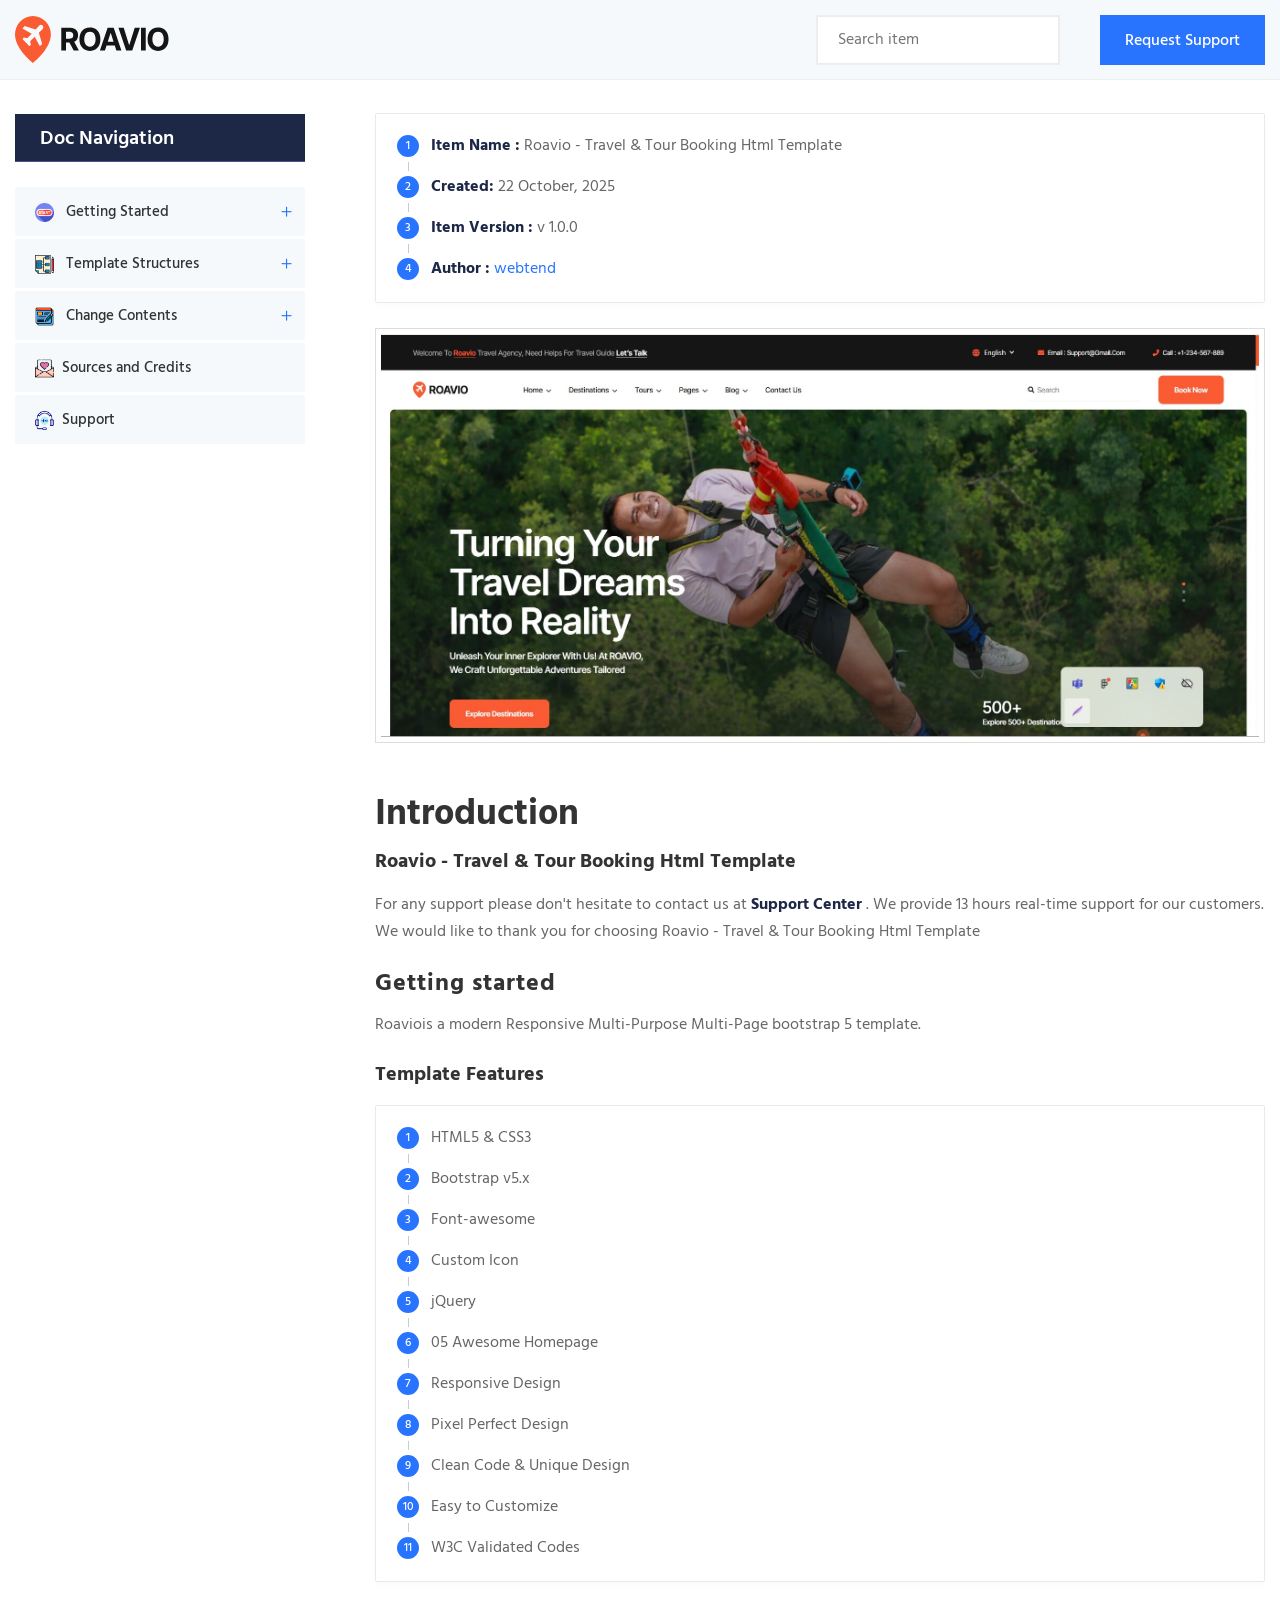
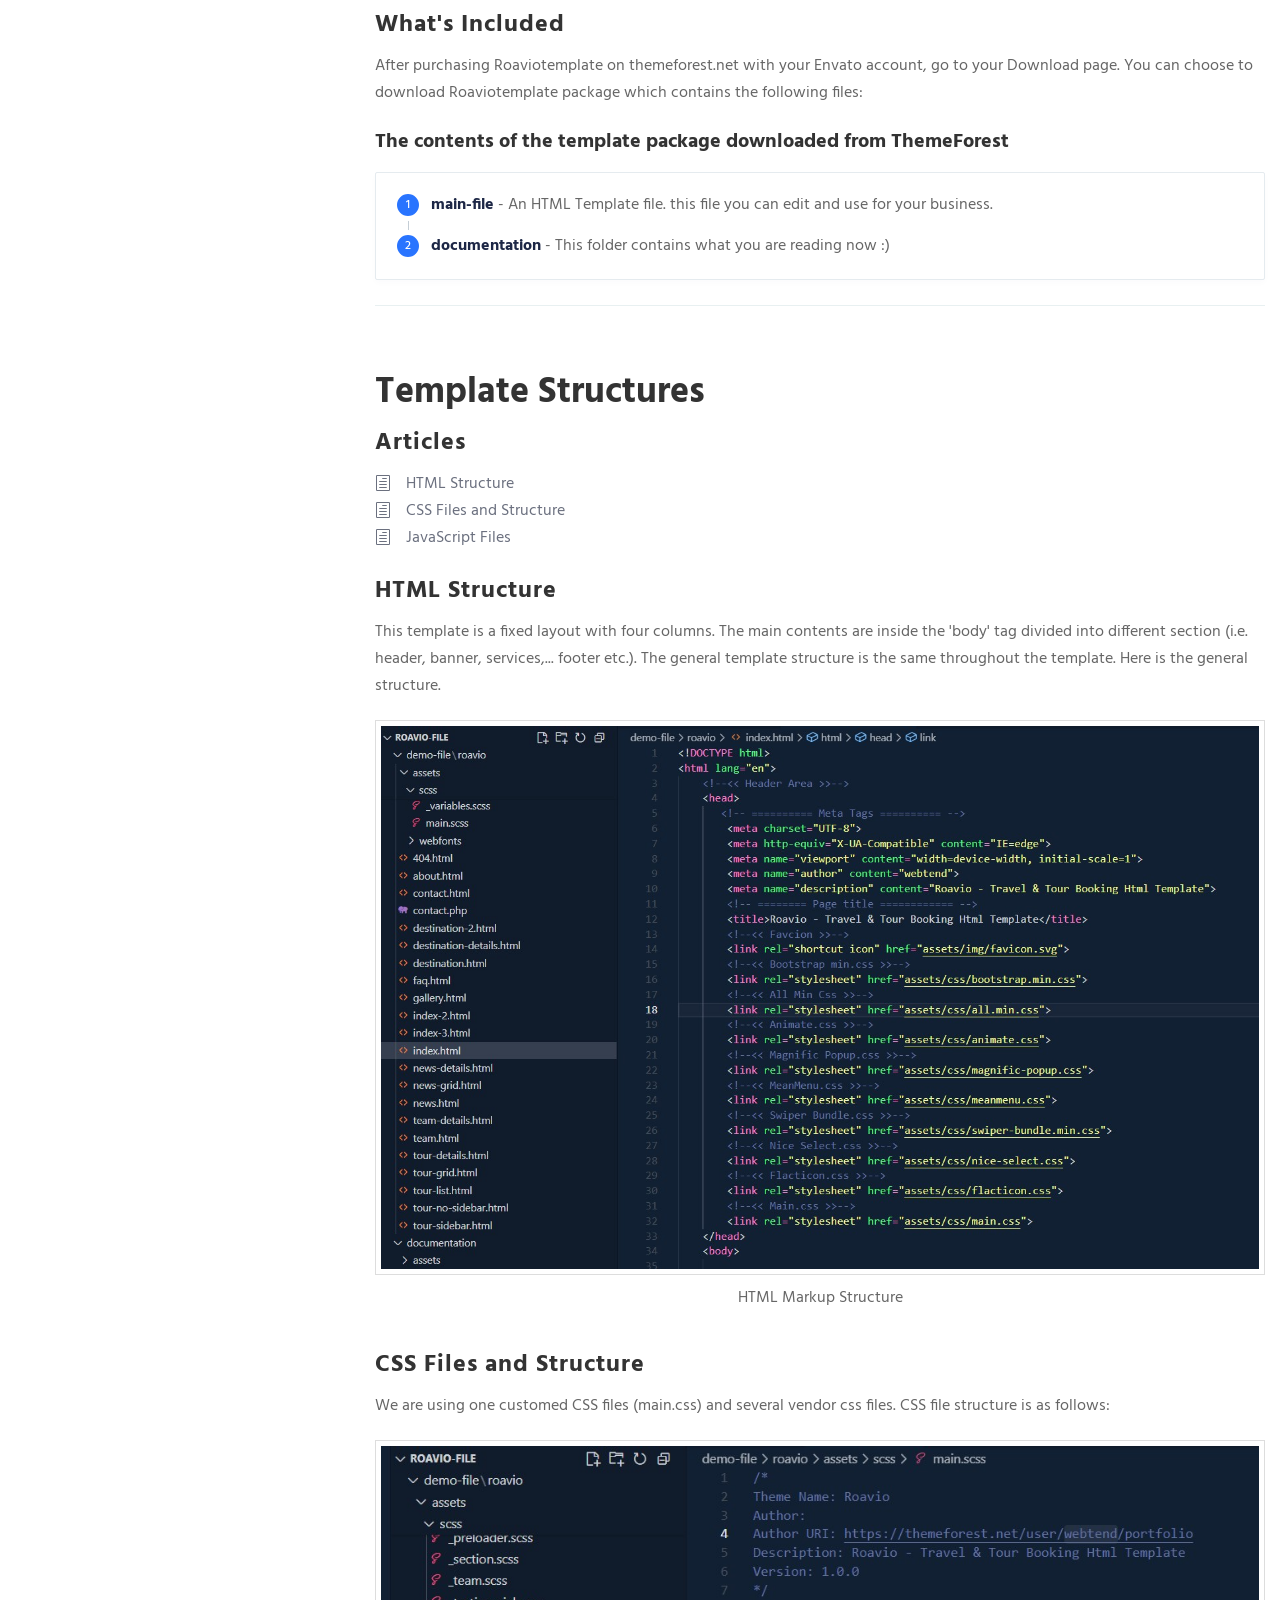
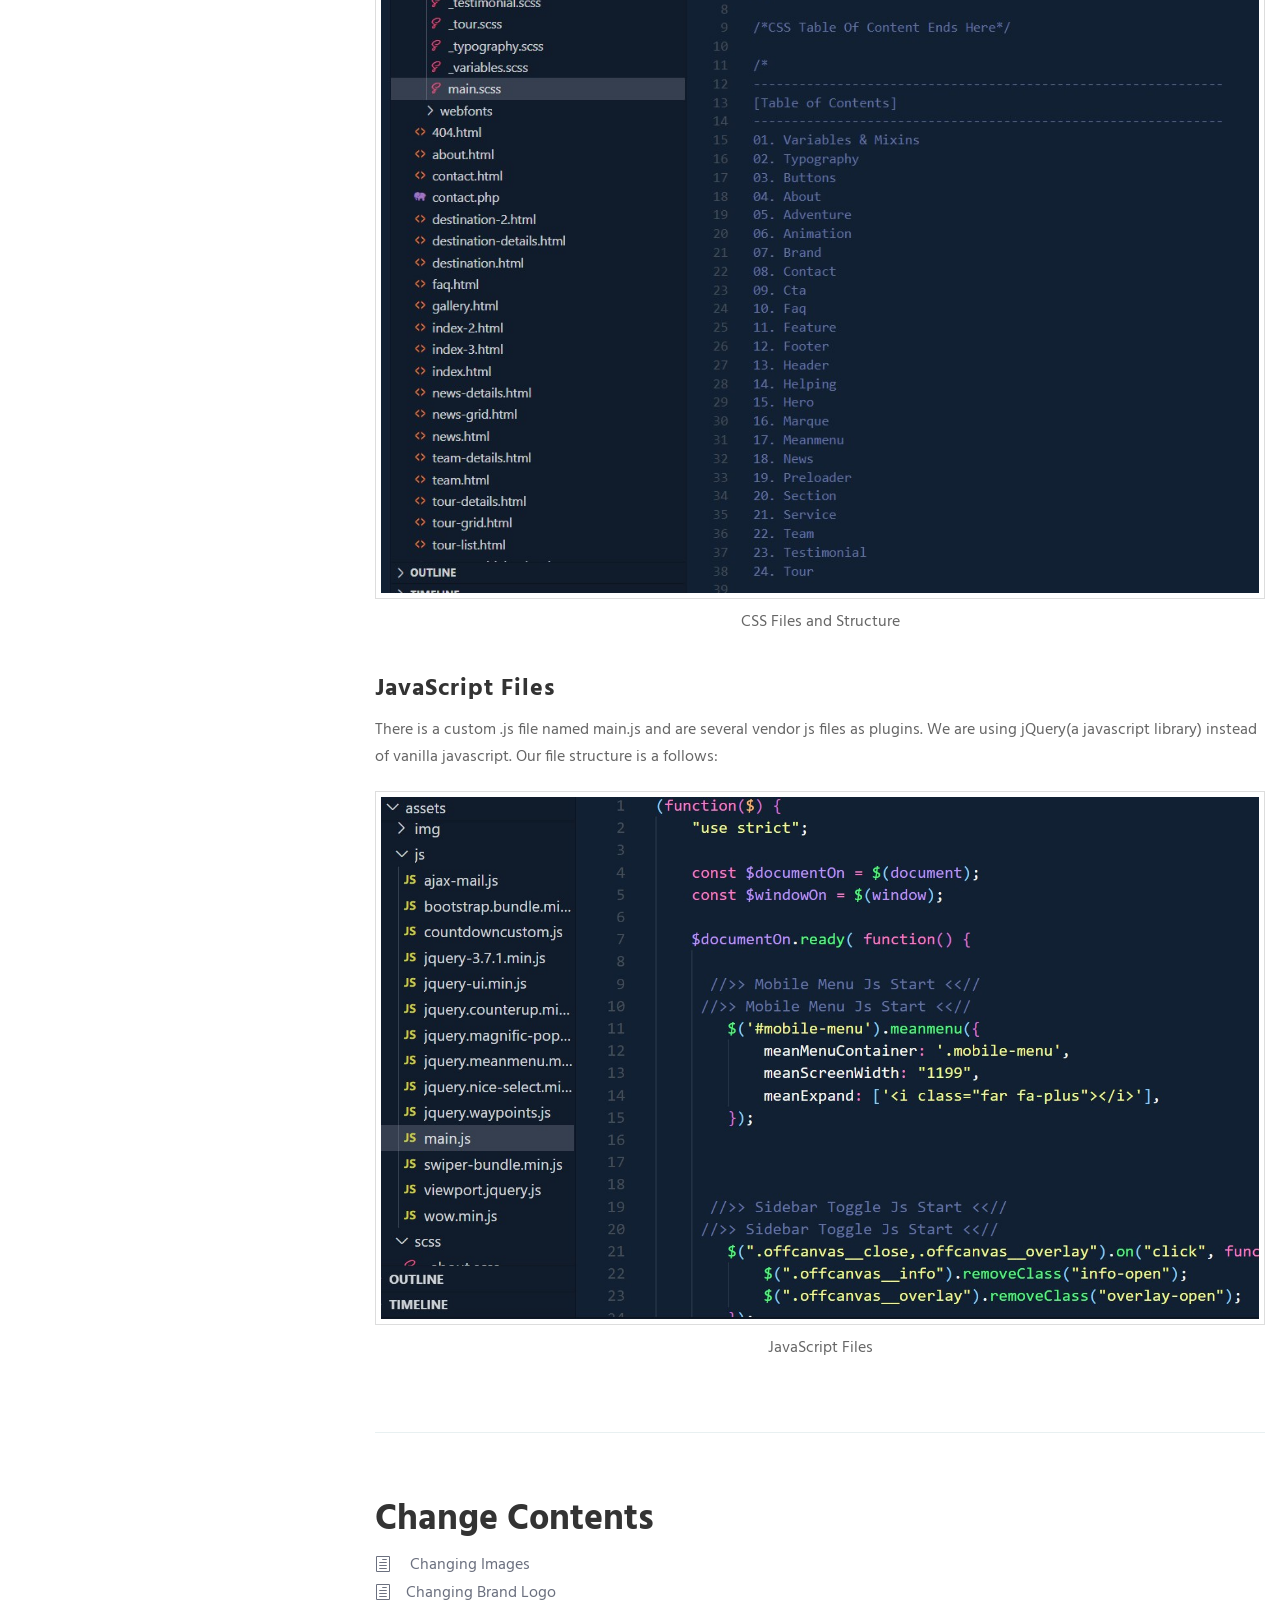
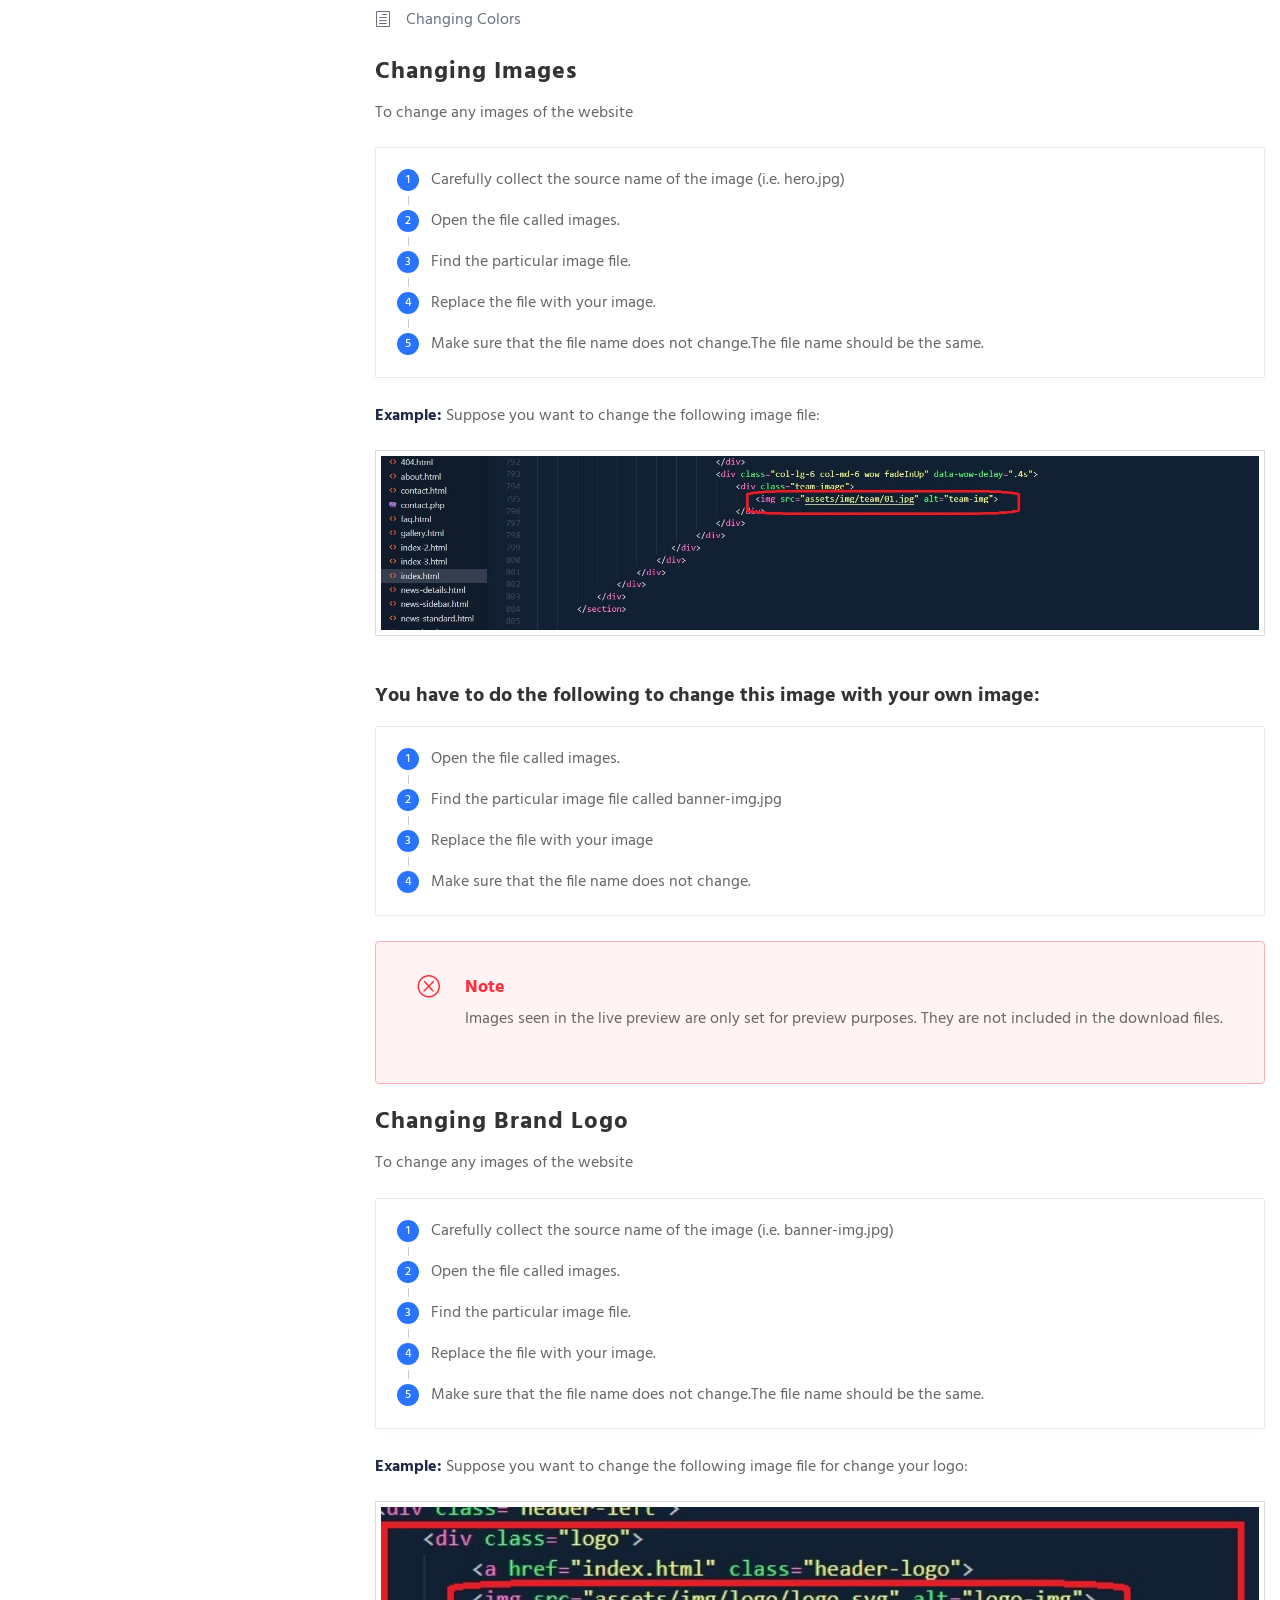
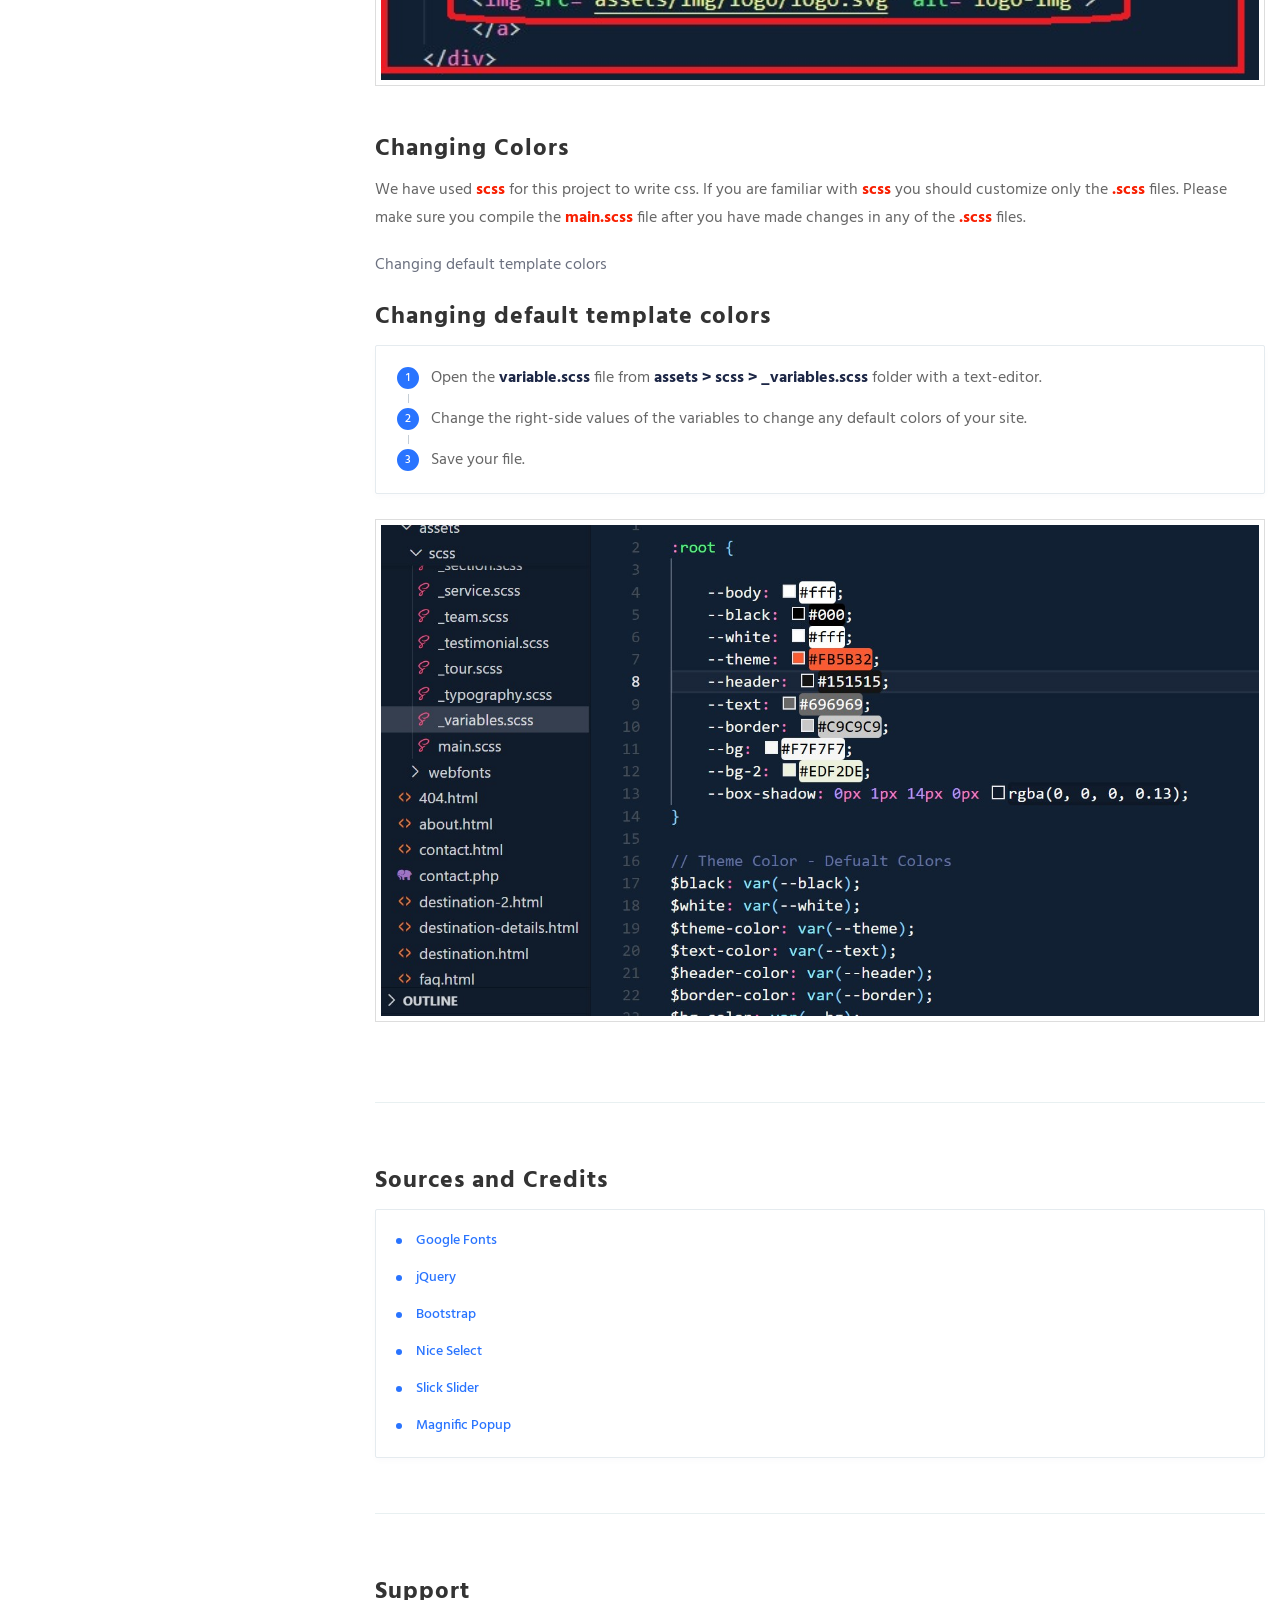
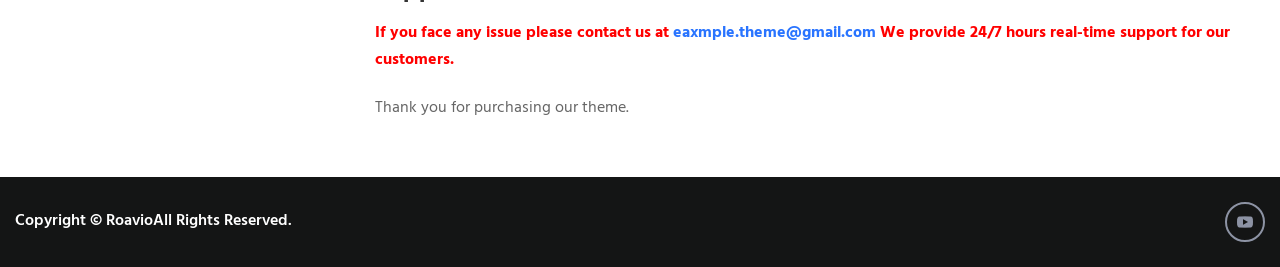
<file: roavio/Documentation/index.html>
<!DOCTYPE html>
<html class="no-js" lang="zxx">

<head>
    <!-- Basic metas
    ======================================== -->
    <meta charset="utf-8">
    <meta name="author" content="">
    <meta name="description" content="">
    <meta name="keywords" content="">
    <!-- Mobile specific metas
    ======================================== -->
    <meta http-equiv="X-UA-Compatible" content="IE=edge">
    <meta name="viewport" content="width=device-width, initial-scale=1, shrink-to-fit=no">
    <meta property="og:title" content="Documentation">
    <meta property="og:url" content="index.html">
    <!-- Page Title
    ======================================== -->
    <title>Roavio - Travel & Tour Booking Html Template</title>
    <!-- Favicon -->
    <link rel="shortcut icon" type="image/x-icon" href="assets/images/favicon.svg">
    <!-- fonts
	======================================== -->
    <link rel="stylesheet" type="text/css" href="assets/css/elegantFont.css">
    <!-- Bootstrap -->
    <link rel="stylesheet" type="text/css" href="assets/css/vendor/bootstrap.min.css">
    <!-- Custom css -->
    <link rel="stylesheet" type="text/css" href="assets/css/style.css">
    <link rel="stylesheet" type="text/css" href="assets/css/responsive.css">
</head>

<body>
    <!--[if lte IE 9]>
        <p class="browserupgrade">You are using an <strong>outdated</strong> browser. Please <a href="https://browsehappy.com/">upgrade your browser</a> to improve your experience and security.</p>
	<![endif]-->
    <!-- Header starts -->
    <a href="#top" class="back-to-top">
        <i class="fal fa-arrow-up"></i>
    </a>
    <header class="page-header sticky-top" id="top">
        <div class="container">
            <div class="row align-items-center">
                <div class="col-lg-3 col-md-4 col-sm-6 col-6">
                    <div class="logo">
                        <a href="#" class="nav-brand">
                            <img src="assets/images/logo.svg" alt="logo" width="155" height="36">
                        </a>
                    </div>
                </div>
                <div class="col-lg-9 col-md-8 col-sm-6 col-6">
                    <div class="right-part d-flex justify-content-end align-items-center">
                        <form action="#" class="search-form d-none d-lg-block">
                            <div class="input-group">
                                <input type="text" class="search-input" placeholder="Search item">
                            </div>
                        </form>
                        <div class="nav-list">
                            <a class="e-btn d-none d-md-inline-block" href="https://themeforest.net/user/webtend/portfolio"
                                target="_blank">Request support</a>
                            <a href="#" class="toggle-navbar">
                                <i class="icon_menu"></i>
                            </a>
                        </div>
                    </div>
                </div>
            </div>
        </div>
        <!-- End of .container -->
    </header>
    <div class="main-content-wrapper">
        <div class="container ">
            <div class="row doc-container">
                <div class="col-xl-3">
                    <aside class="sidebar-navigation sticky-top doc-sidebar">
                        <h3>Doc Navigation</h3>
                        <!-- <nav class="nav">						 -->
                        <ul class="tmain-doc-nav  nav-sidebar doc-nav">
                            <li class="nav-item">
                                <a class="nav-link" href="#getting_started">
                                    <img src="assets/images/icon/start-button.png"> Getting Started
                                </a>
                                <span class="icon">
                                    <i class="icon_plus"></i>
                                    <i class="icon_minus-06"></i>
                                </span>
                                <ul class="submenu dropdown_nav">
                                    <li class="nav-item">
                                        <a class="nav-link" href="#introduction">Introduction</a>
                                    </li>
                                    <li class="nav-item">
                                        <a class="nav-link" href="#what_included">What's Included</a>
                                    </li>
                                </ul>
                            </li>
                            <li class="nav-item">
                                <a class="nav-link" href="#template">
                                    <img src="assets/images/icon/hierarchical-structure.png"> Template Structures
                                </a>
                                <span class="icon">
                                    <i class="icon_plus"></i>
                                    <i class="icon_minus-06"></i>
                                </span>
                                <ul class="submenu dropdown_nav">
                                    <li class="nav-item">
                                        <a class="nav-link" href="#html">HTML Structure</a>
                                    </li>
                                    <li class="nav-item">
                                        <a class="nav-link" href="#css">CSS Files and Structure</a>
                                    </li>
                                    <li class="nav-item">
                                        <a class="nav-link" href="#javascript">Javascript Files</a>
                                    </li>
                                </ul>
                            </li>
                            <li class="nav-item">
                                <a class="nav-link" href="#change_content">
                                    <img src="assets/images/icon/writer.png"> Change Contents
                                </a>
                                <span class="icon">
                                    <i class="icon_plus"></i>
                                    <i class="icon_minus-06"></i>
                                </span>
                                <ul class="submenu dropdown_nav">
                                    <li class="sub-nav nav-item ">
                                        <a class="nav-link" href="#change_img">Changing Images</a>
                                    </li>
                                    <li class="nav-item">
                                        <a class="nav-link" href="#change_logo">Changing Brand Logo</a>
                                    </li>
                                    <li class="nav-item">
                                        <a class="nav-link" href="#change_color">Changing Colors</a>
                                    </li>
                                </ul>
                            </li>
                            <li class="nav-item">
                                <a class="nav-link" href="#source">
                                    <img src="assets/images/icon/love-letter.png">Sources and Credits
                                </a>
                            </li>
                            <li class="nav-item">
                                <a class="nav-link" href=" https://themeforest.net/user/webtend">
                                    <img src="assets/images/icon/headphone.png">Support
                                </a>
                            </li>
                        </ul>
                        <!-- </nav> -->
                    </aside>
                </div>
                <div class="col-xl-9 col-lg-12">
                    <div class="main-content">
                        <main class="main">
                            <div class="filterable-wrapper">
                                <article id="getting_started" class="section-main doc-section">
                                    <div class="steps-panel">
                                        <ol class="ordered-list">
                                            <li>
                                                <strong>Item Name :</strong>
                                                Roavio - Travel & Tour Booking Html Template
                                            </li>
                                            <li>
                                                <strong>Created:</strong>
                                                22 October, 2025
                                            </li>
                                            <li>
                                                <strong>Item Version :</strong> v 1.0.0
                                            </li>
                                            <li>
                                                <strong>Author :</strong>
                                                <a href="https://themeforest.net/user/webtend"
                                                    target="_blank">webtend</a>
                                            </li>
                                        </ol>
                                    </div>
                                    <figure>
                                        <img class="max-100" src="assets/images/07.jpg" alt="image">
                                    </figure>
                                    <section id="introduction">
                                        <h2>Introduction</h2>
                                        <h4 class="title">Roavio - Travel & Tour Booking Html Template</h4>
                                        <div class="top-support">For any support please don't hesitate to contact us at
                                            <a href="https://themeforest.net/user/webtend">
                                                <b>Support Center</b>
                                            </a>. We provide 13 hours real-time support for our customers.
                                        </div>
                                        <p>We would like to thank you for choosing Roavio - Travel & Tour Booking Html Template</p>
                                    </section>
                                    <!-- End of #getting_started -->
                                    <section id="requirements">
                                        <h3>Getting started</h3>
                                        <p>Roaviois a modern Responsive Multi-Purpose Multi-Page bootstrap 5 template.
                                        </p>
                                        <h4>Template Features</h4>
                                        <div class="steps-panel">
                                            <ul class="ordered-list">
                                                <li>HTML5 &amp; CSS3</li>
                                                <li>Bootstrap v5.x</li>
                                                <li>Font-awesome</li>
                                                <li>Custom Icon</li>
                                                <li>jQuery</li>
                                                <li>05 Awesome Homepage</li>
                                                <li>Responsive Design</li>
                                                <li>Pixel Perfect Design</li>
                                                <li>Clean Code &amp; Unique Design</li>
                                                <li>Easy to Customize</li>
                                                <li>W3C Validated Codes</li>
                                            </ul>
                                        </div>
                                    </section>
                                    <!-- End of #requirements -->
                                    <section id="what_included">
                                        <h3>What's Included</h3>
                                        <p>
                                            After purchasing Roaviotemplate on themeforest.net with your Envato
                                            account, go to your
                                            Download page. You can choose to download Roaviotemplate package which
                                            contains the following files:
                                        </p>
                                        <h4>The contents of the template package downloaded from ThemeForest</h4>
                                        <div class="steps-panel">
                                            <ul class="ordered-list">
                                                <li>
                                                    <strong>main-file</strong> - An HTML Template file. this file you
                                                    can edit and use for your business.
                                                </li>
                                                <li>
                                                    <strong>documentation</strong> - This folder contains what you are
                                                    reading now :)
                                                </li>
                                            </ul>
                                        </div>
                                    </section>
                                    <!-- End of #what_included -->
                                </article>
                                <article id="template" class="section-main doc-section">
                                    <section>
                                        <h2>Template Structures</h2>
                                        <h3>Articles</h3>
                                        <ul class="list-unstyled article_list tag_list">
                                            <li>
                                                <a href="#html">
                                                    <i class="icon_document_alt"></i>HTML Structure
                                                </a>
                                            </li>
                                            <li>
                                                <a href="#css">
                                                    <i class="icon_document_alt"></i>CSS Files and Structure
                                                </a>
                                            </li>
                                            <li>
                                                <a href="#javascript">
                                                    <i class="icon_document_alt"></i>JavaScript Files
                                                </a>
                                            </li>
                                        </ul>
                                    </section>
                                    <!-- End of #installation -->
                                    <section id="html">
                                        <h3>HTML Structure</h3>
                                        <p>This template is a fixed layout with four columns. The main contents are
                                            inside the 'body' tag divided into different section (i.e. header, banner,
                                            services,... footer etc.). The general template structure is the same
                                            throughout the template. Here is the general structure.</p>
                                        <figure>
                                            <img src="assets/images/02.jpg" alt="3.1.1" class="doc-image">
                                            <figcaption class="text-center">HTML Markup Structure</figcaption>
                                        </figure>
                                    </section>
                                    <!-- End of #installation -->
                                    <section id="css">
                                        <h3>CSS Files and Structure</h3>
                                        <p>We are using one customed CSS files (main.css) and several vendor css files.
                                            CSS file structure is as follows:</p>
                                        <figure>
                                            <img src="assets/images/01.jpg" alt="3.1.1" class="doc-image">
                                            <figcaption class="text-center">CSS Files and Structure</figcaption>
                                        </figure>
                                    </section>
                                    <!-- End of #using_theme_uploader -->
                                    <section id="javascript">
                                        <h3>JavaScript Files</h3>
                                        <p>There is a custom .js file named main.js and are several vendor js files as
                                            plugins. We are using jQuery(a javascript library) instead of vanilla
                                            javascript. Our file structure is a follows:</p>
                                        <figure>
                                            <img src="assets/images/03.jpg" alt="3.1.1" class="doc-image">
                                            <figcaption class="text-center">JavaScript Files</figcaption>
                                        </figure>
                                    </section>
                                    <!-- End of #using_ftp_uploader -->
                                </article>
                                <article id="change_content" class="section-main doc-section">
                                    <section>
                                        <h2>Change Contents</h2>
                                        <ul class="list-unstyled article_list tag_list">
                                            <li>
                                                <a href="#change_img">
                                                    <i class="icon_document_alt"></i>
                                                    Changing
                                                    Images
                                                </a>
                                            </li>
                                            <li>
                                                <a href="#bran_logo">
                                                    <i class="icon_document_alt"></i>Changing Brand Logo
                                                </a>
                                            </li>
                                            <li>
                                                <a href="#change_color">
                                                    <i class="icon_document_alt"></i>Changing Colors
                                                </a>
                                            </li>
                                        </ul>
                                    </section>
                                    <!-- End of #section-4 -->
                                    <section id="change_img">
                                        <h3>Changing Images</h3>
                                        <p>To change any images of the website</p>
                                        <div class="steps-panel">
                                            <ol class="ordered-list">
                                                <li>
                                                    Carefully collect the source name of the image (i.e. hero.jpg)
                                                </li>
                                                <li>Open the file called images.</li>
                                                <li>Find the particular image file.</li>
                                                <li>Replace the file with your image.</li>
                                                <li>
                                                    Make sure that the file name does not change.The file name should be
                                                    the same.
                                                </li>
                                            </ol>
                                        </div>
                                        <p>
                                            <strong>Example:</strong>
                                            Suppose you want to change the following image
                                            file:
                                        </p>
                                        <figure>
                                            <img src="assets/images/05.jpg" alt="4.1.1" class="doc-image">
                                        </figure>
                                        <h4>You have to do the following to change this image with your own image:</h4>
                                        <div class="steps-panel">
                                            <ol class="ordered-list">
                                                <li>Open the file called images.</li>
                                                <li>Find the particular image file called banner-img.jpg</li>
                                                <li>Replace the file with your image</li>
                                                <li>Make sure that the file name does not change.</li>
                                            </ol>
                                        </div>
                                        <div class="alert media message_alert alert-danger fade show" role="alert">
                                            <i class="icon_close_alt2"></i>
                                            <div class="media-body">
                                                <h5>Note</h5>
                                                <p>Images seen in the live preview are only set for preview purposes.
                                                    They are not included in the download files.</p>
                                            </div>
                                        </div>
                                    </section>
                                    <section id="bran_logo">
                                        <h3>Changing Brand Logo</h3>
                                        <p>To change any images of the website</p>
                                        <div class="steps-panel">
                                            <ol class="ordered-list">
                                                <li>
                                                    Carefully collect the source name of the image (i.e.
                                                    banner-img.jpg)
                                                </li>
                                                <li>Open the file called images.</li>
                                                <li>Find the particular image file.</li>
                                                <li>Replace the file with your image.</li>
                                                <li>
                                                    Make sure that the file name does not change.The file name
                                                    should be the same.
                                                </li>
                                            </ol>
                                        </div>
                                        <p>
                                            <strong>Example:</strong>
                                            Suppose you want to change the following
                                            image file for change your logo:
                                        </p>
                                        <figure>
                                            <img src="assets/images/04.jpg" alt="4.1.1" class="doc-image">
                                        </figure>
                                    </section>
                                    <!-- End of #section-4 -->
                                    <section id="change_color">
                                        <h3>Changing Colors</h3>
                                        <p>We have used
                                            <strong style="color: #f81f01;">scss</strong>
                                            for this project to write css. If
                                            you are familiar with
                                            <strong style="color: #f81f01;">scss</strong>
                                            you should customize
                                            only the
                                            <strong style="color: #f81f01;">.scss</strong>
                                            files. Please make sure you compile
                                            the
                                            <strong style="color: #f81f01;">main.scss</strong>
                                            file after you have made changes in
                                            any of the
                                            <strong style="color: #f81f01;">.scss</strong> files.
                                        </p>
                                        <ul class="list-unstyled article_list tag_list rn-list">
                                            <li>
                                                <a href="#changedefaultcolor">
                                                    Changing default template
                                                    colors
                                                </a>
                                            </li>
                                        </ul>
                                        <h3>Changing default template colors</h3>
                                        <div class="steps-panel">
                                            <ol class="ordered-list">
                                                <li>Open the
                                                    <strong>variable.scss</strong> file from
                                                    <strong>
                                                        assets &gt; scss &gt;
                                                         _variables.scss
                                                    </strong> folder with a text-editor.
                                                </li>
                                                <li>
                                                    Change the right-side values of the variables to change any default
                                                    colors of your
                                                    site.
                                                </li>
                                                <li>Save your file.</li>
                                            </ol>
                                        </div>
                                        <figure>
                                            <img src="assets/images/06.jpg" alt="4.1.1" class="doc-image">
                                        </figure>
                                    </section>
                                </article>
                                <article id="source" class="section-main doc-section">
                                    <section id="section-4-3">
                                        <h3>Sources and Credits</h3>
                                        <ul class=" single_list">
                                            <li>
                                                <a target="_blank" href="https://fonts.google.com/">Google Fonts</a>
                                            </li>
                                            <li>
                                                <a target="_blank" href="https://jquery.com/">jQuery</a>
                                            </li>
                                            <li>
                                                <a target="_blank" href="https://getbootstrap.com/">Bootstrap</a>
                                            </li>
                                            <li>
                                                <a target="_blank"
                                                    href="https://github.com/hernansartorio/jquery-nice-select">Nice
                                                    Select</a>
                                            </li>
                                            <li>
                                                <a target="_blank" href="https://github.com/kenwheeler/slick/">Slick
                                                    Slider</a>
                                            </li>
                                            <li>
                                                <a target="_blank"
                                                    href="https://github.com/dimsemenov/Magnific-Popup">Magnific
                                                    Popup</a>
                                            </li>
                                        </ul>
                                    </section>
                                </article>
                                <article id="change_content" class="section-main doc-section">
                                    <section id="support">
                                        <h3>Support</h3>
                                        <p style="color:red;font-weight:bold;">
                                            If you face any issue please contact us at
                                            <a href="mailto:eaxmple.theme@gmail.com">eaxmple.theme@gmail.com</a> We provide 24/7
                                            hours real-time support for our customers.
                                        </p>
                                        <p>Thank you for purchasing our theme.</p>
                                        <p class="mt50"></p>
                                    </section>
                                </article>
                                <!-- End of #getting_started1-4 -->
                            </div>
                            <!-- End of .filterable-wrapper -->
                        </main>
                    </div>
                </div>
            </div>
            <!-- End of .main-content -->
        </div>
        <!-- End of .container -->
    </div>
    <!-- End of .main-content -->
    <footer class="tp-footer">
        <div class="container">
            <div class="row align-items-center">
                <div class="col-md-8">
                    <div class="page-footer">
                        <p>Copyright © RoavioAll Rights Reserved.</p>
                    </div>
                </div>
                <div class="col-md-4">
                    <div class="social-footer text-md-right">
                        <a href="index.html">
                            <i class="social_youtube"></i>
                        </a>
                    </div>
                </div>
            </div>
        </div>
    </footer>
    <!-- End of .page-footer -->
    <!-- Javascripts
		======================================= -->
    <!-- jQuery -->
    <script src="assets/js/vendor/jquery.min.js"></script>
    <script src="assets/js/vendor/jquery-migrate.min.js"></script>
    <script src="assets/js/vendor/bootstrap.bundle.min.js"></script>
    <!-- jQuery Easing Plugin -->
    <script src="assets/js/vendor/easing-1.3.js"></script>
    <!-- Custom Script -->
    <script src="assets/js/onpage-menu.js"></script>
    <script src="assets/js/main.js"></script>
</body>

</html>
</file>
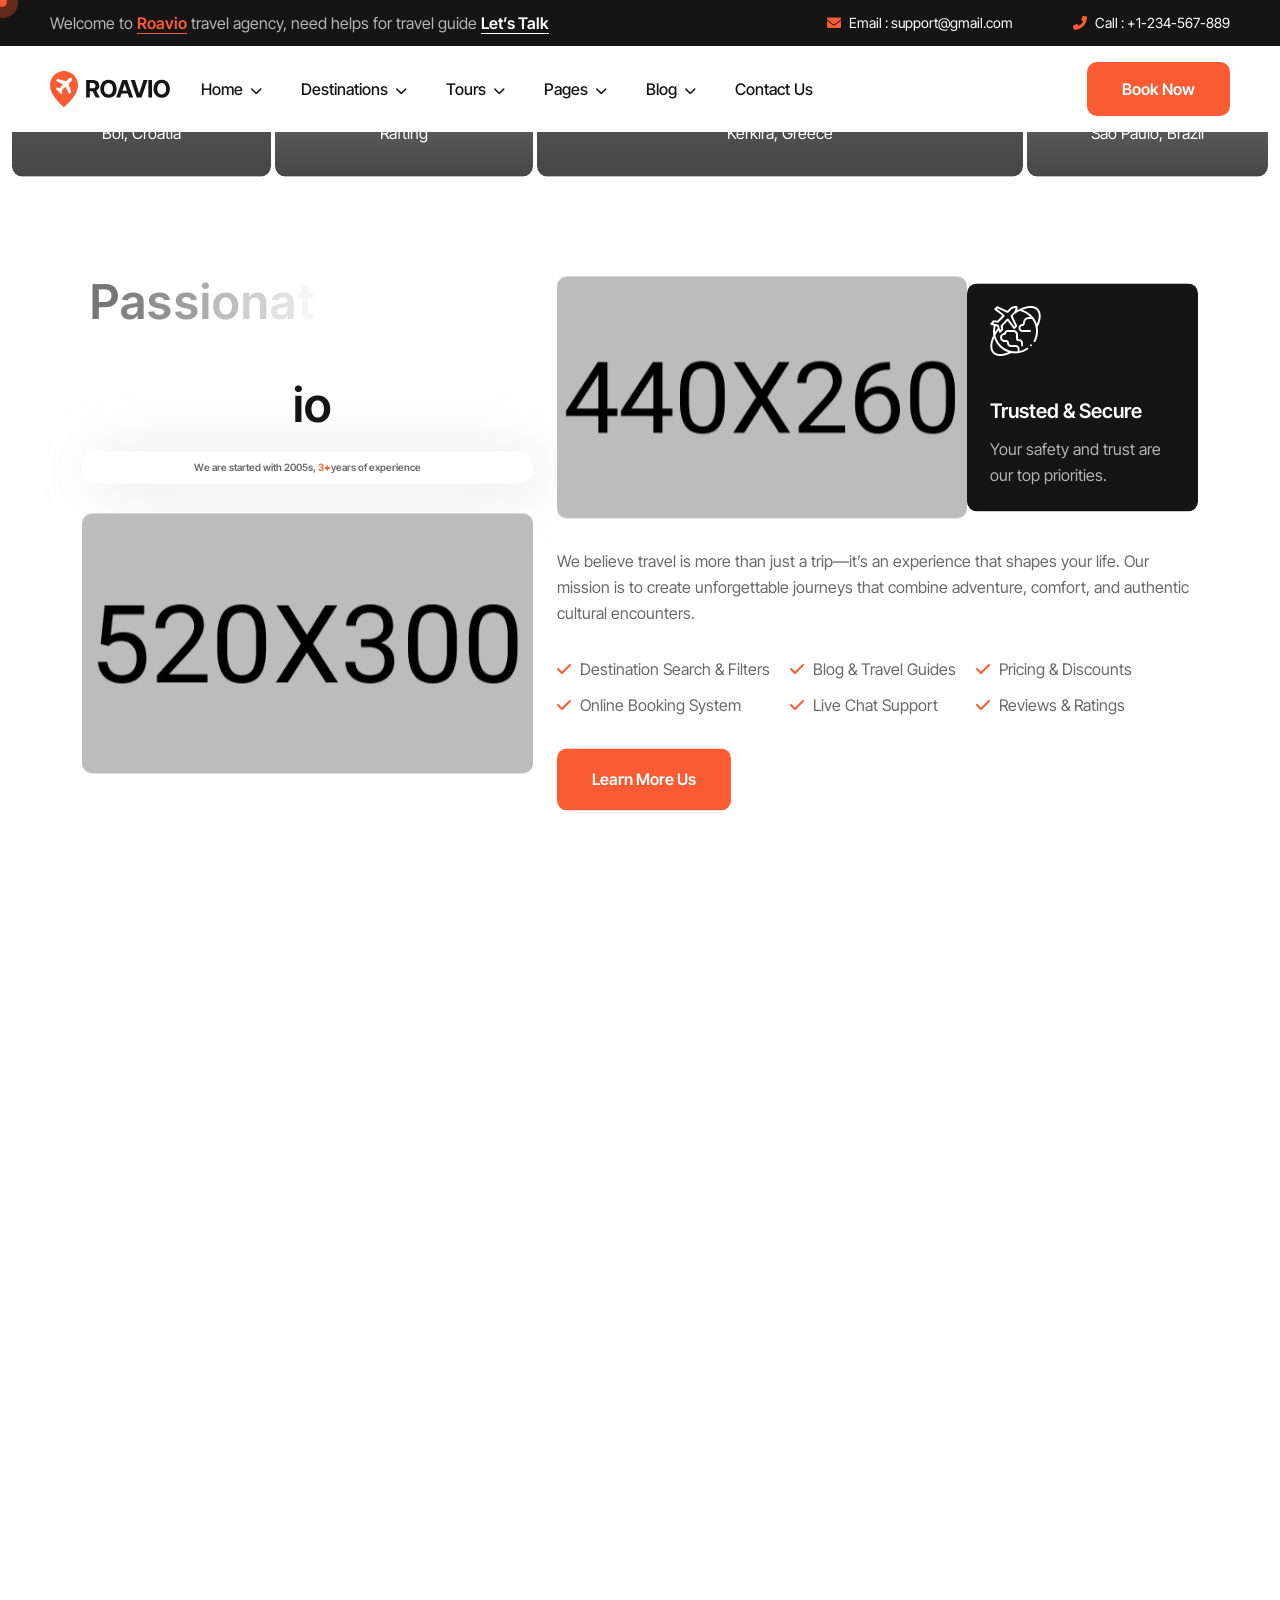
<file: roavio/HTML Template/index.html>
<!DOCTYPE html>
<html lang="en">
    <!--<< Header Area >>-->
    <head>
       <!-- ========== Meta Tags ========== -->
        <meta charset="UTF-8">
        <meta http-equiv="X-UA-Compatible" content="IE=edge">
        <meta name="viewport" content="width=device-width, initial-scale=1">
        <meta name="author" content="webtend">
        <meta name="description" content="Roavio - Travel & Tour Booking Html Template">
        <!-- ======== Page title ============ -->
        <title>Roavio - Travel & Tour Booking Html Template</title>
        <!--<< Favcion >>-->
        <link rel="shortcut icon" href="assets/img/favicon.svg">
        <!--<< Bootstrap min.css >>-->
        <link rel="stylesheet" href="assets/css/bootstrap.min.css">
        <!--<< All Min Css >>-->
        <link rel="stylesheet" href="assets/css/all.min.css">
        <!--<< Animate.css >>-->
        <link rel="stylesheet" href="assets/css/animate.css">
        <!--<< Magnific Popup.css >>-->
        <link rel="stylesheet" href="assets/css/magnific-popup.css">
        <!--<< MeanMenu.css >>-->
        <link rel="stylesheet" href="assets/css/meanmenu.css">
        <!--<< Swiper Bundle.css >>-->
        <link rel="stylesheet" href="assets/css/swiper-bundle.min.css">
        <!--<< Nice Select.css >>-->
        <link rel="stylesheet" href="assets/css/nice-select.css">
        <!--<< Flacticon.css >>-->
        <link rel="stylesheet" href="assets/css/flacticon.css">
        <!--<< Main.css >>-->
        <link rel="stylesheet" href="assets/css/main.css">
    </head>
    <body>

    
        <!-- Preloader Start -->
         <div id="preloader" class="preloader">
            <div class="animation-preloader">
                <div class="spinner">                
                </div>
                <div class="txt-loading">
                    <span data-text-preloader="R" class="letters-loading">
                        R
                    </span>
                     <span data-text-preloader="O" class="letters-loading">
                        O
                    </span>
                     <span data-text-preloader="A" class="letters-loading">
                        A
                    </span>
                    <span data-text-preloader="V" class="letters-loading">
                        V
                    </span>
                    <span data-text-preloader="I" class="letters-loading">
                        I
                    </span>
                    <span data-text-preloader="O" class="letters-loading">
                        O
                    </span>
                </div>
                <p class="text-center">Loading</p>
            </div>
            <div class="loader">
                <div class="row">
                    <div class="col-3 loader-section section-left">
                        <div class="bg"></div>
                    </div>
                    <div class="col-3 loader-section section-left">
                        <div class="bg"></div>
                    </div>
                    <div class="col-3 loader-section section-right">
                        <div class="bg"></div>
                    </div>
                    <div class="col-3 loader-section section-right">
                        <div class="bg"></div>
                    </div>
                </div>
            </div>
        </div>   

        
        <!-- MouseCursor Start -->
        <div class="mouseCursor cursor-outer"></div>
        <div class="mouseCursor cursor-inner"></div>

         <div class="fix-area">
            <div class="offcanvas__info">
                <div class="offcanvas__wrapper">
                    <div class="offcanvas__content">
                        <div class="offcanvas__top mb-5 d-flex justify-content-between align-items-center">
                            <div class="offcanvas__logo">
                                <a href="index.html">
                                    <img src="assets/img/logo/black-logo.svg" alt="logo-img">
                                </a>
                            </div>
                            <div class="offcanvas__close">
                                <button>
                                <i class="fas fa-times"></i>
                                </button>
                            </div>
                        </div>
                        <p class="text d-none d-xl-block">
                            Nullam dignissim, ante scelerisque the  is euismod fermentum odio sem semper the is erat, a feugiat leo urna eget eros. Duis Aenean a imperdiet risus.
                        </p>
                        <div class="mobile-menu fix mb-3"></div>
                        <div class="offcanvas__contact">
                            <h3>Get Appointment</h3>
                            <form action="#" id="contact-form" method="POST" class="contact-form-items">
                                <div class="row g-4">
                                    <div class="col-lg-12">
                                        <div class="form-clt">
                                            <input type="text" name="name" id="name33" placeholder="Name">
                                        </div>
                                    </div>
                                    <div class="col-lg-12">
                                        <div class="form-clt">
                                            <input type="text" name="name" id="email33" placeholder="Email Address">
                                        </div>
                                    </div>
                                    <div class="col-lg-12">
                                        <div class="form-clt">
                                            <textarea name="message" id="message2" placeholder="Enter message..."></textarea>
                                        </div>
                                    </div>
                                </div>
                            </form>
                            <div class="social-icon d-flex align-items-center">
                                <a href="#"><i class="fab fa-facebook-f"></i></a>
                                <a href="#"><i class="fab fa-twitter"></i></a>
                                <a href="#"><i class="fab fa-youtube"></i></a>
                                <a href="#"><i class="fab fa-linkedin-in"></i></a>
                            </div>
                        </div>
                    </div>
                </div>
            </div>
        </div>
        <div class="offcanvas__overlay"></div>

         <!-- Header-Top Section Start -->
        <div class="header-top-section">
            <div class="container-fluid">
                <div class="header-top-wrapper">
                    <p>Welcome to <span>Roavio</span> travel agency, need helps for travel guide <b>Let’s Talk</b></p>
                    <div class="header-right">
                        <div class="flag-wrap">
                            <i class="fa-solid fa-globe"></i>
                            <div class="nice-select" tabindex="0">
                                <span class="current">
                                    English
                                </span>
                                <ul class="list">
                                    <li data-value="1" class="option selected focus">
                                        English
                                    </li>
                                    <li data-value="1" class="option">
                                        Bangla
                                    </li>
                                    <li data-value="1" class="option">
                                        Hindi
                                    </li>
                                </ul>
                             </div>
                        </div>
                        <ul class="header-list">
                            <li>
                                <i class="fa-solid fa-envelope"></i>
                                <a href="mailto:support@gmail.com">Email : support@gmail.com</a>
                            </li>
                            <li>
                               <i class="fa-solid fa-phone-flip"></i>
                                <a href="tel:+1-234-567-889">Call : +1-234-567-889</a>
                            </li>
                        </ul>
                    </div>
                </div>
            </div>
        </div>
        
        <!-- Header Section Start -->
         <header id="header-sticky" class="header-1">
            <div class="container-fluid">
                <div class="mega-menu-wrapper">
                    <div class="header-main">
                        <div class="header-left">
                            <div class="logo">
                                <a href="index.html" class="header-logo">
                                    <img src="assets/img/logo/black-logo.svg" alt="logo-img">
                                </a>
                            </div>
                             <div class="mean__menu-wrapper">
                                <div class="main-menu">
                                    <nav id="mobile-menu">
                                        <ul>
                                            <li class="has-dropdown active menu-thumb">
                                                <a href="index.html">
                                                    Home 
                                                    <i class="fa-solid fa-chevron-down"></i>
                                                </a>
                                                <ul class="submenu has-homemenu">
                                                    <li>
                                                        <div class="homemenu-items">
                                                            <div class="homemenu">
                                                                <div class="homemenu-thumb">
                                                                    <img src="assets/img/header/home-1.jpg" alt="img">
                                                                    <div class="demo-button">
                                                                        <a href="index.html" class="theme-btn">
                                                                            Multi Page
                                                                        </a>
                                                                    </div>
                                                                </div>
                                                                <div class="homemenu-content text-center">
                                                                    <h4 class="homemenu-title">
                                                                        Home 01
                                                                    </h4>
                                                                </div>
                                                            </div>
                                                            <div class="homemenu">
                                                                <div class="homemenu-thumb mb-15">
                                                                    <img src="assets/img/header/home-2.jpg" alt="img">
                                                                    <div class="demo-button">
                                                                        <a href="index-2.html" class="theme-btn">
                                                                            Multi Page
                                                                        </a>
                                                                    </div>
                                                                </div>
                                                                <div class="homemenu-content text-center">
                                                                    <h4 class="homemenu-title">
                                                                        Home 02
                                                                    </h4>
                                                                </div>
                                                            </div>
                                                            <div class="homemenu">
                                                                <div class="homemenu-thumb mb-15">
                                                                    <img src="assets/img/header/home-3.jpg" alt="img">
                                                                    <div class="demo-button">
                                                                        <a href="index-3.html" class="theme-btn">
                                                                            Multi Page
                                                                        </a>
                                                                    </div>
                                                                </div>
                                                                <div class="homemenu-content text-center">
                                                                    <h4 class="homemenu-title">
                                                                        Home 03
                                                                    </h4>
                                                                </div>
                                                            </div>
                                                            <div class="homemenu">
                                                                <div class="homemenu-thumb mb-15">
                                                                    <img src="assets/img/header/home-4.jpg" alt="img">
                                                                    <div class="demo-button">
                                                                        <a href="index-4.html" class="theme-btn">
                                                                            Multi Page
                                                                        </a>
                                                                    </div>
                                                                </div>
                                                                <div class="homemenu-content text-center">
                                                                    <h4 class="homemenu-title">
                                                                        Home 04
                                                                    </h4>
                                                                </div>
                                                            </div>
                                                        </div>
                                                    </li>
                                                </ul>
                                            </li>
                                            <li class="has-dropdown active d-xl-none">
                                                <a href="index.html" class="border-none">
                                                Home
                                                </a>
                                                <ul class="submenu">
                                                    <li><a href="index.html">Home 01</a></li>
                                                    <li><a href="index-2.html">Home 02</a></li>
                                                    <li><a href="index-3.html">Home 03</a></li>
                                                    <li><a href="index-4.html">Home 04</a></li>
                                                </ul>
                                            </li>
                                            <li>
                                                <a href="destination-details.html">
                                                    Destinations
                                                    <i class="fa-solid fa-chevron-down"></i>
                                                </a>
                                                <ul class="submenu">
                                                    <li><a href="destination.html">Destinations 01</a></li>
                                                    <li><a href="destination-2.html">Destinations 02</a></li>
                                                    <li><a href="destination-details.html">Destination Details</a></li>
                                                </ul>
                                            </li>
                                            <li>
                                                <a href="tour-details.html">
                                                    Tours
                                                    <i class="fa-solid fa-chevron-down"></i>
                                                </a>
                                                <ul class="submenu">
                                                    <li><a href="tour-list.html">Tour List</a></li>
                                                    <li><a href="tour-grid.html">Tour Grid</a></li>
                                                    <li><a href="tour-sidebar.html">Tour sidebar</a></li>
                                                    <li><a href="tour-no-sidebar.html">Tour No sidebar</a></li>
                                                    <li><a href="tour-details.html">Tour Details</a></li>
                                                </ul>
                                            </li>
                                            <li class="has-dropdown">
                                                <a href="news-details.html">
                                                    Pages
                                                    <i class="fa-solid fa-chevron-down"></i>
                                                </a>
                                                <ul class="submenu">
                                                    <li>
                                                        <a href="about.html">About Us</a>
                                                    </li>
                                                    <li><a href="team.html">Team</a></li>
                                                    <li><a href="team-details.html">Team Details</a></li>
                                                    <li><a href="faq.html">Our Faq</a></li>
                                                    <li><a href="gallery.html">Our Gallery</a></li>
                                                    <li><a href="404.html">404 Page</a></li>
                                                </ul>
                                            </li>
                                            <li>
                                                <a href="news-details.html">
                                                    Blog
                                                    <i class="fa-solid fa-chevron-down"></i>
                                                </a>
                                                <ul class="submenu">
                                                    <li><a href="news.html">Blog Standard</a></li>
                                                    <li><a href="news-grid.html">Blog Grid</a></li>
                                                    <li><a href="news-details.html">Blog Details</a></li>
                                                </ul>
                                            </li>
                                            <li>
                                                <a href="contact.html">Contact Us</a>
                                            </li>
                                        </ul>
                                    </nav>
                                </div>
                            </div>
                        </div>
                        <div class="header-right d-flex justify-content-end align-items-center">
                           <div class="search-widget">
                                <form action="#">
                                     <button type="submit"><i class="fa-solid fa-magnifying-glass"></i></button>
                                    <input type="text" placeholder="Search">
                                </form>
                            </div>
                            <div class="header-button">
                                <a href="contact.html" class="theme-btn">Book Now</a>
                            </div>
                            <div class="header__hamburger d-xl-none my-auto">
                                <div class="sidebar__toggle">
                                    <i class="fas fa-bars"></i>
                                </div>
                            </div>
                        </div>
                    </div>
                </div>
            </div>
        </header> 

         <div id="smooth-wrapper">
            <div id="smooth-content">
                <!-- Hero Section Start -->
                <section class="hero-section-1 fix">
                    <div class="swiper-dot-3">
                        <div class="dot"></div>
                    </div>
                    <div class="swiper hero-slider">
                        <div class="swiper-wrapper">
                            <div class="swiper-slide">
                                <div class="hero-1">
                                    <div class="hero-bg bg-cover" style="background-image: url(assets/img/home-1/hero/hero-bg.jpg);">
                                </div> 
                                    <div class="container-fluid">
                                        <div class="row g-4 justify-content-between align-items-end">
                                            <div class="col-xl-4 col-lg-6">
                                                <div class="hero-content">
                                                    <h1 data-animation="fadeInUp" data-delay="1.3s">
                                                        Turning your
                                                        travel dreams
                                                        into reality
                                                    </h1>
                                                    <p data-animation="fadeInUp" data-delay="1.3s">
                                                        Unleash your inner explorer with us! At ROAVIO, we craft unforgettable adventures tailored
                                                    </p>
                                                    <a href="destination-details.html" class="theme-btn" data-animation="fadeInUp" data-delay="1.3s">Explore Destinations</a>
                                                </div>
                                            </div>
                                            <div class="col-xl-6 col-lg-6">
                                                <div class="counter-item" data-animation="fadeInUp" data-delay="1.3s">
                                                    <div class="content">
                                                        <h2><span class="count">500</span>+</h2>
                                                        <p>Explore 500+ Destinations</p>
                                                    </div>
                                                    <div class="content">
                                                        <h2><span class="count">10</span>+</h2>
                                                        <p>Years of experience</p>
                                                    </div>
                                                </div>
                                            </div>
                                        </div>
                                    </div>
                                </div>
                            </div>
                            <div class="swiper-slide">
                                <div class="hero-1">
                                    <div class="hero-bg bg-cover" style="background-image: url(assets/img/home-1/hero/hero-bg-2.jpg);">
                                </div> 
                                    <div class="container-fluid">
                                        <div class="row g-4 justify-content-between align-items-end">
                                            <div class="col-xl-4 col-lg-6">
                                                <div class="hero-content">
                                                    <h1 data-animation="fadeInUp" data-delay="1.3s">
                                                        Turning your
                                                        travel dreams
                                                        into reality
                                                    </h1>
                                                    <p data-animation="fadeInUp" data-delay="1.3s">
                                                        Unleash your inner explorer with us! At ROAVIO, we craft unforgettable adventures tailored
                                                    </p>
                                                    <a href="destination-details.html" class="theme-btn" data-animation="fadeInUp" data-delay="1.3s">Explore Destinations</a>
                                                </div>
                                            </div>
                                            <div class="col-xl-6 col-lg-6">
                                                <div class="counter-item" data-animation="fadeInUp" data-delay="1.3s">
                                                    <div class="content">
                                                        <h2><span class="count">500</span>+</h2>
                                                        <p>Explore 500+ Destinations</p>
                                                    </div>
                                                    <div class="content">
                                                        <h2><span class="count">10</span>+</h2>
                                                        <p>Years of experience</p>
                                                    </div>
                                                </div>
                                            </div>
                                        </div>
                                    </div>
                                </div>
                            </div>
                        <div class="swiper-slide">
                                <div class="hero-1">
                                    <div class="hero-bg bg-cover" style="background-image: url(assets/img/home-1/hero/hero-bg-3.jpg);">
                                </div> 
                                    <div class="container-fluid">
                                        <div class="row g-4 justify-content-between align-items-end">
                                            <div class="col-xl-4 col-lg-6">
                                                <div class="hero-content">
                                                    <h1 data-animation="fadeInUp" data-delay="1.3s">
                                                        Turning your
                                                        travel dreams
                                                        into reality
                                                    </h1>
                                                    <p data-animation="fadeInUp" data-delay="1.3s">
                                                        Unleash your inner explorer with us! At ROAVIO, we craft unforgettable adventures tailored
                                                    </p>
                                                    <a href="destination-details.html" class="theme-btn" data-animation="fadeInUp" data-delay="1.3s">Explore Destinations</a>
                                                </div>
                                            </div>
                                            <div class="col-xl-6 col-lg-6">
                                                <div class="counter-item" data-animation="fadeInUp" data-delay="1.3s">
                                                    <div class="content">
                                                        <h2><span class="count">500</span>+</h2>
                                                        <p>Explore 500+ Destinations</p>
                                                    </div>
                                                    <div class="content">
                                                        <h2><span class="count">10</span>+</h2>
                                                        <p>Years of experience</p>
                                                    </div>
                                                </div>
                                            </div>
                                        </div>
                                    </div>
                                </div>
                            </div>
                        </div>
                    </div>
                </section>

                <!-- Contact-From Section Start -->
                <div class="contact-from-section header-bg wow fadeInUp" data-wow-delay=".3s">
                    <div class="right-shape d-none d-xxl-block">
                        <img src="assets/img/home-1/tree.png" alt="img">
                    </div>
                    <div class="container-fluid">
                    <div class="contact-from-wrapper">
                        <div class="contact-content">
                                <h2><span class="count">10</span>m+</h2>
                                <h6>Trusted clients / happy clients</h6>
                                <div class="grop-image">
                                    <img src="assets/img/home-1/group.png" alt="img">
                                </div>
                            </div>
                            <div class="contact-right">
                                <h3>Find adventure that suits your needs</h3>
                                <p>We provide more than <span class="count">800</span><b>+</b> travel destination</p>
                                <div class="box-item">
                                    <div class="form-clt">
                                            <div class="form">
                                            <select class="single-select w-100">
                                                <option>Where to go</option>
                                                <option>Travel destinations</option>
                                                <option>Local places</option>
                                                <option>Adventure</option>
                                            </select>
                                        </div>
                                    </div>
                                    <div class="form-clt">
                                            <div class="form">
                                            <select class="single-select w-100">
                                                <option>Where to go</option>
                                                <option>Travel destinations</option>
                                                <option>Local places</option>
                                                <option>Adventure</option>
                                            </select>
                                        </div>
                                    </div>
                                    <div class="form-clt">
                                            <div class="form">
                                            <select class="single-select w-100">
                                                <option>Travel type</option>
                                                <option>Travel destinations</option>
                                                <option>Local places</option>
                                                <option>Adventure</option>
                                            </select>
                                        </div>
                                    </div>
                                    <div class="form-clt">
                                        <button class="theme-btn" type="submit">
                                            Find Tours
                                        </button>
                                    </div>
                                </div>
                            </div>
                    </div>
                    </div>
                </div>
                
                <!-- Tour Section Start -->
                <section class="tour-section section-padding pt-0 fix">
                    <div class="container custom-container">
                        <div class="row g-1">
                        <div class="col-xl-5">
                                <div class="row g-1">
                                    <div class="col-xl-6 col-lg-6 wow fadeInUp" data-wow-delay=".3s">
                                        <div class="tour-card-item">
                                            <div class="tour-image">
                                                <img src="assets/img/home-1/tour/tour-1.jpg" alt="img">
                                                <span>50+ tours</span>
                                                <div class="tour-content">
                                                    <h3>
                                                        <a href="tour-details.html">Bird's Eye Of Island</a>
                                                    </h3>
                                                    <p>Bol, Croatia</p>
                                                </div>
                                            </div>
                                        </div>
                                    </div>
                                    <div class="col-xl-6 col-lg-6">
                                        <div class="tour-card-item wow fadeInRight" data-wow-delay=".3s">
                                            <div class="tour-image style-3">
                                                <img src="assets/img/home-1/tour/tour-2.jpg" alt="img">
                                                <span>50+ tours</span>
                                                <div class="tour-content">
                                                    <h3>
                                                        <a href="tour-details.html">Climbing Waterfalls</a>
                                                    </h3>
                                                    <p>Bol, Croatia</p>
                                                </div>
                                            </div>
                                        </div>
                                        <div class="tour-card-item mt-1 wow fadeInRight" data-wow-delay=".5s">
                                            <div class="tour-image style-3">
                                                <img src="assets/img/home-1/tour/tour-3.jpg" alt="img">
                                                <span>50+ tours</span>
                                                <div class="tour-content">
                                                    <h3>
                                                        <a href="tour-details.html">Whitewater Rafting</a>
                                                    </h3>
                                                    <p>Whitewater Rafting</p>
                                                </div>
                                            </div>
                                        </div>
                                    </div>
                                </div>
                            </div>
                            <div class="col-xl-7">
                            <div class="row g-1">
                                <div class="col-xl-8 col-lg-6 wow fadeInUp" data-wow-delay=".3s">
                                    <div class="tour-card-item">
                                        <div class="tour-image style-2">
                                            <img src="assets/img/home-1/tour/tour-4.jpg" alt="img">
                                            <span>50+ tours</span>
                                            <div class="tour-content">
                                                <h3>
                                                    <a href="tour-details.html">Birds Eye View of Kerkyra</a>
                                                </h3>
                                                <p>Kerkira, Greece</p>
                                            </div>
                                        </div>
                                    </div>
                                </div>
                                <div class="col-xl-4 col-lg-6">
                                    <div class="tour-card-item wow fadeInRight" data-wow-delay=".3s">
                                        <div class="tour-image style-3">
                                            <img src="assets/img/home-1/tour/tour-5.jpg" alt="img">
                                            <span>50+ tours</span>
                                            <div class="tour-content style-4">
                                                <h3>
                                                    <a href="tour-details.html">Red Multi-storey Building</a>
                                                </h3>
                                                <p>Bangkok, Thailand</p>
                                            </div>
                                        </div>
                                    </div>
                                    <div class="tour-card-item mt-1 wow fadeInRight" data-wow-delay=".5s">
                                        <div class="tour-image style-3">
                                            <img src="assets/img/home-1/tour/tour-6.jpg" alt="img">
                                            <span>50+ tours</span>
                                            <div class="tour-content style-5">
                                                <h3>
                                                    <a href="tour-details.html">Sitting on the edge</a>
                                                </h3>
                                                <p>São Paulo, Brazil</p>
                                            </div>
                                        </div>
                                    </div>
                                </div>
                            </div>
                            </div>
                        </div>
                    </div>
                </section>

                <!-- About Section Start -->
                <section class="about-section section-right fix">
                <div class="container">
                    <div class="about-wrapper">
                        <div class="row g-4">
                            <div class="col-xl-5 col-lg-4">
                                <div class="about-left-item">
                                    <div class="section-title mb-0">
                                        <h2 class="text-anim">
                                            Passionate about <br> your adventures <br> with Roavio
                                        </h2>
                                    </div>
                                    <h6 class="wow fadeInUp" data-wow-delay=".5s">We are started with 2005s, <span class="count">20</span><b>+</b>years of experience</h6>
                                    <div class="about-image wow img-custom-anim-left">
                                        <img src="assets/img/home-1/about/01.jpg" alt="img">
                                    </div>
                                </div>
                            </div>
                            <div class="col-xl-7 col-lg-8">
                                <div class="about-right-item">
                                    <div class="about-image-item">
                                        <div class="about-image-2 wow img-custom-anim-left">
                                            <img src="assets/img/home-1/about/02.jpg" alt="img">
                                        </div>
                                        <div class="about-box wow img-custom-anim-right">
                                            <div class="icon">
                                                <i class="flaticon-travel"></i>
                                            </div>
                                            <h5>Trusted & Secure</h5>
                                            <p>
                                                Your safety and trust are our top priorities.
                                            </p>
                                        </div>
                                    </div>
                                    <div class="content">
                                        <p class="wow fadeInUp" data-wow-delay=".3s">
                                            We believe travel is more than just a trip—it’s an experience that shapes your life. Our mission is to create unforgettable journeys that combine adventure, comfort, and authentic cultural encounters.
                                        </p>
                                        <div class="list-item wow fadeInUp" data-wow-delay=".5s">
                                            <ul class="list">
                                                <li>
                                                    <i class="fa-solid fa-check"></i>
                                                    Destination Search & Filters
                                                </li>
                                                <li>
                                                    <i class="fa-solid fa-check"></i>
                                                    Online Booking System
                                                </li>
                                            </ul>
                                            <ul class="list">
                                                <li>
                                                    <i class="fa-solid fa-check"></i>
                                                    Blog & Travel Guides
                                                </li>
                                                <li>
                                                    <i class="fa-solid fa-check"></i>
                                                    Live Chat Support
                                                </li>
                                            </ul>
                                            <ul class="list">
                                                <li>
                                                    <i class="fa-solid fa-check"></i>
                                                    Pricing & Discounts
                                                </li>
                                                <li>
                                                    <i class="fa-solid fa-check"></i>
                                                    Reviews & Ratings
                                                </li>
                                            </ul>
                                        </div>
                                        <a href="about.html" class="theme-btn wow fadeInUp" data-wow-delay=".3s">Learn More Us</a>
                                    </div>
                                </div>
                            </div>
                        </div>
                    </div>
                </div>
                </section>

                <!-- Tour-place Section Start -->
                <section class="tour-place-section section-padding fix">
                    <div class="container custom-container-2">
                        <div class="section-title text-center">
                            <h2 class="text-anim">Uncover Unique Tours Places</h2>
                            <p class="wow fadeInUp" data-wow-delay=".5s">One site <span class="count">30,500</span><b>+</b> most popular experience you’ll remember</p>
                        </div>
                        <div class="row">
                            <div class="col-xl-3 col-lg-6 col-md-6 wow fadeInUp" data-wow-delay=".2s">
                                <div class="tour-place-item">
                                    <div class="tour-place-image">
                                        <img src="assets/img/home-1/tour/tour-8.jpg" alt="img">
                                        <span>10% Off</span>
                                        <div class="icon">
                                            <i class="fa-regular fa-heart"></i>
                                        </div>
                                    </div>
                                    <div class="tour-place-content">
                                        <div class="rating-item">
                                            <div class="star">
                                                <span>Rating</span>
                                                <i class="fa-solid fa-star"></i>
                                                <i class="fa-solid fa-star"></i>
                                                <i class="fa-solid fa-star"></i>
                                                <i class="fa-solid fa-star"></i>
                                                <i class="fa-sharp fa-solid fa-star-half-stroke"></i>
                                            </div>
                                            <h5><span>Tours Price</span>$49.00</h5>
                                        </div>
                                        <h3>
                                            <a href="tour-details.html">
                                                Relinking Beach in Nusa panada island, Bali, Indonesia
                                            </a>
                                        </h3>
                                        <ul class="tour-list">
                                            <li>
                                                <i class="fa-regular fa-location-dot"></i>
                                                Bali, Indonesia
                                            </li>
                                            <li>
                                                <i class="fa-regular fa-clock"></i>
                                            1 - 3 days
                                            </li>
                                            <li>
                                                <i class="fa-regular fa-users"></i>
                                            3 persons
                                            </li>
                                        </ul>
                                    </div>
                                </div>
                            </div>
                            <div class="col-xl-3 col-lg-6 col-md-6 wow fadeInUp" data-wow-delay=".4s">
                                <div class="tour-place-item">
                                    <div class="tour-place-image">
                                        <img src="assets/img/home-1/tour/tour-9.jpg" alt="img">
                                        <div class="icon">
                                            <i class="fa-regular fa-heart"></i>
                                        </div>
                                    </div>
                                    <div class="tour-place-content">
                                        <div class="rating-item">
                                            <div class="star">
                                                <span>Rating</span>
                                                <i class="fa-solid fa-star"></i>
                                                <i class="fa-solid fa-star"></i>
                                                <i class="fa-solid fa-star"></i>
                                                <i class="fa-solid fa-star"></i>
                                                <i class="fa-sharp fa-solid fa-star-half-stroke"></i>
                                            </div>
                                            <h5><span>Tours Price</span>$49.00</h5>
                                        </div>
                                        <h3>
                                            <a href="tour-details.html">
                                                Scenic Kayaking Setup Along <br> Duero River, Soria
                                            </a>
                                        </h3>
                                        <ul class="tour-list">
                                            <li>
                                                <i class="fa-regular fa-location-dot"></i>
                                                Soria, Castilla
                                            </li>
                                            <li>
                                                <i class="fa-regular fa-clock"></i>
                                            1 - 3 days
                                            </li>
                                            <li>
                                                <i class="fa-regular fa-users"></i>
                                            3 persons
                                            </li>
                                        </ul>
                                    </div>
                                </div>
                            </div>
                            <div class="col-xl-3 col-lg-6 col-md-6 wow fadeInUp" data-wow-delay=".6s">
                                <div class="tour-place-item">
                                    <div class="tour-place-image">
                                        <img src="assets/img/home-1/tour/tour-10.jpg" alt="img">
                                        <span>13% Off</span>
                                        <div class="icon">
                                            <i class="fa-regular fa-heart"></i>
                                        </div>
                                    </div>
                                    <div class="tour-place-content">
                                        <div class="rating-item">
                                            <div class="star">
                                                <span>Rating</span>
                                                <i class="fa-solid fa-star"></i>
                                                <i class="fa-solid fa-star"></i>
                                                <i class="fa-solid fa-star"></i>
                                                <i class="fa-solid fa-star"></i>
                                                <i class="fa-sharp fa-solid fa-star-half-stroke"></i>
                                            </div>
                                            <h5><span>Tours Price</span>$49.00</h5>
                                        </div>
                                        <h3>
                                            <a href="tour-details.html">
                                                Camel safaris along desert dunes near roads and small villages
                                            </a>
                                        </h3>
                                        <ul class="tour-list">
                                            <li>
                                                <i class="fa-regular fa-location-dot"></i>
                                                Giza, Egypt
                                            </li>
                                            <li>
                                                <i class="fa-regular fa-clock"></i>
                                            1 - 3 days
                                            </li>
                                            <li>
                                                <i class="fa-regular fa-users"></i>
                                            3 persons
                                            </li>
                                        </ul>
                                    </div>
                                </div>
                            </div>
                            <div class="col-xl-3 col-lg-6 col-md-6 wow fadeInUp" data-wow-delay=".8s">
                                <div class="tour-place-item">
                                    <div class="tour-place-image">
                                        <img src="assets/img/home-1/tour/tour-11.jpg" alt="img">
                                        <div class="icon">
                                            <i class="fa-regular fa-heart"></i>
                                        </div>
                                    </div>
                                    <div class="tour-place-content">
                                        <div class="rating-item">
                                            <div class="star">
                                                <span>Rating</span>
                                                <i class="fa-solid fa-star"></i>
                                                <i class="fa-solid fa-star"></i>
                                                <i class="fa-solid fa-star"></i>
                                                <i class="fa-solid fa-star"></i>
                                                <i class="fa-sharp fa-solid fa-star-half-stroke"></i>
                                            </div>
                                            <h5><span>Tours Price</span>$49.00</h5>
                                        </div>
                                        <h3>
                                            <a href="tour-details.html">
                                                Tourists Visits the Aqueduct in Segovia Spain
                                            </a>
                                        </h3>
                                        <ul class="tour-list">
                                            <li>
                                                <i class="fa-regular fa-location-dot"></i>
                                                Segovia, CL, Spain
                                            </li>
                                            <li>
                                                <i class="fa-regular fa-clock"></i>
                                            1 - 3 days
                                            </li>
                                            <li>
                                                <i class="fa-regular fa-users"></i>
                                            3 persons
                                            </li>
                                        </ul>
                                    </div>
                                </div>
                            </div>
                            <div class="col-xl-3 col-lg-6 col-md-6 wow fadeInUp" data-wow-delay=".2s">
                                <div class="tour-place-item">
                                    <div class="tour-place-image">
                                        <img src="assets/img/home-1/tour/tour-12.jpg" alt="img">
                                        <div class="icon">
                                            <i class="fa-regular fa-heart"></i>
                                        </div>
                                    </div>
                                    <div class="tour-place-content">
                                        <div class="rating-item">
                                            <div class="star">
                                                <span>Rating</span>
                                                <i class="fa-solid fa-star"></i>
                                                <i class="fa-solid fa-star"></i>
                                                <i class="fa-solid fa-star"></i>
                                                <i class="fa-solid fa-star"></i>
                                                <i class="fa-sharp fa-solid fa-star-half-stroke"></i>
                                            </div>
                                            <h5><span>Tours Price</span>$49.00</h5>
                                        </div>
                                        <h3>
                                            <a href="tour-details.html">
                                                Train on Nine Arches Bridge in <br> Sri Lanka
                                            </a>
                                        </h3>
                                        <ul class="tour-list">
                                            <li>
                                                <i class="fa-regular fa-location-dot"></i>
                                                Ella, Sri Lanka
                                            </li>
                                            <li>
                                                <i class="fa-regular fa-clock"></i>
                                            1 - 3 days
                                            </li>
                                            <li>
                                                <i class="fa-regular fa-users"></i>
                                            3 persons
                                            </li>
                                        </ul>
                                    </div>
                                </div>
                            </div>
                            <div class="col-xl-3 col-lg-6 col-md-6 wow fadeInUp" data-wow-delay=".4s">
                                <div class="tour-place-item">
                                    <div class="tour-place-image">
                                        <img src="assets/img/home-1/tour/tour-13.jpg" alt="img">
                                        <span>8% Off</span>
                                        <div class="icon">
                                            <i class="fa-regular fa-heart"></i>
                                        </div>
                                    </div>
                                    <div class="tour-place-content">
                                        <div class="rating-item">
                                            <div class="star">
                                                <span>Rating</span>
                                                <i class="fa-solid fa-star"></i>
                                                <i class="fa-solid fa-star"></i>
                                                <i class="fa-solid fa-star"></i>
                                                <i class="fa-solid fa-star"></i>
                                                <i class="fa-sharp fa-solid fa-star-half-stroke"></i>
                                            </div>
                                            <h5><span>Tours Price</span>$49.00</h5>
                                        </div>
                                        <h3>
                                            <a href="tour-details.html">
                                            White buildings with blue <br> accents near the Atlantic shore.
                                            </a>
                                        </h3>
                                        <ul class="tour-list">
                                            <li>
                                                <i class="fa-regular fa-location-dot"></i>
                                            Galle, Sri Lanka
                                            </li>
                                            <li>
                                                <i class="fa-regular fa-clock"></i>
                                            1 - 3 days
                                            </li>
                                            <li>
                                                <i class="fa-regular fa-users"></i>
                                            3 persons
                                            </li>
                                        </ul>
                                    </div>
                                </div>
                            </div>
                            <div class="col-xl-3 col-lg-6 col-md-6 wow fadeInUp" data-wow-delay=".6s">
                                <div class="tour-place-item">
                                    <div class="tour-place-image">
                                        <img src="assets/img/home-1/tour/tour-14.jpg" alt="img">
                                        <div class="icon">
                                            <i class="fa-regular fa-heart"></i>
                                        </div>
                                    </div>
                                    <div class="tour-place-content">
                                        <div class="rating-item">
                                            <div class="star">
                                                <span>Rating</span>
                                                <i class="fa-solid fa-star"></i>
                                                <i class="fa-solid fa-star"></i>
                                                <i class="fa-solid fa-star"></i>
                                                <i class="fa-solid fa-star"></i>
                                                <i class="fa-sharp fa-solid fa-star-half-stroke"></i>
                                            </div>
                                            <h5><span>Tours Price</span>$49.00</h5>
                                        </div>
                                        <h3>
                                            <a href="tour-details.html">
                                            Man Sitting on Rocks next to <br> Creek in Mountains
                                            </a>
                                        </h3>
                                        <ul class="tour-list">
                                            <li>
                                                <i class="fa-regular fa-location-dot"></i>
                                            Nepal
                                            </li>
                                            <li>
                                                <i class="fa-regular fa-clock"></i>
                                            1 - 3 days
                                            </li>
                                            <li>
                                                <i class="fa-regular fa-users"></i>
                                            3 persons
                                            </li>
                                        </ul>
                                    </div>
                                </div>
                            </div>
                            <div class="col-xl-3 col-lg-6 col-md-6 wow fadeInUp" data-wow-delay=".8s">
                                <div class="tour-place-item">
                                    <div class="tour-place-image">
                                        <img src="assets/img/home-1/tour/tour-15.jpg" alt="img">
                                        <span>23% Off</span>
                                        <div class="icon">
                                            <i class="fa-regular fa-heart"></i>
                                        </div>
                                    </div>
                                    <div class="tour-place-content">
                                        <div class="rating-item">
                                            <div class="star">
                                                <span>Rating</span>
                                                <i class="fa-solid fa-star"></i>
                                                <i class="fa-solid fa-star"></i>
                                                <i class="fa-solid fa-star"></i>
                                                <i class="fa-solid fa-star"></i>
                                                <i class="fa-sharp fa-solid fa-star-half-stroke"></i>
                                            </div>
                                            <h5><span>Tours Price</span>$49.00</h5>
                                        </div>
                                        <h3>
                                            <a href="tour-details.html">
                                            Aerial Photography of Cinque <br> Terre in Italy
                                            </a>
                                        </h3>
                                        <ul class="tour-list">
                                            <li>
                                                <i class="fa-regular fa-location-dot"></i>
                                            Liguria, Italy
                                            </li>
                                            <li>
                                                <i class="fa-regular fa-clock"></i>
                                            1 - 3 days
                                            </li>
                                            <li>
                                                <i class="fa-regular fa-users"></i>
                                            3 persons
                                            </li>
                                        </ul>
                                    </div>
                                </div>
                            </div>
                        </div>
                    </div>
                </section>

                <!-- Benefit-Tour Section Start -->
                <section class="benefit-tour-section section-padding fix header-bg">
                    <div class="container">
                        <div class="section-title text-center">
                            <h2 class="text-white text-anim">How to Benefit Our Tours</h2>
                            <p class="text-white wow fadeInUp" data-wow-delay=".5s">Make the most of your travel experience with our carefully <br>
                            curated tours designed to offer convenience
                        </p>
                        </div>
                        <div class="row">
                            <div class="col-xl-3 col-lg-4 col-md-6 wow fadeInLeft" data-wow-delay=".3s">
                                <div class="benefit-tour-item">
                                    <div class="icon">
                                        <i class="flaticon-traveling"></i>
                                    </div>
                                    <div class="content">
                                        <h5>
                                            <a href="tour-details.html">Expert Travel Guide</a>
                                        </h5>
                                        <p>
                                            Travel professionals who help destinations, accommodations,
                                            and activities tailored.
                                        </p>
                                    </div>
                                </div>
                            </div>
                            <div class="col-xl-6 col-lg-4 col-md-6 wow img-custom-anim-top">
                                <div class="benefit-tour-image">
                                    <img src="assets/img/home-1/tour/tour-7.jpg" alt="img">
                                </div>
                            </div>
                            <div class="col-xl-3 col-lg-4 col-md-6 wow fadeInRight" data-wow-delay=".5s">
                                <div class="benefit-tour-item">
                                    <div class="icon">
                                        <i class="flaticon-roadmap"></i>
                                    </div>
                                    <div class="content">
                                        <h5>
                                            <a href="tour-details.html">Custom Tour Plan</a>
                                        </h5>
                                        <p>
                                            Enjoy trips designed around your preferences, whether you want a relaxing beach holiday
                                        </p>
                                    </div>
                                </div>
                            </div>
                            <div class="col-xl-3 col-lg-4 col-md-6 wow fadeInUp" data-wow-delay=".2s">
                                <div class="benefit-tour-item">
                                    <div class="icon">
                                        <i class="flaticon-mouse"></i>
                                    </div>
                                    <div class="content">
                                        <h5>
                                            <a href="tour-details.html">Hassle-Free Booking</a>
                                        </h5>
                                        <p>
                                            Save time and effort with a single platform to book flights, hotels, activities, transportation
                                        </p>
                                    </div>
                                </div>
                            </div>
                            <div class="col-xl-3 col-lg-4 col-md-6 wow fadeInUp" data-wow-delay=".4s">
                                <div class="benefit-tour-item">
                                    <div class="icon">
                                        <i class="flaticon-promotion"></i>
                                    </div>
                                    <div class="content">
                                        <h5>
                                            <a href="tour-details.html">Deals & Discounts</a>
                                        </h5>
                                        <p>
                                            Save time and effort with a single platform to book flights, hotels, activities, transportation
                                        </p>
                                    </div>
                                </div>
                            </div>
                            <div class="col-xl-3 col-lg-4 col-md-6 wow fadeInUp" data-wow-delay=".6s">
                                <div class="benefit-tour-item">
                                    <div class="icon">
                                    <i class="flaticon-tourist"></i>
                                    </div>
                                    <div class="content">
                                        <h5>
                                            <a href="tour-details.html">Local Guides Authentic</a>
                                        </h5>
                                        <p>
                                            Immerse yourself local culture with trusted guides who provide
                                            insider tips and hidden
                                        </p>
                                    </div>
                                </div>
                            </div>
                            <div class="col-xl-3 col-lg-4 col-md-6 wow fadeInUp" data-wow-delay=".8s">
                                <div class="benefit-tour-item">
                                    <div class="icon">
                                        <i class="flaticon-insurance"></i>
                                    </div>
                                    <div class="content">
                                        <h5>
                                            <a href="tour-details.html">Travel Insurance</a>
                                        </h5>
                                        <p>
                                            Stay protected with insurance options and on-ground support for a worry-free experience.
                                        </p>
                                    </div>
                                </div>
                            </div>
                        </div>
                    </div>
                </section>

                <!-- Adventure Section Start -->
                <section class="adventure-section section-padding fix">
                    <div class="container">
                        <div class="adventure-wrapper">
                            <div class="row g-4">
                                <div class="col-xl-8">
                                    <div class="row g-4">
                                        <div class="col-xl-6 col-lg-6">
                                            <div class="section-title mb-0">
                                                <h2 class="text-anim">Special Offers Sort
                                                    Time Adventures
                                                </h2>
                                            </div>
                                            <p class="text wow fadeInUp" data-wow-delay=".5s">
                                                Don’t miss out our exclusive special deals, designed make your dream vacation more affordable than ever.
                                            </p>
                                            <div class="adventure-image wow img-custom-anim-left">
                                                <img src="assets/img/home-1/adventure/01.jpg" alt="img">
                                            </div>
                                        </div>
                                        <div class="col-xl-6 col-lg-6">
                                            <div class="adventure-image wow img-custom-anim-top">
                                                <img src="assets/img/home-1/adventure/02.jpg" alt="img">
                                            </div>
                                            <div class="adventure-box wow img-custom-anim-bottom">
                                                <h3>
                                                    <a href="tour-details.html">
                                                        18+ years of experience
                                                        in travel services
                                                    </a>
                                                </h3>
                                                <div class="info-item">
                                                    <img src="assets/img/home-1/adventure/client.png" alt="img">
                                                    <div class="content">
                                                        <h5>Mickel z Ponkoz</h5>
                                                        <span>Travel guide</span>
                                                    </div>
                                                </div>
                                                <div class="shape">
                                                    <img src="assets/img/home-1/adventure/shape.png" alt="img">
                                                </div>
                                            </div>
                                        </div>
                                    </div>
                                </div>
                                <div class="col-xl-4">
                                    <div class="adventure-thumb wow img-custom-anim-right">
                                        <img src="assets/img/home-1/adventure/03.jpg" alt="img">
                                        <div class="adventure-content">
                                            <h6>23% Discount</h6>
                                            <h3>
                                                <a href="tour-details.html">Hotel & Resort</a>
                                            </h3>
                                            <div class="booking-item">
                                                <div class="content">
                                                    <h4>$1500</h4>
                                                    <span>per night 4 star rating</span>
                                                </div>
                                                <a href="tour-details.html" class="theme-btn">Book Now</a>
                                            </div>
                                        </div>
                                    </div>
                                </div>
                            </div>
                        </div>
                    </div>
                </section>

                <!-- Feature Section Start -->
                <section class="feature-section section-padding fix pt-0">
                    <div class="container">
                        <div class="section-title text-center">
                            <h2 class="text-anim">All-in-one Travel Assistance</h2>
                            <p class="wow fadeInUp" data-wow-delay=".5s">Crafting journeys, creating memories plan smarter, travel better</p>
                        </div>
                        <div class="row">
                            <div class="col-xl-3 col-lg-4 col-md-6 wow fadeInUp" data-wow-delay=".2s">
                                <div class="feature-item">
                                    <div class="feature-icon-item">
                                        <div class="icon">
                                            <i class="flaticon-traveling-1"></i>
                                        </div>
                                        <h4>
                                            Flight Booking & Reservation
                                        </h4>
                                    </div>
                                    <p>
                                        Take the stress to travel with our seamless flight booking and reservation services.
                                    </p>
                                </div>
                            </div>
                            <div class="col-xl-3 col-lg-4 col-md-6 wow fadeInUp" data-wow-delay=".4s">
                                <div class="feature-item">
                                    <div class="feature-icon-item">
                                        <div class="icon">
                                            <i class="flaticon-hot-air-balloon"></i>
                                        </div>
                                        <h4>
                                            Hotel & Resort Accommodation
                                        </h4>
                                    </div>
                                    <p>
                                    Enjoy a perfect stay with our carefully selected hotels and resorts.
                                    </p>
                                </div>
                            </div>
                            <div class="col-xl-3 col-lg-4 col-md-6 wow fadeInUp" data-wow-delay=".6s">
                                <div class="feature-item">
                                    <div class="feature-icon-item">
                                        <div class="icon style-2">
                                            <i class="flaticon-passport"></i>
                                        </div>
                                        <h4>
                                            Visa & Travel <br> Assistance
                                        </h4>
                                    </div>
                                    <p>
                                        Travel confidently with our comprehensive Visa & Travel Assistance services.
                                    </p>
                                </div>
                            </div>
                            <div class="col-xl-3 col-lg-4 col-md-6 wow fadeInUp" data-wow-delay=".8s">
                                <div class="feature-item">
                                    <div class="feature-icon-item">
                                        <div class="icon style-2">
                                            <i class="flaticon-tent"></i>
                                        </div>
                                        <h4>
                                            Customized & <br> Private Tours
                                        </h4>
                                    </div>
                                    <p>
                                        We design itineraries that match your interests, schedule, and budget.
                                    </p>
                                </div>
                            </div>
                        </div>
                    </div>
                </section>

                <!-- Counter Section Start -->
                <section class="counter-section section-padding fix bg-cover" style="background-image: url(assets/img/home-1/bg.png);">
                    <div class="container">
                        <div class="counter-wrapper">
                            <div class="section-title text-center mb-0">
                                <h2 class="text-white text-anim">Unlimited Travel Experience</h2>
                                <p class="text-white wow fadeInUp" data-wow-delay=".5s">Crafting journeys, creating memories plan smarter, travel better</p>
                            </div>
                            <div class="row">
                                <div class="counter-main-item">
                                    <div class="counter-item wow fadeInUp" data-wow-delay=".3s">
                                        <div class="icon">
                                            <i class="flaticon-costumer"></i>
                                        </div>
                                        <div class="content">
                                            <h3><span class="count">30</span>k+</h3>
                                            <p>Total worldwide satisfied clients</p>
                                        </div>
                                    </div>
                                    <div class="counter-item wow fadeInUp" data-wow-delay=".5s">
                                        <div class="icon">
                                            <i class="flaticon-suitcase"></i>
                                        </div>
                                        <div class="content">
                                            <h3><span class="count">500</span>+</h3>
                                            <p>World tours available in toun</p>
                                        </div>
                                    </div>
                                    <div class="counter-item wow fadeInUp" data-wow-delay=".7s">
                                        <div class="icon">
                                            <i class="flaticon-excursion"></i>
                                        </div>
                                        <div class="content">
                                            <h3><span class="count">20</span>+</h3>
                                            <p>Professional local tour guides</p>
                                        </div>
                                    </div>
                                </div>
                            </div>
                        </div>
                    </div>
                </section>

            <!-- Activities Section Start -->
            <section class="activities-section section-padding fix">
                <div class="container custom-container">
                    <div class="activities-wrapper row g-4 g-xl-2 row-cols-xl-5 row-cols-lg-4 row-cols-md-2 row-cols-1">
                        <div class="col activities-card-item wow fadeInUp">
                            <div class="activities-image">
                                <img src="assets/img/home-1/activiti/01.jpg" alt="img">
                            </div>
                            <div class="activities-content">
                                <h4>
                                    <a href="destination-details.html">Snorkeling & Scuba Diving</a>
                                </h4>
                            </div>
                        </div>
                        <div class="col activities-card-item wow fadeInUp" data-wow-delay=".2s">
                            <div class="activities-image">
                                <img src="assets/img/home-1/activiti/02.jpg" alt="img">
                            </div>
                            <div class="activities-content">
                                <h4>
                                    <a href="destination-details.html">Desert Safari & Camel Rides</a>
                                </h4>
                            </div>
                        </div>
                        <div class="col activities-card-item wow fadeInUp" data-wow-delay=".4s">
                            <div class="activities-image">
                                <img src="assets/img/home-1/activiti/03.jpg" alt="img">
                            </div>
                            <div class="activities-content">
                                <h4>
                                    <a href="destination-details.html">Hiking & Nature Trails</a>
                                </h4>
                            </div>
                        </div>
                        <div class="col activities-card-item wow fadeInUp" data-wow-delay=".6s">
                            <div class="activities-image">
                                <img src="assets/img/home-1/activiti/04.jpg" alt="img">
                            </div>
                            <div class="activities-content">
                                <h4>
                                    <a href="destination-details.html">Cultural Heritage Tours</a>
                                </h4>
                            </div>
                        </div>
                        <div class="col activities-card-item wow fadeInUp" data-wow-delay=".8s">
                            <div class="activities-image">
                                <img src="assets/img/home-1/activiti/05.jpg" alt="img">
                            </div>
                            <div class="activities-content">
                                <h4>
                                    <a href="destination-details.html">Wildlife Safaris</a>
                                </h4>
                            </div>
                        </div>
                    </div>
                </div>
            </section>

            <!-- Testimonial Section Start -->
            <section class="testimonial-section section-padding fix bg-cover" style="background-image: url(assets/img/home-1/testimonial/bg.jpg);">
                <div class="container">
                    <div class="section-title text-center">
                        <h2 class="text-white text-anim">100k+ Customer Say Us</h2>
                        <p class="text-white wow fadeInUp" data-wow-delay=".5s">Join over 100,000 satisfied travelers who have experienced</p>
                    </div>
                    <div class="testimonial-wrapper">
                        <div class="row g-4">
                            <div class="col-lg-6">
                                <div class="testimonial-content">
                                    <div class="swiper testimonial-slider">
                                        <div class="swiper-wrapper">
                                            <div class="swiper-slide">
                                                <div class="content">
                                                    <div class="icon">
                                                        <i class="flaticon-left-quote"></i>
                                                    </div>
                                                    <p>
                                                        "Booking with this agency was
                                                        the best decision for our Bali trip!
                                                        from flights to accommodations!"
                                                    </p>
                                                    <div class="client-image">
                                                        <img src="assets/img/home-1/testimonial/client.png" alt="img">
                                                    </div>
                                                    <h4>Michael Thompson</h4>
                                                    <span>World traveler</span>
                                                </div>
                                            </div>
                                            <div class="swiper-slide">
                                                <div class="content">
                                                    <div class="icon">
                                                    <i class="flaticon-left-quote"></i>
                                                    </div>
                                                    <p>
                                                        "Booking with this agency was
                                                        the best decision for our Bali trip!
                                                        from flights to accommodations!"
                                                    </p>
                                                    <div class="client-image">
                                                        <img src="assets/img/home-1/testimonial/client.png" alt="img">
                                                    </div>
                                                    <h4>Michael Thompson</h4>
                                                    <span>World traveler</span>
                                                </div>
                                            </div>
                                            <div class="swiper-slide">
                                                <div class="content">
                                                    <div class="icon">
                                                        <i class="flaticon-left-quote"></i>
                                                    </div>
                                                    <p>
                                                        "Booking with this agency was
                                                        the best decision for our Bali trip!
                                                        from flights to accommodations!"
                                                    </p>
                                                    <div class="client-image">
                                                        <img src="assets/img/home-1/testimonial/client.png" alt="img">
                                                    </div>
                                                    <h4>Michael Thompson</h4>
                                                    <span>World traveler</span>
                                                </div>
                                            </div>
                                            <div class="swiper-slide">
                                                <div class="content">
                                                    <div class="icon">
                                                        <i class="flaticon-left-quote"></i>
                                                    </div>
                                                    <p>
                                                        "Booking with this agency was
                                                        the best decision for our Bali trip!
                                                        from flights to accommodations!"
                                                    </p>
                                                    <div class="client-image">
                                                        <img src="assets/img/home-1/testimonial/client.png" alt="img">
                                                    </div>
                                                    <h4>Michael Thompson</h4>
                                                    <span>World traveler</span>
                                                </div>
                                            </div>
                                        </div>
                                    </div>
                                    <div class="swiper-dot">
                                        <div class="dot2"></div>
                                    </div>
                                </div>
                            </div>
                            <div class="col-lg-6">
                            <div class="testimonial-right-item">
                                <div class="row g-2">
                                    <div class="col-xl-7 col-md-6 wow img-custom-anim-left">
                                        <div class="testimonial-image">
                                            <img src="assets/img/home-1/testimonial/01.jpg" alt="img">
                                        </div>
                                    </div>
                                    <div class="col-xl-5 col-md-6 wow img-custom-anim-right">
                                        <div class="testimonial-image">
                                            <img src="assets/img/home-1/testimonial/02.jpg" alt="img">
                                        </div>
                                    </div>
                                    <div class="col-xl-5 col-md-6 wow img-custom-anim-left">
                                        <div class="testimonial-image">
                                            <img src="assets/img/home-1/testimonial/03.jpg" alt="img">
                                        </div>
                                    </div>
                                    <div class="col-xl-7 col-md-6 wow img-custom-anim-right">
                                        <div class="testimonial-image">
                                            <img src="assets/img/home-1/testimonial/04.jpg" alt="img">
                                            <a href="https://www.youtube.com/watch?v=Cn4G2lZ_g2I" class="video-btn video-popup">
                                                <i class="fa-duotone fa-play"></i>
                                            </a>
                                        </div>
                                    </div>
                                </div>
                            </div>
                            </div>
                        </div>
                    </div>
                </div>
            </section>

            <!-- News Section Start -->
            <section class="news-section section-padding fix">
                    <div class="container custom-container-2">
                        <div class="section-title text-center">
                            <h2 class="text-anim">
                            Read Our Latest News & Blog
                            </h2>
                            <p class="wow fadeInUp" data-wow-delay=".5s">Crafting journeys, creating memories plan smarter, travel better</p>
                        </div>
                        <div class="row">
                            <div class="col-xl-3 col-lg-4 col-md-6 wow fadeInUp" data-wow-delay=".2s">
                                <div class="news-card-items">
                                    <div class="news-image">
                                        <img src="assets/img/home-1/news/news-1.jpg" alt="img">
                                        <span>18 August</span>
                                    </div>
                                    <div class="news-content">
                                        <span>Tours & travel</span>
                                        <h3>
                                            <a href="news-details.html">
                                                Highlight trending destinations and why they’re worth exploring.
                                            </a>
                                        </h3>
                                        <a href="news-details.html" class="link-btn">Read More <i class="fa-solid fa-chevron-right"></i></a>
                                    </div>
                                </div>
                            </div>
                            <div class="col-xl-3 col-lg-4 col-md-6 wow fadeInUp" data-wow-delay=".4s">
                                <div class="news-card-items">
                                    <div class="news-image">
                                        <img src="assets/img/home-1/news/news-2.jpg" alt="img">
                                        <span>20 August</span>
                                    </div>
                                    <div class="news-content">
                                        <span>Tours & travel</span>
                                        <h3>
                                            <a href="news-details.html">
                                            Tips on itinerary planning, booking, and travel hacks.
                                            </a>
                                        </h3>
                                        <a href="news-details.html" class="link-btn">Read More <i class="fa-solid fa-chevron-right"></i></a>
                                    </div>
                                </div>
                            </div>
                            <div class="col-xl-3 col-lg-4 col-md-6 wow fadeInUp" data-wow-delay=".6s">
                                <div class="news-card-items">
                                    <div class="news-image">
                                        <img src="assets/img/home-1/news/news-3.jpg" alt="img">
                                        <span>23 August</span>
                                    </div>
                                    <div class="news-content">
                                        <span>Tours & travel</span>
                                        <h3>
                                            <a href="news-details.html">
                                            Focus on destinations suitable for families with kids.
                                            </a>
                                        </h3>
                                        <a href="news-details.html" class="link-btn">Read More <i class="fa-solid fa-chevron-right"></i></a>
                                    </div>
                                </div>
                            </div>
                            <div class="col-xl-3 col-lg-4 col-md-6 wow fadeInUp" data-wow-delay=".8s">
                                <div class="news-card-items">
                                    <div class="news-image">
                                        <img src="assets/img/home-1/news/news-4.jpg" alt="img">
                                        <span>24 August</span>
                                    </div>
                                    <div class="news-content">
                                        <span>Tours & travel</span>
                                        <h3>
                                            <a href="news-details.html">
                                            Guide to enjoying luxury stays and experiences without overspending.
                                            </a>
                                        </h3>
                                        <a href="news-details.html" class="link-btn">Read More <i class="fa-solid fa-chevron-right"></i></a>
                                    </div>
                                </div>
                            </div>
                        </div>
                    </div>
            </section>

            <!-- Brand Section Start -->
            <section class="brand-section section-padding fix">
                <div class="container custom-container-2">
                    <div class="brand-wrapper">
                        <h6>Relied upon by top-performing teams worldwide</h6>
                        <div class="swiper brand-slider">
                            <div class="swiper-wrapper">
                                <div class="swiper-slide">
                                    <div class="brand-image text-center">
                                        <img src="assets/img/home-1/brand/01.png" alt="img">
                                    </div>
                                </div>
                                <div class="swiper-slide">
                                    <div class="brand-image text-center">
                                        <img src="assets/img/home-1/brand/02.png" alt="img">
                                    </div>
                                </div>
                                <div class="swiper-slide">
                                    <div class="brand-image text-center">
                                        <img src="assets/img/home-1/brand/03.png" alt="img">
                                    </div>
                                </div>
                                <div class="swiper-slide">
                                    <div class="brand-image text-center">
                                        <img src="assets/img/home-1/brand/04.png" alt="img">
                                    </div>
                                </div>
                                <div class="swiper-slide">
                                    <div class="brand-image text-center">
                                        <img src="assets/img/home-1/brand/05.png" alt="img">
                                    </div>
                                </div>
                                <div class="swiper-slide">
                                    <div class="brand-image text-center">
                                        <img src="assets/img/home-1/brand/06.png" alt="img">
                                    </div>
                                </div>
                                <div class="swiper-slide">
                                    <div class="brand-image text-center">
                                        <img src="assets/img/home-1/brand/07.png" alt="img">
                                    </div>
                                </div>
                            </div>
                        </div>
                    </div>
                </div>
            </section>

            <!-- Contact Section Start -->
            <section class="contact-section section-padding pb-0">
                    <div class="container">
                        <div class="contact-wrapper">
                            <div class="row g-4 align-items-end">
                                <div class="col-lg-6">
                                    <div class="contact-image">
                                        <img data-speed=".8" src="assets/img/home-1/Image.jpg" alt="img">
                                    </div>
                                </div>
                                <div class="col-lg-6">
                                    <div class="contact-content">
                                        <div class="logo-image">
                                            <a href="index.html"><img src="assets/img/logo/white-logo.svg" alt="img"></a>
                                        </div>
                                        <div class="section-title mb-0">
                                            <h2 class="sec-title text-white text-anim">
                                                Adventure is Calling – Are You Ready?
                                            </h2>
                                        </div>
                                        <p class="text wow fadeInUp" data-wow-delay=".3s">
                                        Get ready to embark on unforgettable journeys with us. whether you’re seeking thrilling adventures, relaxing escapes
                                        </p>
                                        <a href="tour-details.html" class="theme-btn">Explore Our Tours</a>
                                    </div>
                                </div>
                            </div>
                        </div>
                    </div>
            </section>

            <!-- Footer Section Start -->
            <footer class="footer-section fix header-bg">
                <div class="container">
                    <div class="footer-widget-wrapper">
                        <div class="row">
                            <div class="col-xl-2 col-md-4 col-lg-3 wow fadeInUp">
                                <div class="single-footer-widget">
                                    <div class="wid-title">
                                        <h4>Services</h4>
                                    </div>
                                    <ul class="list-area">
                                        <li>
                                            <a href="tour-details.html">
                                            <i class="fa-solid fa-chevron-right"></i>
                                                Best Tour Guide
                                            </a>
                                        </li>
                                        <li>
                                            <a href="tour-details.html">
                                                <i class="fa-solid fa-chevron-right"></i>
                                                Tour Booking
                                            </a>
                                        </li>
                                        <li>
                                            <a href="contact.html">
                                                <i class="fa-solid fa-chevron-right"></i>
                                                Hotel Booking
                                            </a>
                                        </li>
                                        <li>
                                            <a href="contact.html">
                                            <i class="fa-solid fa-chevron-right"></i>
                                                Ticket Booking
                                            </a>
                                        </li>
                                    </ul>
                                </div>
                            </div>
                            <div class="col-xl-2 col-md-4 col-lg-3 wow fadeInUp" data-wow-delay=".2s">
                                <div class="single-footer-widget">
                                    <div class="wid-title">
                                        <h4>Company</h4>
                                    </div>
                                    <ul class="list-area">
                                        <li>
                                            <a href="about.html">
                                            <i class="fa-solid fa-chevron-right"></i>
                                                About Us
                                            </a>
                                        </li>
                                        <li>
                                            <a href="contact.html">
                                                <i class="fa-solid fa-chevron-right"></i>
                                                Community
                                            </a>
                                        </li>
                                        <li>
                                            <a href="contact.html">
                                                <i class="fa-solid fa-chevron-right"></i>
                                                Jobs Careers
                                            </a>
                                        </li>
                                        <li>
                                            <a href="news-details.html">
                                            <i class="fa-solid fa-chevron-right"></i>
                                                News Blog
                                            </a>
                                        </li>
                                    </ul>
                                </div>
                            </div>
                            <div class="col-xl-2 col-md-4 col-lg-3 wow fadeInUp" data-wow-delay=".4s">
                                <div class="single-footer-widget">
                                    <div class="wid-title">
                                        <h4>Destinations</h4>
                                    </div>
                                    <ul class="list-area">
                                        <li>
                                            <a href="tour-details.html">
                                            <i class="fa-solid fa-chevron-right"></i>
                                            African Safaris
                                            </a>
                                        </li>
                                        <li>
                                            <a href="tour-details.html">
                                                <i class="fa-solid fa-chevron-right"></i>
                                                Alaska & Canada
                                            </a>
                                        </li>
                                        <li>
                                            <a href="tour-details.html">
                                                <i class="fa-solid fa-chevron-right"></i>
                                                South America
                                            </a>
                                        </li>
                                        <li>
                                            <a href="tour-details.html">
                                            <i class="fa-solid fa-chevron-right"></i>
                                            Middle East
                                            </a>
                                        </li>
                                    </ul>
                                </div>
                            </div>
                            <div class="col-xl-3 col-md-6 col-lg-3 wow fadeInUp" data-wow-delay=".6s">
                                <div class="single-footer-widget">
                                    <div class="wid-title">
                                        <h4>Get In Touch</h4>
                                    </div>
                                <div class="contact-item">
                                        <div class="icon">
                                            <i class="fa-regular fa-map-location-dot"></i>
                                        </div>
                                        <div class="content">
                                            <h6>
                                                578 Level, D-block Street <br>
                                                Melbourne, Australia
                                            </h6>
                                        </div>
                                </div>
                                <div class="contact-item">
                                        <div class="icon">
                                        <i class="fa-regular fa-envelope"></i>
                                        </div>
                                        <div class="content">
                                            <h6>
                                            <a href="mailto:supportrevelo@gmail.com">supportrevelo@gmail.com</a>
                                            </h6>
                                        </div>
                                </div>
                                <div class="contact-item mb-0">
                                        <div class="icon">
                                        <i class="fa-regular fa-phone-volume"></i>
                                        </div>
                                        <div class="content">
                                            <h6>
                                            <a href="tel:+88012334588">+880 123 345 88</a>
                                            </h6>
                                        </div>
                                </div>
                                </div>
                            </div>
                            <div class="col-xl-3 col-md-6 col-lg-6 wow fadeInUp" data-wow-delay=".8s">
                                <div class="single-footer-widget">
                                    <div class="wid-title">
                                        <h4>Subscribe Our Newsletter to <br>
                                            get more offer & Tips
                                        </h4>
                                    </div>
                                <div class="newsletter-content">
                                    <p>
                                        Stay connected & never miss a deal! subscribe
                                        to our newsletter and get travel offers
                                    </p>
                                    <form action="#">
                                        <div class="form-clt">
                                            <input type="text" name="email" id="email" placeholder="Email Address">
                                            <button type="submit" class="theme-btn">
                                                Subscribe
                                            </button>
                                        </div>
                                    </form>
                                </div>
                                </div>
                            </div>
                        </div>
                    </div>
                </div>
                <div class="footer-bottom style-1">
                    <div class="container">
                        <div class="footer-wrapper">
                            <h2 class="wow fadeInUp" data-wow-delay=".3s">Roavio</h2>
                            <div class="text-item wow fadeInUp" data-wow-delay=".5s">
                                <p>@Copy 2025 <span>ROAVIO,</span> All rights reserved</p>
                                <a href="#" class="icon"><i class="fa-solid fa-chevron-up"></i></a>
                            </div>
                        </div>
                    </div>
                </div>
            </footer>
            </div>
         </div>

        <!--<< All JS Plugins >>-->
        <script src="assets/js/jquery-3.7.1.min.js"></script>
        <!--<< Viewport Js >>-->
        <script src="assets/js/viewport.jquery.js"></script>
        <!--<< Bootstrap Js >>-->
        <script src="assets/js/bootstrap.bundle.min.js"></script>
        <!--<< Gsap Min Js >>-->
        <script src="assets/js/gsap.min.js"></script>
        <!--<< ScrollTrigger Min Js >>-->
        <script src="assets/js/ScrollTrigger.min.js"></script>
        <!--<< ScrollSmoother Min Js >>-->
        <script src="assets/js/ScrollSmoother.min.js"></script>
        <!--<< ScrollToPlugin Min Js >>-->
        <script src="assets/js/split-type.min.js"></script>
        <!--<< SplitText Min Js >>-->
        <script src="assets/js/SplitText.min.js"></script>
        <!--<< nice-selec Js >>-->
        <script src="assets/js/jquery.nice-select.min.js"></script>
        <!--<< Waypoints Js >>-->
        <script src="assets/js/jquery.waypoints.js"></script>
        <!--<< Counterup Js >>-->
        <script src="assets/js/jquery.counterup.min.js"></script>
        <!--<< Swiper Slider Js >>-->
        <script src="assets/js/swiper-bundle.min.js"></script>
        <!--<< MeanMenu Js >>-->
        <script src="assets/js/jquery.meanmenu.min.js"></script>
        <!--<< Magnific Popup Js >>-->
        <script src="assets/js/jquery.magnific-popup.min.js"></script>
        <!--<< Wow Animation Js >>-->
        <script src="assets/js/wow.min.js"></script>
        <!--<< Main.js >>-->
        <script src="assets/js/main.js"></script>
    </body>
</html>
</file>
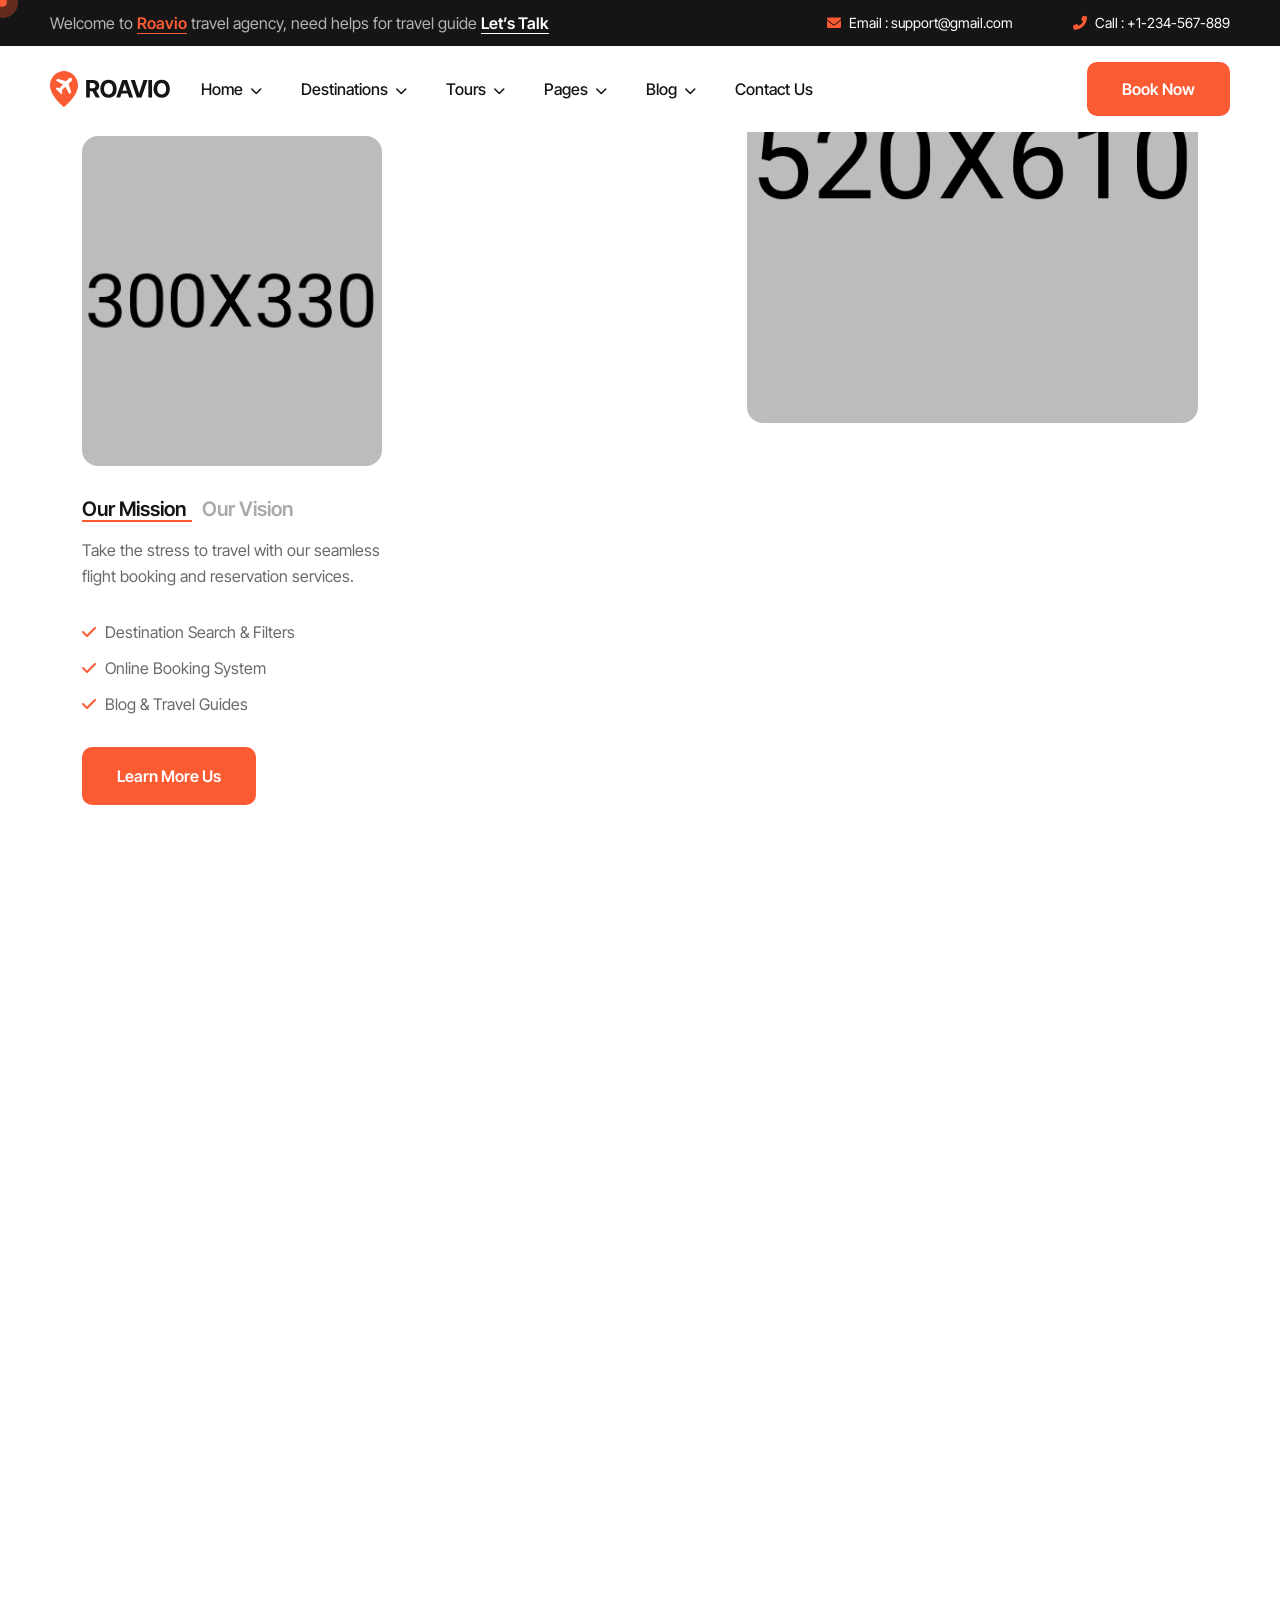
<file: roavio/HTML Template/about.html>
<!DOCTYPE html>
<html lang="en">
    <!--<< Header Area >>-->
    <head>
      <!-- ========== Meta Tags ========== -->
        <meta charset="UTF-8">
        <meta http-equiv="X-UA-Compatible" content="IE=edge">
        <meta name="viewport" content="width=device-width, initial-scale=1">
        <meta name="author" content="webtend">
        <meta name="description" content="Roavio - Travel & Tour Booking Html Template">
        <!-- ======== Page title ============ -->
        <title>Roavio - Travel & Tour Booking Html Template</title>
        <!--<< Favcion >>-->
        <link rel="shortcut icon" href="assets/img/favicon.svg">
        <!--<< Bootstrap min.css >>-->
        <link rel="stylesheet" href="assets/css/bootstrap.min.css">
        <!--<< All Min Css >>-->
        <link rel="stylesheet" href="assets/css/all.min.css">
        <!--<< Animate.css >>-->
        <link rel="stylesheet" href="assets/css/animate.css">
        <!--<< Magnific Popup.css >>-->
        <link rel="stylesheet" href="assets/css/magnific-popup.css">
        <!--<< MeanMenu.css >>-->
        <link rel="stylesheet" href="assets/css/meanmenu.css">
        <!--<< Swiper Bundle.css >>-->
        <link rel="stylesheet" href="assets/css/swiper-bundle.min.css">
        <!--<< Nice Select.css >>-->
        <link rel="stylesheet" href="assets/css/nice-select.css">
        <!--<< Flacticon.css >>-->
        <link rel="stylesheet" href="assets/css/flacticon.css">
        <!--<< Main.css >>-->
        <link rel="stylesheet" href="assets/css/main.css">
    </head>
    <body>

      
       
        <!-- Preloader Start -->
        <div id="preloader" class="preloader">
            <div class="animation-preloader">
                <div class="spinner">                
                </div>
                <div class="txt-loading">
                    <span data-text-preloader="R" class="letters-loading">
                        R
                    </span>
                     <span data-text-preloader="O" class="letters-loading">
                        O
                    </span>
                     <span data-text-preloader="A" class="letters-loading">
                        A
                    </span>
                    <span data-text-preloader="V" class="letters-loading">
                        V
                    </span>
                    <span data-text-preloader="I" class="letters-loading">
                        I
                    </span>
                    <span data-text-preloader="O" class="letters-loading">
                        O
                    </span>
                </div>
                <p class="text-center">Loading</p>
            </div>
            <div class="loader">
                <div class="row">
                    <div class="col-3 loader-section section-left">
                        <div class="bg"></div>
                    </div>
                    <div class="col-3 loader-section section-left">
                        <div class="bg"></div>
                    </div>
                    <div class="col-3 loader-section section-right">
                        <div class="bg"></div>
                    </div>
                    <div class="col-3 loader-section section-right">
                        <div class="bg"></div>
                    </div>
                </div>
            </div>
        </div>   


        
        <!-- MouseCursor Start -->
        <div class="mouseCursor cursor-outer"></div>
        <div class="mouseCursor cursor-inner"></div>

         <div class="fix-area">
            <div class="offcanvas__info">
                <div class="offcanvas__wrapper">
                    <div class="offcanvas__content">
                        <div class="offcanvas__top mb-5 d-flex justify-content-between align-items-center">
                            <div class="offcanvas__logo">
                                <a href="index.html">
                                    <img src="assets/img/logo/black-logo.svg" alt="logo-img">
                                </a>
                            </div>
                            <div class="offcanvas__close">
                                <button>
                                <i class="fas fa-times"></i>
                                </button>
                            </div>
                        </div>
                        <p class="text d-none d-xl-block">
                            Nullam dignissim, ante scelerisque the  is euismod fermentum odio sem semper the is erat, a feugiat leo urna eget eros. Duis Aenean a imperdiet risus.
                        </p>
                        <div class="mobile-menu fix mb-3"></div>
                        <div class="offcanvas__contact">
                            <h3>Get Appointment</h3>
                            <form action="#" id="contact-form" method="POST" class="contact-form-items">
                                <div class="row g-4">
                                    <div class="col-lg-12">
                                        <div class="form-clt">
                                            <input type="text" name="name" id="name33" placeholder="Name">
                                        </div>
                                    </div>
                                    <div class="col-lg-12">
                                        <div class="form-clt">
                                            <input type="text" name="name" id="email33" placeholder="Email Address">
                                        </div>
                                    </div>
                                    <div class="col-lg-12">
                                        <div class="form-clt">
                                            <textarea name="message" id="message2" placeholder="Enter message..."></textarea>
                                        </div>
                                    </div>
                                </div>
                            </form>
                            <div class="social-icon d-flex align-items-center">
                                <a href="#"><i class="fab fa-facebook-f"></i></a>
                                <a href="#"><i class="fab fa-twitter"></i></a>
                                <a href="#"><i class="fab fa-youtube"></i></a>
                                <a href="#"><i class="fab fa-linkedin-in"></i></a>
                            </div>
                        </div>
                    </div>
                </div>
            </div>
        </div>
        <div class="offcanvas__overlay"></div>

         <!-- Header-Top Section Start -->
        <div class="header-top-section">
            <div class="container-fluid">
                <div class="header-top-wrapper">
                    <p>Welcome to <span>Roavio</span> travel agency, need helps for travel guide <b>Let’s Talk</b></p>
                    <div class="header-right">
                        <div class="flag-wrap">
                            <i class="fa-solid fa-globe"></i>
                            <div class="nice-select" tabindex="0">
                                <span class="current">
                                    English
                                </span>
                                <ul class="list">
                                    <li data-value="1" class="option selected focus">
                                        English
                                    </li>
                                    <li data-value="1" class="option">
                                        Bangla
                                    </li>
                                    <li data-value="1" class="option">
                                        Hindi
                                    </li>
                                </ul>
                             </div>
                        </div>
                        <ul class="header-list">
                            <li>
                                <i class="fa-solid fa-envelope"></i>
                                <a href="mailto:support@gmail.com">Email : support@gmail.com</a>
                            </li>
                            <li>
                               <i class="fa-solid fa-phone-flip"></i>
                                <a href="tel:+1-234-567-889">Call : +1-234-567-889</a>
                            </li>
                        </ul>
                    </div>
                </div>
            </div>
        </div>
        
        <!-- Header Section Start -->
         <header id="header-sticky" class="header-1">
            <div class="container-fluid">
                <div class="mega-menu-wrapper">
                    <div class="header-main">
                        <div class="header-left">
                            <div class="logo">
                                <a href="index.html" class="header-logo">
                                    <img src="assets/img/logo/black-logo.svg" alt="logo-img">
                                </a>
                            </div>
                             <div class="mean__menu-wrapper">
                                <div class="main-menu">
                                   <nav id="mobile-menu">
                                        <ul>
                                            <li class="has-dropdown active menu-thumb">
                                                <a href="index.html">
                                                    Home 
                                                    <i class="fa-solid fa-chevron-down"></i>
                                                </a>
                                                <ul class="submenu has-homemenu">
                                                    <li>
                                                        <div class="homemenu-items">
                                                            <div class="homemenu">
                                                                <div class="homemenu-thumb">
                                                                    <img src="assets/img/header/home-1.jpg" alt="img">
                                                                    <div class="demo-button">
                                                                        <a href="index.html" class="theme-btn">
                                                                            Multi Page
                                                                        </a>
                                                                    </div>
                                                                </div>
                                                                <div class="homemenu-content text-center">
                                                                    <h4 class="homemenu-title">
                                                                        Home 01
                                                                    </h4>
                                                                </div>
                                                            </div>
                                                            <div class="homemenu">
                                                                <div class="homemenu-thumb mb-15">
                                                                    <img src="assets/img/header/home-2.jpg" alt="img">
                                                                    <div class="demo-button">
                                                                        <a href="index-2.html" class="theme-btn">
                                                                            Multi Page
                                                                        </a>
                                                                    </div>
                                                                </div>
                                                                <div class="homemenu-content text-center">
                                                                    <h4 class="homemenu-title">
                                                                        Home 02
                                                                    </h4>
                                                                </div>
                                                            </div>
                                                            <div class="homemenu">
                                                                <div class="homemenu-thumb mb-15">
                                                                    <img src="assets/img/header/home-3.jpg" alt="img">
                                                                    <div class="demo-button">
                                                                        <a href="index-3.html" class="theme-btn">
                                                                            Multi Page
                                                                        </a>
                                                                    </div>
                                                                </div>
                                                                <div class="homemenu-content text-center">
                                                                    <h4 class="homemenu-title">
                                                                        Home 03
                                                                    </h4>
                                                                </div>
                                                            </div>
                                                            <div class="homemenu">
                                                                <div class="homemenu-thumb mb-15">
                                                                    <img src="assets/img/header/home-4.jpg" alt="img">
                                                                    <div class="demo-button">
                                                                        <a href="index-4.html" class="theme-btn">
                                                                            Multi Page
                                                                        </a>
                                                                    </div>
                                                                </div>
                                                                <div class="homemenu-content text-center">
                                                                    <h4 class="homemenu-title">
                                                                        Home 04
                                                                    </h4>
                                                                </div>
                                                            </div>
                                                        </div>
                                                    </li>
                                                </ul>
                                            </li>
                                            <li class="has-dropdown active d-xl-none">
                                                <a href="index.html" class="border-none">
                                                Home
                                                </a>
                                                <ul class="submenu">
                                                    <li><a href="index.html">Home 01</a></li>
                                                    <li><a href="index-2.html">Home 02</a></li>
                                                    <li><a href="index-3.html">Home 03</a></li>
                                                    <li><a href="index-4.html">Home 04</a></li>
                                                </ul>
                                            </li>
                                            <li>
                                                <a href="destination-details.html">
                                                    Destinations
                                                    <i class="fa-solid fa-chevron-down"></i>
                                                </a>
                                                <ul class="submenu">
                                                    <li><a href="destination.html">Destinations 01</a></li>
                                                    <li><a href="destination-2.html">Destinations 02</a></li>
                                                    <li><a href="destination-details.html">Destination Details</a></li>
                                                </ul>
                                            </li>
                                            <li>
                                                <a href="tour-details.html">
                                                    Tours
                                                    <i class="fa-solid fa-chevron-down"></i>
                                                </a>
                                                <ul class="submenu">
                                                    <li><a href="tour-list.html">Tour List</a></li>
                                                    <li><a href="tour-grid.html">Tour Grid</a></li>
                                                    <li><a href="tour-sidebar.html">Tour sidebar</a></li>
                                                    <li><a href="tour-no-sidebar.html">Tour No sidebar</a></li>
                                                    <li><a href="tour-details.html">Tour Details</a></li>
                                                </ul>
                                            </li>
                                            <li class="has-dropdown">
                                                <a href="news-details.html">
                                                    Pages
                                                    <i class="fa-solid fa-chevron-down"></i>
                                                </a>
                                                <ul class="submenu">
                                                    <li>
                                                        <a href="about.html">About Us</a>
                                                    </li>
                                                    <li><a href="team.html">Team</a></li>
                                                    <li><a href="team-details.html">Team Details</a></li>
                                                    <li><a href="faq.html">Our Faq</a></li>
                                                    <li><a href="gallery.html">Our Gallery</a></li>
                                                    <li><a href="404.html">404 Page</a></li>
                                                </ul>
                                            </li>
                                            <li>
                                                <a href="news-details.html">
                                                    Blog
                                                    <i class="fa-solid fa-chevron-down"></i>
                                                </a>
                                                <ul class="submenu">
                                                    <li><a href="news.html">Blog Standard</a></li>
                                                    <li><a href="news-grid.html">Blog Grid</a></li>
                                                    <li><a href="news-details.html">Blog Details</a></li>
                                                </ul>
                                            </li>
                                            <li>
                                                <a href="contact.html">Contact Us</a>
                                            </li>
                                        </ul>
                                    </nav>
                                </div>
                            </div>
                        </div>
                        <div class="header-right d-flex justify-content-end align-items-center">
                           <div class="search-widget">
                                <form action="#">
                                     <button type="submit"><i class="fa-solid fa-magnifying-glass"></i></button>
                                    <input type="text" placeholder="Search">
                                </form>
                            </div>
                            <div class="header-button">
                                <a href="contact.html" class="theme-btn">Book Now</a>
                            </div>
                            <div class="header__hamburger d-xl-none my-auto">
                                <div class="sidebar__toggle">
                                    <i class="fas fa-bars"></i>
                                </div>
                            </div>
                        </div>
                    </div>
                </div>
            </div>
        </header> 

        <div id="smooth-wrapper">
            <div id="smooth-content">
                <!-- Hero Section Start -->
                <div class="breadcrumb-wrapper-2 fix bg-cover" style="background-image: url(assets/img/inner-page/breadcrumb/bg-1.jpg);">
                    <div class="container">
                        <div class="page-heading">
                            <div class="breadcrumb-sub-title">
                                <h1 class="wow fadeInUp" data-wow-delay=".3s">About Us</h1>
                            </div>
                            <ul class="breadcrumb-items wow fadeInUp" data-wow-delay=".5s">
                            <li>
                                <a href="index.html">
                                    Home
                                </a>
                            </li>
                            <li class="style-2">
                            About Us
                            </li>
                        </ul>
                        </div>
                    </div>
                </div>

                <!-- About Section-2 Start -->
                <section class="about-section-2 section-padding fix">
                    <div class="container">
                        <div class="about-wrapper-2 style-2">
                            <div class="row g-4">
                                <div class="col-lg-7">
                                    <div class="about-content">
                                        <div class="section-title mb-0">
                                            <h2 class="text-anim">
                                                Passionate About Your Adventures With <b>ROAVIO</b>
                                            </h2>
                                        </div>
                                        <p class="text wow fadeInUp" data-wow-delay=".5s">
                                            We believe travel is more than just a trip—it’s an experience that shapes your life. Our mission is to create unforgettable journeys that combine adventure, comfort, and authentic cultural encounters.
                                        </p>
                                        <div class="about-item">
                                            <div class="about-image wow img-custom-anim-left">
                                                <img src="assets/img/home-2/about/about-4.jpg" alt="img">
                                            </div>
                                            <div class="right-content wow fadeInUp" data-wow-delay=".3s">
                                                <ul class="nav">
                                                    <li class="nav-item">
                                                        <a href="#Course" data-bs-toggle="tab" class="nav-link active">
                                                        Our Mission
                                                        </a>
                                                    </li>
                                                    <li class="nav-item">
                                                        <a href="#Curriculum" data-bs-toggle="tab" class="nav-link">
                                                        Our Vision
                                                        </a>
                                                    </li>
                                                </ul>
                                                <div class="tab-content">
                                                <div id="Course" class="tab-pane fade show active">
                                                        <div class="content">
                                                            <p>
                                                                Take the stress to travel with our seamless flight booking and reservation services.
                                                            </p>
                                                            <ul class="list">
                                                                <li>
                                                                    <i class="fa-solid fa-check"></i>
                                                                    Destination Search & Filters
                                                                </li>
                                                                <li>
                                                                    <i class="fa-solid fa-check"></i>
                                                                    Online Booking System
                                                                </li>
                                                                <li>
                                                                    <i class="fa-solid fa-check"></i>
                                                                    Blog & Travel Guides
                                                                </li>
                                                            </ul>
                                                            <a href="about.html" class="theme-btn">Learn More Us</a>
                                                        </div>
                                                    </div>
                                                    <div id="Curriculum" class="tab-pane fade">
                                                        <div class="content">
                                                            <p>
                                                                Take the stress to travel with our seamless flight booking and reservation services.
                                                            </p>
                                                            <ul class="list">
                                                                <li>
                                                                    <i class="fa-solid fa-check"></i>
                                                                    Destination Search & Filters
                                                                </li>
                                                                <li>
                                                                    <i class="fa-solid fa-check"></i>
                                                                    Online Booking System
                                                                </li>
                                                                <li>
                                                                    <i class="fa-solid fa-check"></i>
                                                                    Blog & Travel Guides
                                                                </li>
                                                            </ul>
                                                            <a href="about.html" class="theme-btn">Learn More Us</a>
                                                        </div>
                                                    </div>
                                                </div>
                                            </div>
                                        </div>
                                    </div>
                                </div>
                                <div class="col-lg-5">
                                    <div class="about-image-item">
                                        <div class="about-image-2 wow img-custom-anim-top">
                                            <img src="assets/img/home-2/about/about-5.jpg" alt="img">
                                        </div>
                                    </div>
                                </div>
                            </div>
                        </div>
                    </div>
                </section>

                <!-- Video Section-2 Start -->
                <div class="video-section-2 fix bg-cover" style="background-image: url(assets/img/home-2/video-bg.jpg);">
                    <div class="container">
                        <div class="video-content">
                            <a href="https://www.youtube.com/watch?v=Cn4G2lZ_g2I" class="video-btn video-popup">
                                <i class="fa-duotone fa-play"></i>
                            </a>
                        </div>
                    </div>
                </div>

                <!-- Counter Section Start -->
                <section class="counter-section-2 section-padding fix">
                    <div class="container">
                        <div class="counter-wrapper-2">
                            <div class="section-title text-center mb-0">
                                <h2 class="text-white text-anim">Unlimited Travel Experience</h2>
                                <p class="text-white wow fadeInUp" data-wow-delay=".5s">Crafting journeys, creating memories plan smarter, travel better</p>
                            </div>
                            <div class="row">
                                <div class="counter-main-item-2">
                                    <div class="counter-item wow fadeInUp" data-wow-delay=".3s">
                                        <div class="icon">
                                            <i class="flaticon-costumer"></i>
                                        </div>
                                        <div class="content">
                                            <h3><span class="count">30</span>k+</h3>
                                            <p>Total worldwide satisfied clients</p>
                                        </div>
                                    </div>
                                    <div class="counter-item wow fadeInUp" data-wow-delay=".5s">
                                        <div class="icon">
                                            <i class="flaticon-suitcase"></i>
                                        </div>
                                        <div class="content">
                                            <h3><span class="count">500</span>+</h3>
                                            <p>World tours available in toun</p>
                                        </div>
                                    </div>
                                    <div class="counter-item wow fadeInUp" data-wow-delay=".7s">
                                        <div class="icon">
                                            <i class="flaticon-excursion"></i>
                                        </div>
                                        <div class="content">
                                            <h3><span class="count">20</span>+</h3>
                                            <p>Professional local tour guides</p>
                                        </div>
                                    </div>
                                </div>
                            </div>
                        </div>
                    </div>
                </section>

                <!-- Team Section-2 Start -->
                <div class="team-section section-padding fix">
                    <div class="container">
                        <div class="section-title text-center">
                            <h2 class="text-anim">Meet Our Travel Guide</h2>
                            <p class="wow fadeInUp" data-wow-delay=".5s">The leadership team guiding Togo’s success</p>
                        </div>
                        <div class="row">
                            <div class="col-xl-3 col-md-6 col-lg-3">
                                <div class="team-image-item">
                                    <div class="team-image">
                                        <img src="assets/img/home-2/team/01.jpg" alt="img">
                                    </div>
                                    <div class="team-content">
                                        <h3><a href="team-details.html">Emma Williams</a></h3>
                                        <p>Senior Tour Guide</p>   
                                    </div>
                                </div>
                            </div>
                            <div class="col-xl-3 col-md-6 col-lg-3">
                                <div class="team-image-item">
                                    <div class="team-image">
                                        <img src="assets/img/home-2/team/02.jpg" alt="img">
                                    </div>
                                    <div class="team-content">
                                        <h3><a href="team-details.html">James Anderson</a></h3>
                                        <p>Travel Specialist</p>   
                                    </div>
                                </div>
                            </div>
                            <div class="col-xl-3 col-md-6 col-lg-3">
                                <div class="team-image-item">
                                    <div class="team-image">
                                        <img src="assets/img/home-2/team/03.jpg" alt="img">
                                    </div>
                                    <div class="team-content">
                                        <h3><a href="team-details.html">Sophia Martinez</a></h3>
                                        <p>Cultural Guide</p>   
                                    </div>
                                </div>
                            </div>
                            <div class="col-xl-3 col-md-6 col-lg-3">
                                <div class="team-image-item">
                                    <div class="team-image">
                                        <img src="assets/img/home-2/team/04.jpg" alt="img">
                                    </div>
                                    <div class="team-content">
                                        <h3><a href="team-details.html">Ava Thompson</a></h3>
                                        <p>Holiday Planner</p>   
                                    </div>
                                </div>
                            </div>
                        </div>
                    </div>
                </div>

                <!-- Choose Section-2 Start -->
                <div class="choose-us-section section-padding fix bg-cover" style="background-image: url(assets/img/home-2/bg.jpg);">
                    <div class="container">
                        <div class="section-title text-center">
                            <h2 class="text-anim">People Why Choose Us</h2>
                            <p class="wow fadeInUp" data-wow-delay=".5s">We offer personalized itineraries, competitive pricing</p>
                        </div>
                        <div class="row">
                            <div class="col-xl-3 col-lg-6 col-md-6">
                                <div class="choose-us-box">
                                    <div class="icon">
                                        <i class="flaticon-travel-agency-1"></i>
                                    </div>
                                    <div class="choose-us-content">
                                        <h5>Personal Tour Plans</h5>
                                        <p>Tailored itineraries to match your interests and budget.</p>   
                                    </div>
                                </div>
                            </div>
                            <div class="col-xl-3 col-lg-6 col-md-6">
                                <div class="choose-us-box">
                                    <div class="icon">
                                    <i class="flaticon-price-tag"></i>
                                    </div>
                                    <div class="choose-us-content">
                                        <h5>Best Price Guarantee</h5>
                                        <p>Competitive tours rates without compromising quality.</p>   
                                    </div>
                                </div>
                            </div>
                            <div class="col-xl-3 col-lg-6 col-md-6">
                                <div class="choose-us-box">
                                    <div class="icon">
                                        <i class="flaticon-booking"></i>
                                    </div>
                                    <div class="choose-us-content">
                                        <h5>Hassle-Free Booking</h5>
                                        <p>Easy safe and hassle-free online reservation process.</p>   
                                    </div>
                                </div>
                            </div>
                            <div class="col-xl-3 col-lg-6 col-md-6">
                                <div class="choose-us-box">
                                    <div class="icon">
                                        <i class="flaticon-destination"></i>
                                    </div>
                                    <div class="choose-us-content">
                                        <h5>Range of Destinations</h5>
                                        <p>From popular hotspots to hidden gems worldwide.</p>   
                                    </div>
                                </div>
                            </div>
                        </div>
                    </div>
                </div>

                    <!-- Activities Section Start -->
                <section class="activities-section section-padding fix">
                    <div class="container custom-container">
                        <div class="activities-wrapper row g-4 g-xl-2 row-cols-xl-5 row-cols-lg-4 row-cols-md-2 row-cols-1">
                            <div class="col activities-card-item wow fadeInUp">
                                <div class="activities-image">
                                    <img src="assets/img/home-1/activiti/01.jpg" alt="img">
                                </div>
                                <div class="activities-content">
                                    <h4>
                                        <a href="destination-details.html">Snorkeling & Scuba Diving</a>
                                    </h4>
                                </div>
                            </div>
                            <div class="col activities-card-item wow fadeInUp" data-wow-delay=".2s">
                                <div class="activities-image">
                                    <img src="assets/img/home-1/activiti/02.jpg" alt="img">
                                </div>
                                <div class="activities-content">
                                    <h4>
                                        <a href="destination-details.html">Desert Safari & Camel Rides</a>
                                    </h4>
                                </div>
                            </div>
                            <div class="col activities-card-item wow fadeInUp" data-wow-delay=".4s">
                                <div class="activities-image">
                                    <img src="assets/img/home-1/activiti/03.jpg" alt="img">
                                </div>
                                <div class="activities-content">
                                    <h4>
                                        <a href="destination-details.html">Hiking & Nature Trails</a>
                                    </h4>
                                </div>
                            </div>
                            <div class="col activities-card-item wow fadeInUp" data-wow-delay=".6s">
                                <div class="activities-image">
                                    <img src="assets/img/home-1/activiti/04.jpg" alt="img">
                                </div>
                                <div class="activities-content">
                                    <h4>
                                        <a href="destination-details.html">Cultural Heritage Tours</a>
                                    </h4>
                                </div>
                            </div>
                            <div class="col activities-card-item wow fadeInUp" data-wow-delay=".8s">
                                <div class="activities-image">
                                    <img src="assets/img/home-1/activiti/05.jpg" alt="img">
                                </div>
                                <div class="activities-content">
                                    <h4>
                                        <a href="destination-details.html">Wildlife Safaris</a>
                                    </h4>
                                </div>
                            </div>
                        </div>
                    </div>
                </section>

                <!-- Testimonial Section Start -->
                <section class="testimonial-section style-2 section-padding fix">
                    <div class="container">
                        <div class="section-title text-center">
                            <h2 class="text-anim">100k+ Customer Say Us</h2>
                            <p class="wow fadeInUp" data-wow-delay=".5s">Join over 100,000 satisfied travelers who have experienced</p>
                        </div>
                        <div class="testimonial-wrapper">
                            <div class="row g-4">
                                <div class="col-lg-6">
                                    <div class="testimonial-content style-2">
                                        <div class="swiper testimonial-slider">
                                            <div class="swiper-wrapper">
                                                <div class="swiper-slide">
                                                    <div class="content">
                                                        <div class="icon">
                                                            <i class="flaticon-left-quote"></i>
                                                        </div>
                                                        <p>
                                                            "Booking with this agency was
                                                            the best decision for our Bali trip!
                                                            from flights to accommodations!"
                                                        </p>
                                                        <div class="client-image">
                                                            <img src="assets/img/home-1/testimonial/client.png" alt="img">
                                                        </div>
                                                        <h4>Michael Thompson</h4>
                                                        <span>World traveler</span>
                                                    </div>
                                                </div>
                                                <div class="swiper-slide">
                                                    <div class="content">
                                                        <div class="icon">
                                                        <i class="flaticon-left-quote"></i>
                                                        </div>
                                                        <p>
                                                            "Booking with this agency was
                                                            the best decision for our Bali trip!
                                                            from flights to accommodations!"
                                                        </p>
                                                        <div class="client-image">
                                                            <img src="assets/img/home-1/testimonial/client.png" alt="img">
                                                        </div>
                                                        <h4>Michael Thompson</h4>
                                                        <span>World traveler</span>
                                                    </div>
                                                </div>
                                                <div class="swiper-slide">
                                                    <div class="content">
                                                        <div class="icon">
                                                            <i class="flaticon-left-quote"></i>
                                                        </div>
                                                        <p>
                                                            "Booking with this agency was
                                                            the best decision for our Bali trip!
                                                            from flights to accommodations!"
                                                        </p>
                                                        <div class="client-image">
                                                            <img src="assets/img/home-1/testimonial/client.png" alt="img">
                                                        </div>
                                                        <h4>Michael Thompson</h4>
                                                        <span>World traveler</span>
                                                    </div>
                                                </div>
                                                <div class="swiper-slide">
                                                    <div class="content">
                                                        <div class="icon">
                                                            <i class="flaticon-left-quote"></i>
                                                        </div>
                                                        <p>
                                                            "Booking with this agency was
                                                            the best decision for our Bali trip!
                                                            from flights to accommodations!"
                                                        </p>
                                                        <div class="client-image">
                                                            <img src="assets/img/home-1/testimonial/client.png" alt="img">
                                                        </div>
                                                        <h4>Michael Thompson</h4>
                                                        <span>World traveler</span>
                                                    </div>
                                                </div>
                                            </div>
                                        </div>
                                        <div class="swiper-dot style-2">
                                            <div class="dot2"></div>
                                        </div>
                                    </div>
                                </div>
                                <div class="col-lg-6">
                                <div class="testimonial-right-item">
                                    <div class="row g-2">
                                        <div class="col-xl-7 col-md-6 wow img-custom-anim-left">
                                            <div class="testimonial-image">
                                                <img src="assets/img/home-1/testimonial/01.jpg" alt="img">
                                            </div>
                                        </div>
                                        <div class="col-xl-5 col-md-6 wow img-custom-anim-right">
                                            <div class="testimonial-image">
                                                <img src="assets/img/home-1/testimonial/02.jpg" alt="img">
                                            </div>
                                        </div>
                                        <div class="col-xl-5 col-md-6 wow img-custom-anim-left">
                                            <div class="testimonial-image">
                                                <img src="assets/img/home-1/testimonial/03.jpg" alt="img">
                                            </div>
                                        </div>
                                        <div class="col-xl-7 col-md-6 wow img-custom-anim-right">
                                            <div class="testimonial-image">
                                                <img src="assets/img/home-1/testimonial/04.jpg" alt="img">
                                                <a href="https://www.youtube.com/watch?v=Cn4G2lZ_g2I" class="video-btn video-popup">
                                                    <i class="fa-duotone fa-play"></i>
                                                </a>
                                            </div>
                                        </div>
                                    </div>
                                </div>
                                </div>
                            </div>
                        </div>
                    </div>
                </section>

                <!-- Brand Section Start -->
                <section class="brand-section section-padding fix">
                    <div class="container custom-container-2">
                        <div class="brand-wrapper">
                            <h6>Relied upon by top-performing teams worldwide</h6>
                            <div class="swiper brand-slider">
                                <div class="swiper-wrapper">
                                    <div class="swiper-slide">
                                        <div class="brand-image text-center">
                                            <img src="assets/img/home-1/brand/01.png" alt="img">
                                        </div>
                                    </div>
                                    <div class="swiper-slide">
                                        <div class="brand-image text-center">
                                            <img src="assets/img/home-1/brand/02.png" alt="img">
                                        </div>
                                    </div>
                                    <div class="swiper-slide">
                                        <div class="brand-image text-center">
                                            <img src="assets/img/home-1/brand/03.png" alt="img">
                                        </div>
                                    </div>
                                    <div class="swiper-slide">
                                        <div class="brand-image text-center">
                                            <img src="assets/img/home-1/brand/04.png" alt="img">
                                        </div>
                                    </div>
                                    <div class="swiper-slide">
                                        <div class="brand-image text-center">
                                            <img src="assets/img/home-1/brand/05.png" alt="img">
                                        </div>
                                    </div>
                                    <div class="swiper-slide">
                                        <div class="brand-image text-center">
                                            <img src="assets/img/home-1/brand/06.png" alt="img">
                                        </div>
                                    </div>
                                    <div class="swiper-slide">
                                        <div class="brand-image text-center">
                                            <img src="assets/img/home-1/brand/07.png" alt="img">
                                        </div>
                                    </div>
                                </div>
                            </div>
                        </div>
                    </div>
                </section>
       
                <!-- Contact Section Start -->
                <section class="contact-section section-padding pb-0">
                        <div class="container">
                            <div class="contact-wrapper">
                                <div class="row g-4 align-items-end">
                                    <div class="col-lg-6">
                                        <div class="contact-image">
                                            <img data-speed=".8" src="assets/img/home-1/Image.jpg" alt="img">
                                        </div>
                                    </div>
                                    <div class="col-lg-6">
                                        <div class="contact-content">
                                            <div class="logo-image">
                                                <a href="index.html"><img src="assets/img/logo/white-logo.svg" alt="img"></a>
                                            </div>
                                            <div class="section-title mb-0">
                                                <h2 class="sec-title text-white text-anim">
                                                    Adventure Is Calling – Are You Ready?
                                                </h2>
                                            </div>
                                            <p class="text wow fadeInUp" data-wow-delay=".3s">
                                            Get ready to embark on unforgettable journeys with us. whether you’re seeking thrilling adventures, relaxing escapes
                                            </p>
                                            <a href="tour-details.html" class="theme-btn">Explore Our Tours</a>
                                        </div>
                                    </div>
                                </div>
                            </div>
                        </div>
                </section>

                <!-- Footer Section Start -->
                <footer class="footer-section fix header-bg">
                    <div class="container">
                        <div class="footer-widget-wrapper">
                            <div class="row">
                                <div class="col-xl-2 col-md-4 col-lg-3">
                                    <div class="single-footer-widget">
                                        <div class="wid-title">
                                            <h4>Services</h4>
                                        </div>
                                        <ul class="list-area">
                                            <li>
                                                <a href="tour-details.html">
                                                <i class="fa-solid fa-chevron-right"></i>
                                                    Best Tour Guide
                                                </a>
                                            </li>
                                            <li>
                                                <a href="tour-details.html">
                                                    <i class="fa-solid fa-chevron-right"></i>
                                                    Tour Booking
                                                </a>
                                            </li>
                                            <li>
                                                <a href="contact.html">
                                                    <i class="fa-solid fa-chevron-right"></i>
                                                    Hotel Booking
                                                </a>
                                            </li>
                                            <li>
                                                <a href="contact.html">
                                                <i class="fa-solid fa-chevron-right"></i>
                                                    Ticket Booking
                                                </a>
                                            </li>
                                        </ul>
                                    </div>
                                </div>
                                <div class="col-xl-2 col-md-4 col-lg-3">
                                    <div class="single-footer-widget">
                                        <div class="wid-title">
                                            <h4>Company</h4>
                                        </div>
                                        <ul class="list-area">
                                            <li>
                                                <a href="about.html">
                                                <i class="fa-solid fa-chevron-right"></i>
                                                    About Us
                                                </a>
                                            </li>
                                            <li>
                                                <a href="contact.html">
                                                    <i class="fa-solid fa-chevron-right"></i>
                                                    Community
                                                </a>
                                            </li>
                                            <li>
                                                <a href="contact.html">
                                                    <i class="fa-solid fa-chevron-right"></i>
                                                    Jobs Careers
                                                </a>
                                            </li>
                                            <li>
                                                <a href="news-details.html">
                                                <i class="fa-solid fa-chevron-right"></i>
                                                    News Blog
                                                </a>
                                            </li>
                                        </ul>
                                    </div>
                                </div>
                                <div class="col-xl-2 col-md-4 col-lg-3">
                                    <div class="single-footer-widget">
                                        <div class="wid-title">
                                            <h4>Destinations</h4>
                                        </div>
                                        <ul class="list-area">
                                            <li>
                                                <a href="tour-details.html">
                                                <i class="fa-solid fa-chevron-right"></i>
                                                African Safaris
                                                </a>
                                            </li>
                                            <li>
                                                <a href="tour-details.html">
                                                    <i class="fa-solid fa-chevron-right"></i>
                                                    Alaska & Canada
                                                </a>
                                            </li>
                                            <li>
                                                <a href="tour-details.html">
                                                    <i class="fa-solid fa-chevron-right"></i>
                                                    South America
                                                </a>
                                            </li>
                                            <li>
                                                <a href="tour-details.html">
                                                <i class="fa-solid fa-chevron-right"></i>
                                                Middle East
                                                </a>
                                            </li>
                                        </ul>
                                    </div>
                                </div>
                                <div class="col-xl-3 col-md-6 col-lg-3">
                                    <div class="single-footer-widget">
                                        <div class="wid-title">
                                            <h4>Get In Touch</h4>
                                        </div>
                                    <div class="contact-item">
                                            <div class="icon">
                                                <i class="fa-regular fa-map-location-dot"></i>
                                            </div>
                                            <div class="content">
                                                <h6>
                                                    578 Level, D-block Street <br>
                                                    Melbourne, Australia
                                                </h6>
                                            </div>
                                    </div>
                                    <div class="contact-item">
                                            <div class="icon">
                                            <i class="fa-regular fa-envelope"></i>
                                            </div>
                                            <div class="content">
                                                <h6>
                                                <a href="mailto:supportrevelo@gmail.com">supportrevelo@gmail.com</a>
                                                </h6>
                                            </div>
                                    </div>
                                    <div class="contact-item mb-0">
                                            <div class="icon">
                                            <i class="fa-regular fa-phone-volume"></i>
                                            </div>
                                            <div class="content">
                                                <h6>
                                                <a href="tel:+88012334588">+880 123 345 88</a>
                                                </h6>
                                            </div>
                                    </div>
                                    </div>
                                </div>
                                <div class="col-xl-3 col-md-6 col-lg-6">
                                    <div class="single-footer-widget">
                                        <div class="wid-title">
                                            <h4>Subscribe Our Newsletter to <br>
                                                get more offer & Tips
                                            </h4>
                                        </div>
                                    <div class="newsletter-content">
                                        <p>
                                            Stay connected & never miss a deal! subscribe
                                            to our newsletter and get travel offers
                                        </p>
                                        <form action="#">
                                            <div class="form-clt">
                                                <input type="text" name="email" id="email" placeholder="Email Address">
                                                <button type="submit" class="theme-btn">
                                                    Subscribe
                                                </button>
                                            </div>
                                        </form>
                                    </div>
                                    </div>
                                </div>
                            </div>
                        </div>
                    </div>
                    <div class="footer-bottom">
                        <div class="container">
                            <div class="footer-wrapper">
                                <h2>Roavio</h2>
                                <div class="text-item">
                                    <p>@Copy 2025 <span>ROAVIO,</span> All rights reserved</p>
                                    <a href="#" class="icon"><i class="fa-solid fa-chevron-up"></i></a>
                                </div>
                            </div>
                        </div>
                    </div>
                </footer>
            </div>
        </div>


        <!--<< All JS Plugins >>-->
        <script src="assets/js/jquery-3.7.1.min.js"></script>
        <!--<< Viewport Js >>-->
        <script src="assets/js/viewport.jquery.js"></script>
        <!--<< Bootstrap Js >>-->
        <script src="assets/js/bootstrap.bundle.min.js"></script>
         <!--<< Gsap Min Js >>-->
        <script src="assets/js/gsap.min.js"></script>
        <!--<< ScrollTrigger Min Js >>-->
        <script src="assets/js/ScrollTrigger.min.js"></script>
        <!--<< ScrollSmoother Min Js >>-->
        <script src="assets/js/ScrollSmoother.min.js"></script>
        <!--<< ScrollToPlugin Min Js >>-->
        <script src="assets/js/split-type.min.js"></script>
        <!--<< SplitText Min Js >>-->
        <script src="assets/js/SplitText.min.js"></script>
        <!--<< nice-selec Js >>-->
        <script src="assets/js/jquery.nice-select.min.js"></script>
        <!--<< Waypoints Js >>-->
        <script src="assets/js/jquery.waypoints.js"></script>
        <!--<< Counterup Js >>-->
        <script src="assets/js/jquery.counterup.min.js"></script>
        <!--<< Swiper Slider Js >>-->
        <script src="assets/js/swiper-bundle.min.js"></script>
        <!--<< MeanMenu Js >>-->
        <script src="assets/js/jquery.meanmenu.min.js"></script>
        <!--<< Magnific Popup Js >>-->
        <script src="assets/js/jquery.magnific-popup.min.js"></script>
        <!--<< Wow Animation Js >>-->
        <script src="assets/js/wow.min.js"></script>
        <!--<< Main.js >>-->
        <script src="assets/js/main.js"></script>
    </body>
</html>
</file>
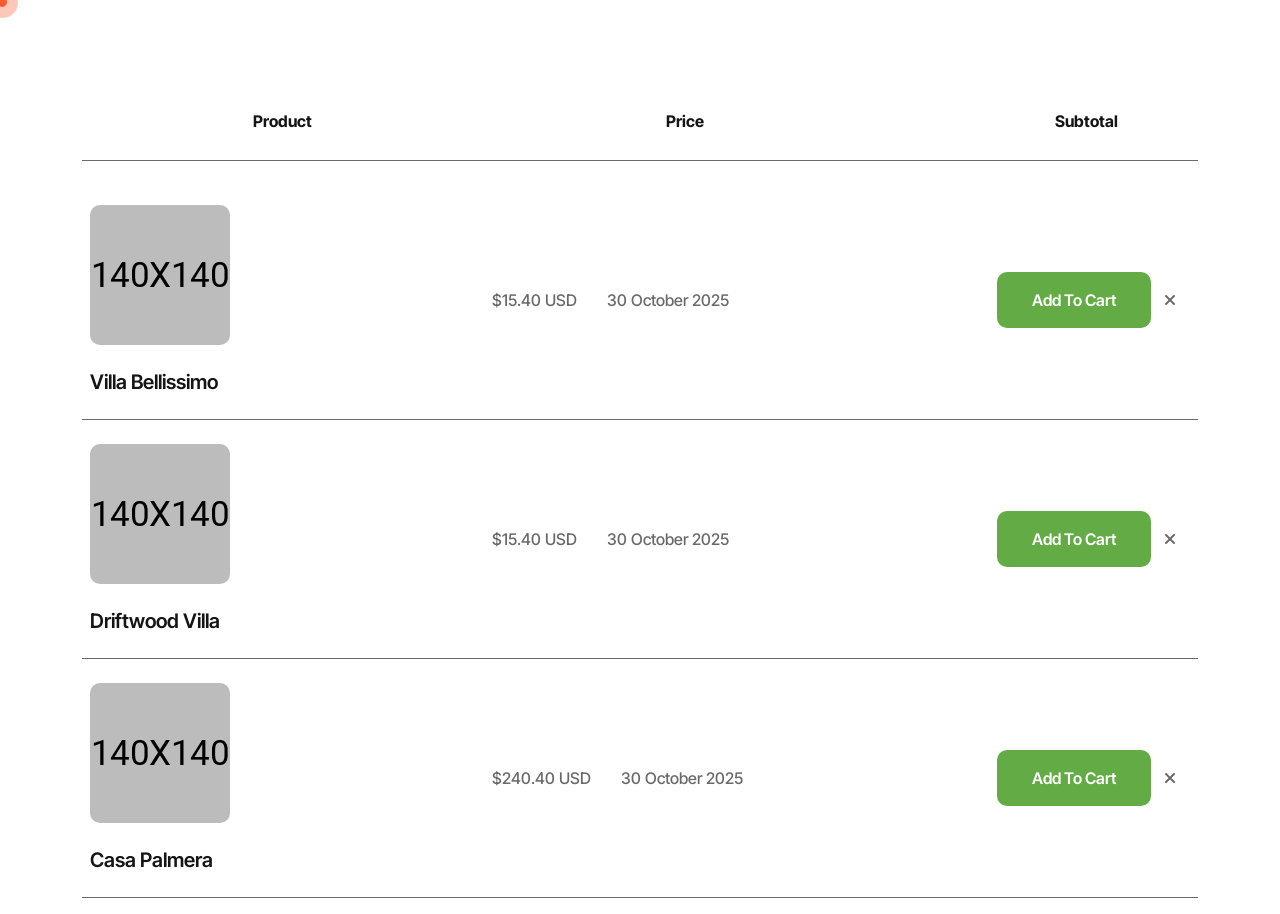
<file: roavio/HTML Template/cart.html>
<!DOCTYPE html>
<html lang="en">
    <!--<< Header Area >>-->
    <head>
      <!-- ========== Meta Tags ========== -->
        <meta charset="UTF-8">
        <meta http-equiv="X-UA-Compatible" content="IE=edge">
        <meta name="viewport" content="width=device-width, initial-scale=1">
        <meta name="author" content="webtend">
        <meta name="description" content="Roavio - Travel & Tour Booking Html Template">
        <!-- ======== Page title ============ -->
        <title>Roavio - Travel & Tour Booking Html Template</title>
        <!--<< Favcion >>-->
        <link rel="shortcut icon" href="assets/img/favicon.svg">
        <!--<< Bootstrap min.css >>-->
        <link rel="stylesheet" href="assets/css/bootstrap.min.css">
        <!--<< All Min Css >>-->
        <link rel="stylesheet" href="assets/css/all.min.css">
        <!--<< Animate.css >>-->
        <link rel="stylesheet" href="assets/css/animate.css">
        <!--<< Magnific Popup.css >>-->
        <link rel="stylesheet" href="assets/css/magnific-popup.css">
        <!--<< MeanMenu.css >>-->
        <link rel="stylesheet" href="assets/css/meanmenu.css">
        <!--<< Swiper Bundle.css >>-->
        <link rel="stylesheet" href="assets/css/swiper-bundle.min.css">
        <!--<< Nice Select.css >>-->
        <link rel="stylesheet" href="assets/css/nice-select.css">
        <!--<< Flacticon.css >>-->
        <link rel="stylesheet" href="assets/css/flacticon.css">
        <!--<< Main.css >>-->
        <link rel="stylesheet" href="assets/css/main.css">
    </head>
    <body>

      
       
        <!-- Preloader Start -->
         <div id="preloader" class="preloader">
            <div class="animation-preloader">
                <div class="spinner">                
                </div>
                <div class="txt-loading">
                    <span data-text-preloader="R" class="letters-loading">
                        R
                    </span>
                     <span data-text-preloader="O" class="letters-loading">
                        O
                    </span>
                     <span data-text-preloader="A" class="letters-loading">
                        A
                    </span>
                    <span data-text-preloader="V" class="letters-loading">
                        V
                    </span>
                    <span data-text-preloader="I" class="letters-loading">
                        I
                    </span>
                    <span data-text-preloader="O" class="letters-loading">
                        O
                    </span>
                </div>
                <p class="text-center">Loading</p>
            </div>
            <div class="loader">
                <div class="row">
                    <div class="col-3 loader-section section-left">
                        <div class="bg"></div>
                    </div>
                    <div class="col-3 loader-section section-left">
                        <div class="bg"></div>
                    </div>
                    <div class="col-3 loader-section section-right">
                        <div class="bg"></div>
                    </div>
                    <div class="col-3 loader-section section-right">
                        <div class="bg"></div>
                    </div>
                </div>
            </div>
        </div>   

        <!-- Back To Top Start -->
        <button id="back-top" class="back-to-top show">
            <i class="fa-regular fa-arrow-up"></i>
        </button>

        <!-- MouseCursor Start -->
        <div class="mouseCursor cursor-outer"></div>
        <div class="mouseCursor cursor-inner"></div>

    

       <!-- error Section Start -->
       <div class="cart-section fix section-padding pb-0">
        <div class="container">
            <div class="cart-list-area">
                <div class="table-responsive">
                    <table class="table common-table">
                        <thead data-aos="fade-down">
                            <tr>
                                <th class="text-center">Product</th>
                                <th class="text-center">Price</th>
                                <th class="text-center">Subtotal</th>
                            </tr>
                        </thead>
                        <tbody>
                            <tr class="align-items-center py-3">
                                <td>
                                    <div class="cart-item-thumb d-flex align-items-center gap-4">
                                        <img src="assets/img/01.jpg" alt="product">
                                        <span class="head text-nowrap">Villa Bellissimo</span>
                                    </div>
                                </td>
                                <td class="text-center style-fl">
                                    <span class="price-usd">
                                        $15.40 USD
                                    </span>
                                    <span class="price-usd">
                                        30 October 2025
                                    </span>
                                </td>
                                <td class="text-center">
                                    <a href="contact.html" class="theme-btn color">Add To Cart</a>
                                    <i class="fas fa-times"></i>
                                </td>
                            </tr>
                            <tr class="align-items-center py-3">
                                <td>
                                    <div class="cart-item-thumb d-flex align-items-center gap-4">
                                        <img src="assets/img/02.jpg" alt="product">
                                        <span class="head text-nowrap">Driftwood Villa</span>
                                    </div>
                                </td>
                                <td class="text-center style-fl">
                                    <span class="price-usd">
                                        $15.40 USD
                                    </span>
                                    <span class="price-usd">
                                        30 October 2025
                                    </span>
                                </td>
                                <td class="text-center">
                                    <a href="contact.html" class="theme-btn color">Add To Cart</a>
                                    <i class="fas fa-times"></i>
                                </td>
                            </tr>
                            <tr class="align-items-center py-3">
                                <td>
                                    <div class="cart-item-thumb d-flex align-items-center gap-4">
                                        <img src="assets/img/03.jpg" alt="product">
                                        <span class="head text-nowrap">Casa Palmera</span>
                                    </div>
                                </td>
                                <td class="text-center style-fl">
                                    <span class="price-usd">
                                        $240.40 USD
                                    </span>
                                    <span class="price-usd">
                                        30 October 2025
                                    </span>
                                </td>
                                <td class="text-center">
                                    <a href="contact.html" class="theme-btn color">Add To Cart</a>
                                    <i class="fas fa-times"></i>
                                </td>
                            </tr>
                        </tbody>
                    </table>
                </div>
            </div>
        </div>
       </div>
      

        <!--<< All JS Plugins >>-->
        <script src="assets/js/jquery-3.7.1.min.js"></script>
        <!--<< Viewport Js >>-->
        <script src="assets/js/viewport.jquery.js"></script>
        <!--<< Bootstrap Js >>-->
        <script src="assets/js/bootstrap.bundle.min.js"></script>
        <!--<< nice-selec Js >>-->
        <script src="assets/js/jquery.nice-select.min.js"></script>
        <!--<< Waypoints Js >>-->
        <script src="assets/js/jquery.waypoints.js"></script>
        <!--<< Counterup Js >>-->
        <script src="assets/js/jquery.counterup.min.js"></script>
        <!--<< Swiper Slider Js >>-->
        <script src="assets/js/swiper-bundle.min.js"></script>
        <!--<< MeanMenu Js >>-->
        <script src="assets/js/jquery.meanmenu.min.js"></script>
        <!--<< Magnific Popup Js >>-->
        <script src="assets/js/jquery.magnific-popup.min.js"></script>
        <!--<< Wow Animation Js >>-->
        <script src="assets/js/wow.min.js"></script>
        <!--<< Main.js >>-->
        <script src="assets/js/main.js"></script>
    </body>
</html>
</file>
<file: roavio/Documentation/assets/css/elegantFont.css>
@font-face {
	font-family: 'ElegantIcons';
	src:url('../fonts/ElegantIcons.eot');
	src:url('../fonts/ElegantIcons.eot?#iefix') format('embedded-opentype'),
		url('../fonts/ElegantIcons.woff') format('woff'),
		url('../fonts/ElegantIcons.ttf') format('truetype'),
		url('../fonts/ElegantIcons.svg#ElegantIcons') format('svg');
	font-weight: normal;
	font-style: normal;
}

/* Use the following CSS code if you want to use data attributes for inserting your icons */
[data-icon]:before {
	font-family: 'ElegantIcons';
	content: attr(data-icon);
	speak: none;
	font-weight: normal;
	font-variant: normal;
	text-transform: none;
	line-height: 1;
	-webkit-font-smoothing: antialiased;
	-moz-osx-font-smoothing: grayscale;
}

/* Use the following CSS code if you want to have a class per icon */
/*
Instead of a list of all class selectors,
you can use the generic selector below, but it's slower:
[class*="your-class-prefix"] {
*/
.arrow_up, .arrow_down, .arrow_left, .arrow_right, .arrow_left-up, .arrow_right-up, .arrow_right-down, .arrow_left-down, .arrow-up-down, .arrow_up-down_alt, .arrow_left-right_alt, .arrow_left-right, .arrow_expand_alt2, .arrow_expand_alt, .arrow_condense, .arrow_expand, .arrow_move, .arrow_carrot-up, .arrow_carrot-down, .arrow_carrot-left, .arrow_carrot-right, .arrow_carrot-2up, .arrow_carrot-2down, .arrow_carrot-2left, .arrow_carrot-2right, .arrow_carrot-up_alt2, .arrow_carrot-down_alt2, .arrow_carrot-left_alt2, .arrow_carrot-right_alt2, .arrow_carrot-2up_alt2, .arrow_carrot-2down_alt2, .arrow_carrot-2left_alt2, .arrow_carrot-2right_alt2, .arrow_triangle-up, .arrow_triangle-down, .arrow_triangle-left, .arrow_triangle-right, .arrow_triangle-up_alt2, .arrow_triangle-down_alt2, .arrow_triangle-left_alt2, .arrow_triangle-right_alt2, .arrow_back, .icon_minus-06, .icon_plus, .icon_close, .icon_check, .icon_minus_alt2, .icon_plus_alt2, .icon_close_alt2, .icon_check_alt2, .icon_zoom-out_alt, .icon_zoom-in_alt, .icon_search, .icon_box-empty, .icon_box-selected, .icon_minus-box, .icon_plus-box, .icon_box-checked, .icon_circle-empty, .icon_circle-slelected, .icon_stop_alt2, .icon_stop, .icon_pause_alt2, .icon_pause, .icon_menu, .icon_menu-square_alt2, .icon_menu-circle_alt2, .icon_ul, .icon_ol, .icon_adjust-horiz, .icon_adjust-vert, .icon_document_alt, .icon_documents_alt, .icon_pencil, .icon_pencil-edit_alt, .icon_pencil-edit, .icon_folder-alt, .icon_folder-open_alt, .icon_folder-add_alt, .icon_info_alt, .icon_error-oct_alt, .icon_error-circle_alt, .icon_error-triangle_alt, .icon_question_alt2, .icon_question, .icon_comment_alt, .icon_chat_alt, .icon_vol-mute_alt, .icon_volume-low_alt, .icon_volume-high_alt, .icon_quotations, .icon_quotations_alt2, .icon_clock_alt, .icon_lock_alt, .icon_lock-open_alt, .icon_key_alt, .icon_cloud_alt, .icon_cloud-upload_alt, .icon_cloud-download_alt, .icon_image, .icon_images, .icon_lightbulb_alt, .icon_gift_alt, .icon_house_alt, .icon_genius, .icon_mobile, .icon_tablet, .icon_laptop, .icon_desktop, .icon_camera_alt, .icon_mail_alt, .icon_cone_alt, .icon_ribbon_alt, .icon_bag_alt, .icon_creditcard, .icon_cart_alt, .icon_paperclip, .icon_tag_alt, .icon_tags_alt, .icon_trash_alt, .icon_cursor_alt, .icon_mic_alt, .icon_compass_alt, .icon_pin_alt, .icon_pushpin_alt, .icon_map_alt, .icon_drawer_alt, .icon_toolbox_alt, .icon_book_alt, .icon_calendar, .icon_film, .icon_table, .icon_contacts_alt, .icon_headphones, .icon_lifesaver, .icon_piechart, .icon_refresh, .icon_link_alt, .icon_link, .icon_loading, .icon_blocked, .icon_archive_alt, .icon_heart_alt, .icon_star_alt, .icon_star-half_alt, .icon_star, .icon_star-half, .icon_tools, .icon_tool, .icon_cog, .icon_cogs, .arrow_up_alt, .arrow_down_alt, .arrow_left_alt, .arrow_right_alt, .arrow_left-up_alt, .arrow_right-up_alt, .arrow_right-down_alt, .arrow_left-down_alt, .arrow_condense_alt, .arrow_expand_alt3, .arrow_carrot_up_alt, .arrow_carrot-down_alt, .arrow_carrot-left_alt, .arrow_carrot-right_alt, .arrow_carrot-2up_alt, .arrow_carrot-2dwnn_alt, .arrow_carrot-2left_alt, .arrow_carrot-2right_alt, .arrow_triangle-up_alt, .arrow_triangle-down_alt, .arrow_triangle-left_alt, .arrow_triangle-right_alt, .icon_minus_alt, .icon_plus_alt, .icon_close_alt, .icon_check_alt, .icon_zoom-out, .icon_zoom-in, .icon_stop_alt, .icon_menu-square_alt, .icon_menu-circle_alt, .icon_document, .icon_documents, .icon_pencil_alt, .icon_folder, .icon_folder-open, .icon_folder-add, .icon_folder_upload, .icon_folder_download, .icon_info, .icon_error-circle, .icon_error-oct, .icon_error-triangle, .icon_question_alt, .icon_comment, .icon_chat, .icon_vol-mute, .icon_volume-low, .icon_volume-high, .icon_quotations_alt, .icon_clock, .icon_lock, .icon_lock-open, .icon_key, .icon_cloud, .icon_cloud-upload, .icon_cloud-download, .icon_lightbulb, .icon_gift, .icon_house, .icon_camera, .icon_mail, .icon_cone, .icon_ribbon, .icon_bag, .icon_cart, .icon_tag, .icon_tags, .icon_trash, .icon_cursor, .icon_mic, .icon_compass, .icon_pin, .icon_pushpin, .icon_map, .icon_drawer, .icon_toolbox, .icon_book, .icon_contacts, .icon_archive, .icon_heart, .icon_profile, .icon_group, .icon_grid-2x2, .icon_grid-3x3, .icon_music, .icon_pause_alt, .icon_phone, .icon_upload, .icon_download, .social_facebook, .social_twitter, .social_pinterest, .social_googleplus, .social_tumblr, .social_tumbleupon, .social_wordpress, .social_instagram, .social_dribbble, .social_vimeo, .social_linkedin, .social_rss, .social_deviantart, .social_share, .social_myspace, .social_skype, .social_youtube, .social_picassa, .social_googledrive, .social_flickr, .social_blogger, .social_spotify, .social_delicious, .social_facebook_circle, .social_twitter_circle, .social_pinterest_circle, .social_googleplus_circle, .social_tumblr_circle, .social_stumbleupon_circle, .social_wordpress_circle, .social_instagram_circle, .social_dribbble_circle, .social_vimeo_circle, .social_linkedin_circle, .social_rss_circle, .social_deviantart_circle, .social_share_circle, .social_myspace_circle, .social_skype_circle, .social_youtube_circle, .social_picassa_circle, .social_googledrive_alt2, .social_flickr_circle, .social_blogger_circle, .social_spotify_circle, .social_delicious_circle, .social_facebook_square, .social_twitter_square, .social_pinterest_square, .social_googleplus_square, .social_tumblr_square, .social_stumbleupon_square, .social_wordpress_square, .social_instagram_square, .social_dribbble_square, .social_vimeo_square, .social_linkedin_square, .social_rss_square, .social_deviantart_square, .social_share_square, .social_myspace_square, .social_skype_square, .social_youtube_square, .social_picassa_square, .social_googledrive_square, .social_flickr_square, .social_blogger_square, .social_spotify_square, .social_delicious_square, .icon_printer, .icon_calulator, .icon_building, .icon_floppy, .icon_drive, .icon_search-2, .icon_id, .icon_id-2, .icon_puzzle, .icon_like, .icon_dislike, .icon_mug, .icon_currency, .icon_wallet, .icon_pens, .icon_easel, .icon_flowchart, .icon_datareport, .icon_briefcase, .icon_shield, .icon_percent, .icon_globe, .icon_globe-2, .icon_target, .icon_hourglass, .icon_balance, .icon_rook, .icon_printer-alt, .icon_calculator_alt, .icon_building_alt, .icon_floppy_alt, .icon_drive_alt, .icon_search_alt, .icon_id_alt, .icon_id-2_alt, .icon_puzzle_alt, .icon_like_alt, .icon_dislike_alt, .icon_mug_alt, .icon_currency_alt, .icon_wallet_alt, .icon_pens_alt, .icon_easel_alt, .icon_flowchart_alt, .icon_datareport_alt, .icon_briefcase_alt, .icon_shield_alt, .icon_percent_alt, .icon_globe_alt, .icon_clipboard {
	font-family: 'ElegantIcons';
	speak: none;
	font-style: normal;
	font-weight: normal;
	font-variant: normal;
	text-transform: none;
	line-height: 1;
	-webkit-font-smoothing: antialiased;
}
.arrow_up:before {
	content: "\21";
}
.arrow_down:before {
	content: "\22";
}
.arrow_left:before {
	content: "\23";
}
.arrow_right:before {
	content: "\24";
}
.arrow_left-up:before {
	content: "\25";
}
.arrow_right-up:before {
	content: "\26";
}
.arrow_right-down:before {
	content: "\27";
}
.arrow_left-down:before {
	content: "\28";
}
.arrow-up-down:before {
	content: "\29";
}
.arrow_up-down_alt:before {
	content: "\2a";
}
.arrow_left-right_alt:before {
	content: "\2b";
}
.arrow_left-right:before {
	content: "\2c";
}
.arrow_expand_alt2:before {
	content: "\2d";
}
.arrow_expand_alt:before {
	content: "\2e";
}
.arrow_condense:before {
	content: "\2f";
}
.arrow_expand:before {
	content: "\30";
}
.arrow_move:before {
	content: "\31";
}
.arrow_carrot-up:before {
	content: "\32";
}
.arrow_carrot-down:before {
	content: "\33";
}
.arrow_carrot-left:before {
	content: "\34";
}
.arrow_carrot-right:before {
	content: "\35";
}
.arrow_carrot-2up:before {
	content: "\36";
}
.arrow_carrot-2down:before {
	content: "\37";
}
.arrow_carrot-2left:before {
	content: "\38";
}
.arrow_carrot-2right:before {
	content: "\39";
}
.arrow_carrot-up_alt2:before {
	content: "\3a";
}
.arrow_carrot-down_alt2:before {
	content: "\3b";
}
.arrow_carrot-left_alt2:before {
	content: "\3c";
}
.arrow_carrot-right_alt2:before {
	content: "\3d";
}
.arrow_carrot-2up_alt2:before {
	content: "\3e";
}
.arrow_carrot-2down_alt2:before {
	content: "\3f";
}
.arrow_carrot-2left_alt2:before {
	content: "\40";
}
.arrow_carrot-2right_alt2:before {
	content: "\41";
}
.arrow_triangle-up:before {
	content: "\42";
}
.arrow_triangle-down:before {
	content: "\43";
}
.arrow_triangle-left:before {
	content: "\44";
}
.arrow_triangle-right:before {
	content: "\45";
}
.arrow_triangle-up_alt2:before {
	content: "\46";
}
.arrow_triangle-down_alt2:before {
	content: "\47";
}
.arrow_triangle-left_alt2:before {
	content: "\48";
}
.arrow_triangle-right_alt2:before {
	content: "\49";
}
.arrow_back:before {
	content: "\4a";
}
.icon_minus-06:before {
	content: "\4b";
}
.icon_plus:before {
	content: "\4c";
}
.icon_close:before {
	content: "\4d";
}
.icon_check:before {
	content: "\4e";
}
.icon_minus_alt2:before {
	content: "\4f";
}
.icon_plus_alt2:before {
	content: "\50";
}
.icon_close_alt2:before {
	content: "\51";
}
.icon_check_alt2:before {
	content: "\52";
}
.icon_zoom-out_alt:before {
	content: "\53";
}
.icon_zoom-in_alt:before {
	content: "\54";
}
.icon_search:before {
	content: "\55";
}
.icon_box-empty:before {
	content: "\56";
}
.icon_box-selected:before {
	content: "\57";
}
.icon_minus-box:before {
	content: "\58";
}
.icon_plus-box:before {
	content: "\59";
}
.icon_box-checked:before {
	content: "\5a";
}
.icon_circle-empty:before {
	content: "\5b";
}
.icon_circle-slelected:before {
	content: "\5c";
}
.icon_stop_alt2:before {
	content: "\5d";
}
.icon_stop:before {
	content: "\5e";
}
.icon_pause_alt2:before {
	content: "\5f";
}
.icon_pause:before {
	content: "\60";
}
.icon_menu:before {
	content: "\61";
}
.icon_menu-square_alt2:before {
	content: "\62";
}
.icon_menu-circle_alt2:before {
	content: "\63";
}
.icon_ul:before {
	content: "\64";
}
.icon_ol:before {
	content: "\65";
}
.icon_adjust-horiz:before {
	content: "\66";
}
.icon_adjust-vert:before {
	content: "\67";
}
.icon_document_alt:before {
	content: "\68";
}
.icon_documents_alt:before {
	content: "\69";
}
.icon_pencil:before {
	content: "\6a";
}
.icon_pencil-edit_alt:before {
	content: "\6b";
}
.icon_pencil-edit:before {
	content: "\6c";
}
.icon_folder-alt:before {
	content: "\6d";
}
.icon_folder-open_alt:before {
	content: "\6e";
}
.icon_folder-add_alt:before {
	content: "\6f";
}
.icon_info_alt:before {
	content: "\70";
}
.icon_error-oct_alt:before {
	content: "\71";
}
.icon_error-circle_alt:before {
	content: "\72";
}
.icon_error-triangle_alt:before {
	content: "\73";
}
.icon_question_alt2:before {
	content: "\74";
}
.icon_question:before {
	content: "\75";
}
.icon_comment_alt:before {
	content: "\76";
}
.icon_chat_alt:before {
	content: "\77";
}
.icon_vol-mute_alt:before {
	content: "\78";
}
.icon_volume-low_alt:before {
	content: "\79";
}
.icon_volume-high_alt:before {
	content: "\7a";
}
.icon_quotations:before {
	content: "\7b";
}
.icon_quotations_alt2:before {
	content: "\7c";
}
.icon_clock_alt:before {
	content: "\7d";
}
.icon_lock_alt:before {
	content: "\7e";
}
.icon_lock-open_alt:before {
	content: "\e000";
}
.icon_key_alt:before {
	content: "\e001";
}
.icon_cloud_alt:before {
	content: "\e002";
}
.icon_cloud-upload_alt:before {
	content: "\e003";
}
.icon_cloud-download_alt:before {
	content: "\e004";
}
.icon_image:before {
	content: "\e005";
}
.icon_images:before {
	content: "\e006";
}
.icon_lightbulb_alt:before {
	content: "\e007";
}
.icon_gift_alt:before {
	content: "\e008";
}
.icon_house_alt:before {
	content: "\e009";
}
.icon_genius:before {
	content: "\e00a";
}
.icon_mobile:before {
	content: "\e00b";
}
.icon_tablet:before {
	content: "\e00c";
}
.icon_laptop:before {
	content: "\e00d";
}
.icon_desktop:before {
	content: "\e00e";
}
.icon_camera_alt:before {
	content: "\e00f";
}
.icon_mail_alt:before {
	content: "\e010";
}
.icon_cone_alt:before {
	content: "\e011";
}
.icon_ribbon_alt:before {
	content: "\e012";
}
.icon_bag_alt:before {
	content: "\e013";
}
.icon_creditcard:before {
	content: "\e014";
}
.icon_cart_alt:before {
	content: "\e015";
}
.icon_paperclip:before {
	content: "\e016";
}
.icon_tag_alt:before {
	content: "\e017";
}
.icon_tags_alt:before {
	content: "\e018";
}
.icon_trash_alt:before {
	content: "\e019";
}
.icon_cursor_alt:before {
	content: "\e01a";
}
.icon_mic_alt:before {
	content: "\e01b";
}
.icon_compass_alt:before {
	content: "\e01c";
}
.icon_pin_alt:before {
	content: "\e01d";
}
.icon_pushpin_alt:before {
	content: "\e01e";
}
.icon_map_alt:before {
	content: "\e01f";
}
.icon_drawer_alt:before {
	content: "\e020";
}
.icon_toolbox_alt:before {
	content: "\e021";
}
.icon_book_alt:before {
	content: "\e022";
}
.icon_calendar:before {
	content: "\e023";
}
.icon_film:before {
	content: "\e024";
}
.icon_table:before {
	content: "\e025";
}
.icon_contacts_alt:before {
	content: "\e026";
}
.icon_headphones:before {
	content: "\e027";
}
.icon_lifesaver:before {
	content: "\e028";
}
.icon_piechart:before {
	content: "\e029";
}
.icon_refresh:before {
	content: "\e02a";
}
.icon_link_alt:before {
	content: "\e02b";
}
.icon_link:before {
	content: "\e02c";
}
.icon_loading:before {
	content: "\e02d";
}
.icon_blocked:before {
	content: "\e02e";
}
.icon_archive_alt:before {
	content: "\e02f";
}
.icon_heart_alt:before {
	content: "\e030";
}
.icon_star_alt:before {
	content: "\e031";
}
.icon_star-half_alt:before {
	content: "\e032";
}
.icon_star:before {
	content: "\e033";
}
.icon_star-half:before {
	content: "\e034";
}
.icon_tools:before {
	content: "\e035";
}
.icon_tool:before {
	content: "\e036";
}
.icon_cog:before {
	content: "\e037";
}
.icon_cogs:before {
	content: "\e038";
}
.arrow_up_alt:before {
	content: "\e039";
}
.arrow_down_alt:before {
	content: "\e03a";
}
.arrow_left_alt:before {
	content: "\e03b";
}
.arrow_right_alt:before {
	content: "\e03c";
}
.arrow_left-up_alt:before {
	content: "\e03d";
}
.arrow_right-up_alt:before {
	content: "\e03e";
}
.arrow_right-down_alt:before {
	content: "\e03f";
}
.arrow_left-down_alt:before {
	content: "\e040";
}
.arrow_condense_alt:before {
	content: "\e041";
}
.arrow_expand_alt3:before {
	content: "\e042";
}
.arrow_carrot_up_alt:before {
	content: "\e043";
}
.arrow_carrot-down_alt:before {
	content: "\e044";
}
.arrow_carrot-left_alt:before {
	content: "\e045";
}
.arrow_carrot-right_alt:before {
	content: "\e046";
}
.arrow_carrot-2up_alt:before {
	content: "\e047";
}
.arrow_carrot-2dwnn_alt:before {
	content: "\e048";
}
.arrow_carrot-2left_alt:before {
	content: "\e049";
}
.arrow_carrot-2right_alt:before {
	content: "\e04a";
}
.arrow_triangle-up_alt:before {
	content: "\e04b";
}
.arrow_triangle-down_alt:before {
	content: "\e04c";
}
.arrow_triangle-left_alt:before {
	content: "\e04d";
}
.arrow_triangle-right_alt:before {
	content: "\e04e";
}
.icon_minus_alt:before {
	content: "\e04f";
}
.icon_plus_alt:before {
	content: "\e050";
}
.icon_close_alt:before {
	content: "\e051";
}
.icon_check_alt:before {
	content: "\e052";
}
.icon_zoom-out:before {
	content: "\e053";
}
.icon_zoom-in:before {
	content: "\e054";
}
.icon_stop_alt:before {
	content: "\e055";
}
.icon_menu-square_alt:before {
	content: "\e056";
}
.icon_menu-circle_alt:before {
	content: "\e057";
}
.icon_document:before {
	content: "\e058";
}
.icon_documents:before {
	content: "\e059";
}
.icon_pencil_alt:before {
	content: "\e05a";
}
.icon_folder:before {
	content: "\e05b";
}
.icon_folder-open:before {
	content: "\e05c";
}
.icon_folder-add:before {
	content: "\e05d";
}
.icon_folder_upload:before {
	content: "\e05e";
}
.icon_folder_download:before {
	content: "\e05f";
}
.icon_info:before {
	content: "\e060";
}
.icon_error-circle:before {
	content: "\e061";
}
.icon_error-oct:before {
	content: "\e062";
}
.icon_error-triangle:before {
	content: "\e063";
}
.icon_question_alt:before {
	content: "\e064";
}
.icon_comment:before {
	content: "\e065";
}
.icon_chat:before {
	content: "\e066";
}
.icon_vol-mute:before {
	content: "\e067";
}
.icon_volume-low:before {
	content: "\e068";
}
.icon_volume-high:before {
	content: "\e069";
}
.icon_quotations_alt:before {
	content: "\e06a";
}
.icon_clock:before {
	content: "\e06b";
}
.icon_lock:before {
	content: "\e06c";
}
.icon_lock-open:before {
	content: "\e06d";
}
.icon_key:before {
	content: "\e06e";
}
.icon_cloud:before {
	content: "\e06f";
}
.icon_cloud-upload:before {
	content: "\e070";
}
.icon_cloud-download:before {
	content: "\e071";
}
.icon_lightbulb:before {
	content: "\e072";
}
.icon_gift:before {
	content: "\e073";
}
.icon_house:before {
	content: "\e074";
}
.icon_camera:before {
	content: "\e075";
}
.icon_mail:before {
	content: "\e076";
}
.icon_cone:before {
	content: "\e077";
}
.icon_ribbon:before {
	content: "\e078";
}
.icon_bag:before {
	content: "\e079";
}
.icon_cart:before {
	content: "\e07a";
}
.icon_tag:before {
	content: "\e07b";
}
.icon_tags:before {
	content: "\e07c";
}
.icon_trash:before {
	content: "\e07d";
}
.icon_cursor:before {
	content: "\e07e";
}
.icon_mic:before {
	content: "\e07f";
}
.icon_compass:before {
	content: "\e080";
}
.icon_pin:before {
	content: "\e081";
}
.icon_pushpin:before {
	content: "\e082";
}
.icon_map:before {
	content: "\e083";
}
.icon_drawer:before {
	content: "\e084";
}
.icon_toolbox:before {
	content: "\e085";
}
.icon_book:before {
	content: "\e086";
}
.icon_contacts:before {
	content: "\e087";
}
.icon_archive:before {
	content: "\e088";
}
.icon_heart:before {
	content: "\e089";
}
.icon_profile:before {
	content: "\e08a";
}
.icon_group:before {
	content: "\e08b";
}
.icon_grid-2x2:before {
	content: "\e08c";
}
.icon_grid-3x3:before {
	content: "\e08d";
}
.icon_music:before {
	content: "\e08e";
}
.icon_pause_alt:before {
	content: "\e08f";
}
.icon_phone:before {
	content: "\e090";
}
.icon_upload:before {
	content: "\e091";
}
.icon_download:before {
	content: "\e092";
}
.social_facebook:before {
	content: "\e093";
}
.social_twitter:before {
	content: "\e094";
}
.social_pinterest:before {
	content: "\e095";
}
.social_googleplus:before {
	content: "\e096";
}
.social_tumblr:before {
	content: "\e097";
}
.social_tumbleupon:before {
	content: "\e098";
}
.social_wordpress:before {
	content: "\e099";
}
.social_instagram:before {
	content: "\e09a";
}
.social_dribbble:before {
	content: "\e09b";
}
.social_vimeo:before {
	content: "\e09c";
}
.social_linkedin:before {
	content: "\e09d";
}
.social_rss:before {
	content: "\e09e";
}
.social_deviantart:before {
	content: "\e09f";
}
.social_share:before {
	content: "\e0a0";
}
.social_myspace:before {
	content: "\e0a1";
}
.social_skype:before {
	content: "\e0a2";
}
.social_youtube:before {
	content: "\e0a3";
}
.social_picassa:before {
	content: "\e0a4";
}
.social_googledrive:before {
	content: "\e0a5";
}
.social_flickr:before {
	content: "\e0a6";
}
.social_blogger:before {
	content: "\e0a7";
}
.social_spotify:before {
	content: "\e0a8";
}
.social_delicious:before {
	content: "\e0a9";
}
.social_facebook_circle:before {
	content: "\e0aa";
}
.social_twitter_circle:before {
	content: "\e0ab";
}
.social_pinterest_circle:before {
	content: "\e0ac";
}
.social_googleplus_circle:before {
	content: "\e0ad";
}
.social_tumblr_circle:before {
	content: "\e0ae";
}
.social_stumbleupon_circle:before {
	content: "\e0af";
}
.social_wordpress_circle:before {
	content: "\e0b0";
}
.social_instagram_circle:before {
	content: "\e0b1";
}
.social_dribbble_circle:before {
	content: "\e0b2";
}
.social_vimeo_circle:before {
	content: "\e0b3";
}
.social_linkedin_circle:before {
	content: "\e0b4";
}
.social_rss_circle:before {
	content: "\e0b5";
}
.social_deviantart_circle:before {
	content: "\e0b6";
}
.social_share_circle:before {
	content: "\e0b7";
}
.social_myspace_circle:before {
	content: "\e0b8";
}
.social_skype_circle:before {
	content: "\e0b9";
}
.social_youtube_circle:before {
	content: "\e0ba";
}
.social_picassa_circle:before {
	content: "\e0bb";
}
.social_googledrive_alt2:before {
	content: "\e0bc";
}
.social_flickr_circle:before {
	content: "\e0bd";
}
.social_blogger_circle:before {
	content: "\e0be";
}
.social_spotify_circle:before {
	content: "\e0bf";
}
.social_delicious_circle:before {
	content: "\e0c0";
}
.social_facebook_square:before {
	content: "\e0c1";
}
.social_twitter_square:before {
	content: "\e0c2";
}
.social_pinterest_square:before {
	content: "\e0c3";
}
.social_googleplus_square:before {
	content: "\e0c4";
}
.social_tumblr_square:before {
	content: "\e0c5";
}
.social_stumbleupon_square:before {
	content: "\e0c6";
}
.social_wordpress_square:before {
	content: "\e0c7";
}
.social_instagram_square:before {
	content: "\e0c8";
}
.social_dribbble_square:before {
	content: "\e0c9";
}
.social_vimeo_square:before {
	content: "\e0ca";
}
.social_linkedin_square:before {
	content: "\e0cb";
}
.social_rss_square:before {
	content: "\e0cc";
}
.social_deviantart_square:before {
	content: "\e0cd";
}
.social_share_square:before {
	content: "\e0ce";
}
.social_myspace_square:before {
	content: "\e0cf";
}
.social_skype_square:before {
	content: "\e0d0";
}
.social_youtube_square:before {
	content: "\e0d1";
}
.social_picassa_square:before {
	content: "\e0d2";
}
.social_googledrive_square:before {
	content: "\e0d3";
}
.social_flickr_square:before {
	content: "\e0d4";
}
.social_blogger_square:before {
	content: "\e0d5";
}
.social_spotify_square:before {
	content: "\e0d6";
}
.social_delicious_square:before {
	content: "\e0d7";
}
.icon_printer:before {
	content: "\e103";
}
.icon_calulator:before {
	content: "\e0ee";
}
.icon_building:before {
	content: "\e0ef";
}
.icon_floppy:before {
	content: "\e0e8";
}
.icon_drive:before {
	content: "\e0ea";
}
.icon_search-2:before {
	content: "\e101";
}
.icon_id:before {
	content: "\e107";
}
.icon_id-2:before {
	content: "\e108";
}
.icon_puzzle:before {
	content: "\e102";
}
.icon_like:before {
	content: "\e106";
}
.icon_dislike:before {
	content: "\e0eb";
}
.icon_mug:before {
	content: "\e105";
}
.icon_currency:before {
	content: "\e0ed";
}
.icon_wallet:before {
	content: "\e100";
}
.icon_pens:before {
	content: "\e104";
}
.icon_easel:before {
	content: "\e0e9";
}
.icon_flowchart:before {
	content: "\e109";
}
.icon_datareport:before {
	content: "\e0ec";
}
.icon_briefcase:before {
	content: "\e0fe";
}
.icon_shield:before {
	content: "\e0f6";
}
.icon_percent:before {
	content: "\e0fb";
}
.icon_globe:before {
	content: "\e0e2";
}
.icon_globe-2:before {
	content: "\e0e3";
}
.icon_target:before {
	content: "\e0f5";
}
.icon_hourglass:before {
	content: "\e0e1";
}
.icon_balance:before {
	content: "\e0ff";
}
.icon_rook:before {
	content: "\e0f8";
}
.icon_printer-alt:before {
	content: "\e0fa";
}
.icon_calculator_alt:before {
	content: "\e0e7";
}
.icon_building_alt:before {
	content: "\e0fd";
}
.icon_floppy_alt:before {
	content: "\e0e4";
}
.icon_drive_alt:before {
	content: "\e0e5";
}
.icon_search_alt:before {
	content: "\e0f7";
}
.icon_id_alt:before {
	content: "\e0e0";
}
.icon_id-2_alt:before {
	content: "\e0fc";
}
.icon_puzzle_alt:before {
	content: "\e0f9";
}
.icon_like_alt:before {
	content: "\e0dd";
}
.icon_dislike_alt:before {
	content: "\e0f1";
}
.icon_mug_alt:before {
	content: "\e0dc";
}
.icon_currency_alt:before {
	content: "\e0f3";
}
.icon_wallet_alt:before {
	content: "\e0d8";
}
.icon_pens_alt:before {
	content: "\e0db";
}
.icon_easel_alt:before {
	content: "\e0f0";
}
.icon_flowchart_alt:before {
	content: "\e0df";
}
.icon_datareport_alt:before {
	content: "\e0f2";
}
.icon_briefcase_alt:before {
	content: "\e0f4";
}
.icon_shield_alt:before {
	content: "\e0d9";
}
.icon_percent_alt:before {
	content: "\e0da";
}
.icon_globe_alt:before {
	content: "\e0de";
}
.icon_clipboard:before {
	content: "\e0e6";
}


	.glyph {
		float: left;
		text-align: center;
		padding: .75em;
		margin: .4em 1.5em .75em 0;
		width: 6em;
text-shadow: none;
	}
        .glyph_big {
        font-size: 128px;
        color: #59c5dc;
        float: left;
        margin-right: 20px;
        }

        .glyph div { padding-bottom: 10px;}

	.glyph input {
		font-family: consolas, monospace;
		font-size: 12px;
		width: 100%;
		text-align: center;
		border: 0;
		box-shadow: 0 0 0 1px #ccc;
		padding: .2em;
                -moz-border-radius: 5px;
                -webkit-border-radius: 5px;
	}
	.centered {
		margin-left: auto;
		margin-right: auto;
	}
	.glyph .fs1 {
		font-size: 2em;
	}
</file>
<file: roavio/Documentation/assets/css/style.css>
@import url("https://fonts.googleapis.com/css2?family=Hind:wght@300;400;500;600;700&display=swap");

:root {
    --primary-font: "Hind", sans-serif;
    --secondary-font: "Hind", sans-serif;
    --primary-color: #ff2c54;
    --theme-color: #161978;
    --action-color: #2974FF;
    --typo-dark: #333333;
    --typo-body: #666666;
    --typo-mid: #8A94A6;
    --typo-light: #A6AEBC;
    --bg-light: #F8F9FB;

    --radius: 4px;
    --radius-big: 6px;
    --radius-small: 2px;
    --w-regular: 400;
    --w-medium: 500;
    --w-semi-bold: 600;
    --w-bold: 700;
    --w-extra-bold: 800;

}


html {
    font-size: 10px;
    margin: 0;
    padding: 0;
    overflow-x: hidden
}

@media (max-width:1199px) {
    html {
        font-size: 9px
    }
}

@media (max-width:991px) {
    html {
        font-size: 8px
    }
}

body {
    position: relative;
    font-family: var(--primary-font);
    font-size: 16px;
    line-height: 1.7;
    margin: 0;
    padding: 0;
    color: var(--typo-body)
}

::selection {
    background: rgba(0, 0, 0, 0.7);
    color: #fff;
    text-shadow: none
}

hr {
    display: block;
    height: 1px;
    border: 0;
    margin: 0;
    padding: 0
}

audio,
canvas,
iframe,
img,
svg,
video {
    vertical-align: middle
}

fieldset {
    border: 0;
    margin: 0;
    padding: 0
}

textarea {
    resize: vertical
}

a,
button {
    outline: none;
    -webkit-transition: all .5s;
    transition: all .5s
}

a {
    color: var(--action-color);
    font-family: var(--secondary-font);
}

a:hover {
    color: var(--action-color);
    text-decoration: underline
}

* {
    -webkit-box-sizing: border-box;
    box-sizing: border-box
}

@media (min-width:1200px) {
    .container {
     max-width:1500px;
    }
}

.container-fluid {
    padding: 0 4rem
}

@media (max-width:767px) {
    .container-fluid {
        padding: 0 2rem
    }
}

figure {
	margin: 0;
	padding: 0;
	margin-bottom: 35px;
}
strong,b {
	color: #1d2746;
}
@media (max-width:991px) {
    figure img {
        width: 100%;
        height: auto
    }
}

@media (max-width:991px) {
    .section-gap {
        padding-top: 10rem;
        padding-bottom: 10rem
    }
}

.object-fit__cover {
    -o-object-fit: cover;
    object-fit: cover
}

.object-fit__contain {
    -o-object-fit: contain;
    object-fit: contain
}

.visuallyhidden {
    border: 0;
    clip: rect(0 0 0 0);
    height: 1px;
    margin: -1px;
    overflow: hidden;
    padding: 0;
    position: absolute;
    width: 1px;
    white-space: nowrap
}

.visuallyhidden.focusable:active,
.visuallyhidden.focusable:focus {
    clip: auto;
    height: auto;
    margin: 0;
    overflow: visible;
    position: static;
    width: auto;
    white-space: inherit
}

.invisible {
    visibility: hidden
}

.border-radius {
    border-radius: var(--radius)
}

.no-overflow {
    overflow: hidden
}


.primary-bg-color {
    background-color: var(--primary-color)
}


.bg-white {
    background-color: #fff
}

.radius {
    border-radius: var(--radius)
}

.radius-big {
    border-radius: var(--radius-big)
}

.grad-bg {
    background: -webkit-gradient(linear, left bottom, left top, from(#EAEDF3), to(#fff));
    background: linear-gradient(0deg, #EAEDF3 0%, #fff 100%)
}

.shadow-p1 {
    -webkit-box-shadow: 0 1px 1px 0 rgba(10, 31, 68, 0.08);
    box-shadow: 0 1px 1px 0 rgba(10, 31, 68, 0.08)
}

.shadow-p2 {
    -webkit-box-shadow: 0 3px 6px 0 rgba(10, 31, 68, 0.1);
    box-shadow: 0 3px 6px 0 rgba(10, 31, 68, 0.1)
}

.section-subtitle {
    font-size: 2rem;
    font-weight: var(--w-semi-bold)
}

.brand-logo {
    display: block
}

@media print {

    *,
    *:before,
    *:after {
        background: transparent !important;
        -webkit-box-shadow: none !important;
        box-shadow: none !important;
        text-shadow: none !important
    }

    a,
    a:visited {
        text-decoration: underline
    }

    a [href]:after {
        content: "( "attr(href) ") "
    }

    abbr [title]:after {
        content: "( "attr(title) ") "
    }

    a [href^="# "]:after,
    a [href^="javascript: "]:after {
        content: " "
    }

    pre {
        white-space: pre-wrap !important
    }

    pre,
    blockquote {
        page-break-inside: avoid
    }

    thead {
        display: table-header-group
    }

    tr,
    img {
        page-break-inside: avoid
    }

    p,
    h2,
    h3 {
        orphans: 3;
        widows: 3
    }

    h2,
    h3 {
        page-break-after: avoid
    }
}

h1,
h2,
h3,
h4,
h5,
h6 {
    font-family: var(--secondary-font);
    color: var(--typo-dark);
    font-weight: var(--w-bold);
    line-height: 1.5
}

h1 {
    font-size: 4.4rem
}

@media (max-width:991px) {
    h1 {
        font-size: 3.2rem
    }
}

h2 {
    font-size: 3.6rem
}

@media (max-width:991px) {
    h2 {
        font-size: 3rem
    }
}

h3 {
    font-size: 2.4rem
}

h4 {
    font-size: 2rem;
    font-weight: var(--w-bold)
}

h4.sml {
    font-size: 2.2rem
}

h5 {
    font-size: 1.8rem;
    font-weight: var(--w-bold)
}

h6 {
    font-size: 1.6rem;
    font-weight: var(--w-semi-bold)
}

p {
    color: var(--typo-body)
}

@media (max-width:991px) {
    p {
        font-size: 16px
    }
}

.w-light {
    font-weight: var(--w-light)
}

.w-regular {
    font-weight: var(--w-regular)
}

.w-semi-bold {
    font-weight: var(--w-semi-bold)
}

.w-bold {
    font-weight: var(--w-bold)
}

.w-ex-bold {
    font-weight: var(--w-extra-bold)
}

.page-header {
    background-color: #f6f9fb;
    height: 8rem;
    display: -webkit-box;
    display: -ms-flexbox;
    display: flex;
    -webkit-box-align: center;
    -ms-flex-align: center;
    align-items: center;
    width: 100%;
    margin-bottom: 33px;
    border-bottom: 1px solid #eee;
}

@media (max-width:767px) {
    .page-header {
        height: auto
    }
}

.page-nav img {
    width: 180px;
}

.page-nav {
    display: -webkit-box;
    display: -ms-flexbox;
    display: flex;
    -ms-flex-wrap: wrap;
    flex-wrap: wrap;
    -webkit-box-pack: justify;
    -ms-flex-pack: justify;
    justify-content: space-between
}

@media (max-width:767px) {
    .page-nav {
        display: block
    }

    .page-nav .nav-brand {
        display: block;
        margin: 20px 0 20px;
        text-align: center
    }
}

.nav-list {
    display: -webkit-box;
    display: -ms-flexbox;
    display: flex;
    -ms-flex-wrap: wrap;
    flex-wrap: wrap;
    -webkit-box-align: center;
    -ms-flex-align: center;
    align-items: center;
    margin-left: 40px;
}

.support-link {
    font-size: 14px;
    font-weight: var(--w-medium);
    color: var(--typo-body);
    text-transform: uppercase;
    text-decoration: none;
    margin-left: 3rem;
    margin-right: 30px;
}

.nav-list a:nth-of-type(1) {
    margin-left: 0
}

.nav-list .toggle-navbar {
    font-size: 20px;
    line-height: 1;
    display: none
}

@media (max-width:1199px) {
    .nav-list .toggle-navbar {
        display: block;
        margin-left: 20px;
        font-size: 40px;
        margin-top: 12px;
    }
}

@media (max-width:767px) {
    .nav-list {
        -webkit-box-pack: center;
        -ms-flex-pack: center;
        justify-content: center;
        margin: 10px 0 15px
    }

    .nav-list a {
        font-size: 12px;
        margin-left: 2rem
    }
}

.main-content {
    display: -webkit-box;
    display: -ms-flexbox;
    display: flex;
    -ms-flex-wrap: wrap;
    flex-wrap: wrap
}

.sidebar-navigation {
	top: 114px;
	bottom: 0;
	width: 100%;
	overflow-x: hidden;
	-webkit-transition: all .5s;
	transition: all .5s;
}

@media (max-width:1199px) {
    .sidebar-navigation {
        padding: 0 2rem 2rem 2rem;

    }
}

.sidebar-navigation.stick-to-top {
    top: 40px
}

@media (max-width:1199px) {
    .sidebar-navigation.stick-to-top {
        top: 0
    }
}

@media (max-width:1199px) {
    .sidebar-navigation {
        position: fixed;
        top: 0;
        bottom: 0;
        left: 0;
        width: 300px;
        -webkit-transform: translateX(-310px);
        transform: translateX(-310px);
        -webkit-transition: all .5s;
        transition: all .5s;
        z-index: 9999;
        -webkit-box-shadow: 3px 0 10px rgba(0, 0, 0, 0.1);
        box-shadow: 3px 0 10px rgba(0, 0, 0, 0.1);
        padding-top: 20px;
    }
}

.sidebar-navigation.show {
    -webkit-transform: translateX(0);
    transform: translateX(0)
}

@media (max-width:767px) {
    .sidebar-navigation {
        width: 260px
    }
}

.tmain-doc-nav {
    padding-left: 0;
    list-style: none;
    font-family: var(--secondary-font);
}



.tmain-doc-nav ol {
    padding-left: 2rem
}
.tmain-doc-nav a {
	position: relative;
	display: block;
	background-size: 0px 1px;
	transition: .3s;
	background-repeat: no-repeat;
	padding: 16px 20px 14px;
	line-height: 1;
	font-size: 15px;
	color: #333;
	text-decoration: none;
	font-weight: 500;
	z-index: 99;
}
.tmain-doc-nav a:hover {
	color: #2974FF;
}
.tmain-doc-nav .icon {
	top: 4px;
	right: 0;
	line-height: 48px;
	font-size: 18px;
	position: absolute;
	color: #2974ff;
	transform: rotate(0deg);
	cursor: pointer;
	padding: 0 10px;
    z-index: 99;
}
.tmain-doc-nav.nav-sidebar .nav-item .icon i {
	display: inline-block;
}
.tmain-doc-nav.nav-sidebar .nav-item .icon i + i {
	display: none;
}
.tmain-doc-nav.nav-sidebar .nav-item.active .icon i {
	display: none;
}
.tmain-doc-nav.nav-sidebar .nav-item.active .icon i + i {
	display: inline-block;
}
.sidebar-navigation ol {
	counter-reset: section;
	list-style-type: none;
	display: none;
}
.tmain-doc-nav li .submenu {
	list-style: none;
	background: #fff;
	position: relative;
	width: 100% !important;
	display: none;
	padding: 0;
	padding-left: 50px !important;
	padding-top: 12px;
	padding-bottom: 9px;
}
.tmain-doc-nav li .submenu::before {
	content: "";
	width: 2px;
	bottom: 15px;
	background: #edf1f3;
	position: absolute;
	top: 15px;
	left: 20px;
}
.tmain-doc-nav li .submenu .nav-item {
	list-style: number;
    padding-left: 0;
}
.tmain-doc-nav li .submenu .nav-item a {
	padding-left: 0;
	padding-top: 7px;
	padding-bottom: 7px;
}

.nav-sidebar .nav-item .dropdown_nav .nav-item {
	margin-top: 0;
	background: transparent;
	position: relative;
}
.docs-progress-bar {
    position: absolute;
    background: #DEEAFF;
    bottom: 0;
    left: 0;
    top: 0;
    max-height: 48px;
}

.nav-item {
	background: #F6F9FB;
	margin-bottom: 3px;
    position: relative;
}

.main {
	-webkit-box-flex: 1;
	-ms-flex: 1;
	flex: 1;
	max-width: 100%;
}

@media (max-width:1199px) {
    .main {
        margin: 0px 0 0;
        padding: 0 15px;
    }
}

.section-1,
.section-2 {
    height: 2000px
}

input,
textarea {
    width: 100%;
    padding: 0.8rem 2rem;
    background: #fff;
    border: 2px solid #EEECEC;
    font-size: 16px;
    line-height: 30px;
    color: var(--typo-body);
}

.input-group {
    position: relative
}

.input-group button {
    position: absolute;
    background: transparent;
    border: none;
    top: 0;
    right: 0;
    font-size: 16px;
    line-height: 34px;
    padding: 1.5rem 2rem;
    cursor: pointer;
    -webkit-transition: all .5s;
    transition: all .5s
}

.input-group button i {
    font-weight: var(--w-medium);
    color: var(--typo-body);
    -webkit-transition: all .5s;
    transition: all .5s
}

.input-group button:hover i {
    color: var(--primary-color)
}

.main h3 {
    margin-bottom: 1rem;
    margin-top: 0rem;
    -webkit-transition: color .5s;
    transition: color .5s;
    letter-spacing: 1px;
}

.main h4 {
    margin: 0 0 1.5rem
}

.main p {
    margin-bottom: 2rem
}

.main ul,
.main ol {
    margin: 0 0 2rem
}
.filterable-wrapper img {
	margin-bottom: 10px;
	width: 100%;
	border: 1px solid #ddd;
	padding: 5px;
}

img {
    max-width: 100%;
    height: auto
}

.page-footer {
    position: relative
}

.page-footer p {
	color: #fff;
	margin: 0;
	font-weight: 600;
}

.page-footer a {
    color: #2974FF
}

.page-footer a:hover {
    
}

.nav {
    -webkit-box-orient: vertical;
    -webkit-box-direction: normal;
    -ms-flex-direction: column;
    flex-direction: column
}

@media (max-width:1199px) {
    .nav {
        display: block
    }
}

@media (max-width:1199px) {
    .main-content {
        padding-top: 1px;
        padding-bottom: 50px
    }
}

section.active h3 {
    color: var(--action-color)
}

.sidebar-navigation ol {
    counter-reset: section;
    list-style-type: none
}

.sidebar-navigation ol li a::before {
    counter-increment: section;
    content: counters(section, ". ") ". "
}

.back-to-top {
    position: fixed;
    bottom: -6rem;
    right: -6rem;
    display: block;
    width: 4rem;
    line-height: 4rem;
    background: var(--action-color);
    color: #fff;
    text-align: center;
    text-decoration: none;
    border-radius: var(--radius);
    opacity: 0;
    -webkit-transform: scale(0.3);
    transform: scale(0.3);
    -webkit-box-shadow: 4px 4px 10px rgba(0, 0, 0, 0.5);
    box-shadow: 4px 4px 10px rgba(0, 0, 0, 0.5);
    z-index: 9;
    -webkit-transition: all .3s;
    transition: all .3s
}

.back-to-top.show {
    bottom: 3rem;
    right: 3rem;
    opacity: .7;
    -webkit-transform: scale(1);
    transform: scale(1)
}

.back-to-top:hover {
    color: #fff;
    bottom: 3.2rem;
    opacity: 1
}



li img {
    display: block;
    margin-top: 20px
}


.btn-sm.primary-btn {
    border-color: var(--primary-color);
    color: var(--primary-color);
    display: inline-block;
    font-size: 1.4rem;
    padding: 1.2rem 3rem 1.1rem;
    position: relative;
    vertical-align: middle;
    z-index: 9;
    font-weight: 500;
    text-align: center;
    font-family: var(--primary-font);
    letter-spacing: 0.1rem;
    line-height: 2.1rem;
    border-radius: 0;
    border-width: .2rem;
    border-style: solid;
    transition: all .5s;

}

.btn-sm.primary-btn:hover {
    color: #fff;
}

.btn-sm.primary-btn:before {
    content: " ";
    width: 0;
    height: 100%;
    position: absolute;
    top: 0;
    right: 0;
    background-color: var(--primary-color);
    z-index: -1;
    transition: all .5s;
    color: #fff;
}

.btn-sm.primary-btn:hover:before,
.btn-sm.primary-btn:focus:before {
    width: 100%;
    right: auto;
    left: 0;
}

.main-content {
	padding-top: 0;
	padding-left: 40px;
}

.search-form {
    margin-bottom: 0;
}

.logo-wrapper {
    margin-bottom: 20px;
}

.main .image-no-100 img {
    width: inherit;
}

img.max-100 {
    max-width: 100%;
    width: auto;
}

.black-color {
    color: #222;
}

.sidebar-navigation h3 {
	color: #fff;
	font-size: 20px;
	margin-bottom: 25px;
	border-bottom: 1px solid #4b5091;
	background: #1D2746;
	padding: 15px;
	text-transform: capitalize;
	line-height: 1;
	padding-bottom: 12px;
	padding-left: 25px;
	border-radius: 0;
    font-weight: 600;
}

ul.item-details {
	background: #f6f6f6;
	padding: 40px;
	padding-top: 35px;
	list-style: none;
}

ul.item-details li {
    margin: 15px 0;
}

.e-btn {
    display: inline-block;
    height: 50px;
    line-height: 52px;
    text-align: center;
    padding: 0 25px;
    color: #ffffff;
    background: #2974ff;
    -webkit-border-radius: 0;
    -moz-border-radius: 4p0x0;
    border-radius: 0;
    font-weight: 500;
    text-transform: capitalize;
}

.e-btn:hover {
    color: #ffffff;
    -webkit-box-shadow: 0px 10px 24px 0px rgba(4, 23, 118, 0.3);
    -moz-box-shadow: 0px 10px 24px 0px rgba(4, 23, 118, 0.3);
    box-shadow: 0px 10px 24px 0px rgba(4, 23, 118, 0.3);

}

.steps-panel {
	box-shadow: 0 3px 6px 0 rgba(4, 73, 89, 0.02);
	border: 1px solid #e5ebef;
	margin-top: 10px;
	margin-bottom: 25px;
	border-radius: 2px;
}
.steps-panel .ordered-list {
	position: relative;
	list-style: none;
	padding-left: 20px;
	margin: 20px 0;
}
.steps-panel .ordered-list::before {
	content: "";
	position: absolute;
	left: 32px;
	top: 0;
	bottom: 0;
	width: 1px;
	background-color: #c4cdd5;
}
.steps-panel .ordered-list li {
	font-size: 16px;
	font-weight: 400;
	line-height: 25px;
	margin: 16px 0;
	position: relative;
	padding-left: 35px;
	counter-increment: a;
}
.steps-panel .ordered-list li::before {
	content: counter(a);
	position: absolute;
	color: #fff;
	height: 32px;
	width: 32px;
	border-radius: 50%;
	font-weight: 500;
	font-size: 12px;
	background-color: #2974ff;
	text-align: center;
	line-height: 23px;
	top: -4px;
	left: -4px;
	border: 5px solid #fff;
}
.direction_steps {
	display: inline-flex;
	align-items: center;
	flex-wrap: wrap;
}
.direction_step + .direction_step {
	margin-left: 28px;
}
.direction_step {
	padding: 0 8px;
	font-size: 13px;
	border-radius: 4px;
	background: #3B2E7C;
	color: #fff;
	position: relative;
	line-height: 23px;
	margin-bottom: 2px;
}
.direction_step + .direction_step::before {
	content: "$";
	font-family: eleganticons;
	position: absolute;
	left: -22px;
	color: #3B2E7C;
}
.code {
	list-style: none;
	border-left: 4px solid #2974FF;
	padding: 10px 0;
	background: #F6F9FB;
}
.code li {
	padding: 2px 18px;
	color: #222;
	background: #fff;
}
.code li:nth-child(2n+0){
	background-color: #F6F9FB;
}
.filterable-wrapper {
	margin-top: -10px;
}
.filterable-wrapper .section-main + .section-main{
    border-top: 1px solid #e8f0f1;
    padding-top: 60px;
    padding-bottom: 35px;
}
.notice-warning {
	background: #fefaed;
	border-color: #f6ba18;
}
.notice-warning i {
	color: #f6ba18;
	padding-top: 4px;
}
.notice {
	border-left: 10px solid #f6ba18; 
	padding: 30px 40px;
	margin-bottom: 20px;
	margin-top: 0;
}
.notice i {
	font-size: 24px;
	margin-right: 25px;
}
.notice p {
	font-size: 16px;
	font-weight: 400;
	margin-bottom: 0;
	color: #6b707f;
}
.notice-danger {
	background: #ffeff0;
	border-color: #fa303e;
}
.notice-danger i {
	color: #fa303e;
}
.notice-success {
	background: #31b077;
	border-color: #377d5d;
}
.notice-success p, .notice-success i, .notice-success h5 {
	color: #fff;
}
.tp-footer{
    background-color: #141515;
    padding: 25px 0;
}
.social-footer a {
	color: #8d93a4;
	border: 2px solid #8d93a4;
	height: 40px;
	width: 40px;
	display: inline-block;
	text-align: center;
	line-height: 42px;
	border-radius: 50%;
    text-decoration: none;
}
.social-footer a:hover {
	color: #fff;
	border-color:#2974FF;
    background-color: #2974FF;
}
.tmain-doc-nav a img {
	width: 19px;
	display: inline-block;
	margin: 0;
	margin-right: 8px;
}

.article_list li a {
	color: #6b707f;
}
.tag_list li a i {
	margin-right: 15px;
	transform: translateY(2px);
	display: inline-block;
}
.message_alert {
	border: 1px solid #e5e9eb;
	border-radius: 4px;
	background: #fafcfd;
	padding: 32px 40px 30px;
	margin-bottom: 20px;
}
.alert-danger {
	background: #fff3f4;
	border-color: #fbadb3;
}
.message_alert i {
	font-size: 24px;
	color: #abb0c0;
	margin-right: 25px;
}
.alert-danger i, .alert-danger h5 {
	color: #fa303e;
}

.single_list {
	list-style: none;
	box-shadow: 0 3px 6px 0 rgba(4, 73, 89, 0.02);
	border: 1px solid #e5ebef;
	padding: 20px;
	margin-top: 10px;
	margin-bottom: 25px;
	border-radius: 2px;
}
.single_list li {
	font-size: 14px;
	font-weight: 500;
	line-height: 22px;
	position: relative;
	padding-left: 20px;
}
.single_list li + li {
	margin-top: 15px;
}

.single_list li::before {
	content: "";
	width: 6px;
	height: 6px;
	border-radius: 50%;
	background: #2974FF;
	position: absolute;
	left: 0;
	top: 8px;
}
</file>
<file: roavio/Documentation/assets/css/responsive.css>
/* Normal desktop :1200px. */
@media (min-width: 1200px) and (max-width: 1500px) {


}


/* Normal desktop :992px. */
@media (min-width: 992px) and (max-width: 1200px) {
    .main-content {
        padding-top: 0;
        padding-left: 0;
    }
    .main {
        margin: 0px 0 0;
        padding: 0 0;
    }
    .sidebar-navigation {
        width: 310px;
        background: #fff;
    }

}

 
/* Tablet desktop :768px. */
@media (min-width: 768px) and (max-width: 991px) {
    .main-content {
        padding-top: 0;
        padding-left: 0;
    }
    .main {
        margin: 0px 0 0;
        padding: 0 0;
    }
    .sidebar-navigation {
        width: 310px;
        background: #fff;
    }

}

 
/* small mobile :320px. */
@media (max-width: 767px) {
    .main-content {
        padding-top: 0;
        padding-left: 0;
    }
    .main {
        margin: 0px 0 0;
        padding: 0 0;
    }
    .sidebar-navigation {
        width: 310px;
        background: #fff;
    }
 
}
 
/* Large Mobile :480px. */
@media only screen and (min-width: 480px) and (max-width: 767px) {
.container {width:450px}
 
}
</file>
<file: roavio/HTML Template/assets/css/nice-select.css>
.nice-select {
  -webkit-tap-highlight-color: transparent;
  background-color: #fff;
  border-radius: 5px; 
  border: 1px solid  #CCCCCC;
  box-sizing: border-box;
  clear: both;
  cursor: pointer;
  display: block;
  float: left;
  color: #6E6E6E; 
  font-family:  "Plus Jakarta Sans", system-ui;
  font-size: 16px;
  font-style: normal;
  font-weight: 400;
  line-height: 26.08px;  
  height: initial;
  line-height: initial;
  outline: none;
  padding: 0px 10px; 
  position: relative;
  text-align: left !important;
  -webkit-transition: all 0.2s ease-in-out;
  transition: all 0.2s ease-in-out;
  -webkit-user-select: none;
     -moz-user-select: none;
      -ms-user-select: none;
          user-select: none;
  white-space: nowrap;
  width: auto; }
  .nice-select:hover {
    border-color: #6E6E6E; }
  .nice-select:active, .nice-select.open, .nice-select:focus {
    border-color: #6E6E6E; }
  .nice-select:after {
    border-bottom: 2px solid #6E6E6E;
    border-right: 2px solid #6E6E6E;
    content: '';
    display: block;
    height: 5px;
    margin-top: -4px;
    pointer-events: none;
    position: absolute;
    right: 12px;
    top: 50%;
    -webkit-transform-origin: 66% 66%;
        -ms-transform-origin: 66% 66%;
            transform-origin: 66% 66%;
    -webkit-transform: rotate(45deg);
        -ms-transform: rotate(45deg);
            transform: rotate(45deg);
    -webkit-transition: all 0.15s ease-in-out;
    transition: all 0.15s ease-in-out;
    width: 5px; }
  .nice-select.open:after {
    -webkit-transform: rotate(-135deg);
        -ms-transform: rotate(-135deg);
            transform: rotate(-135deg); }
  .nice-select.open .list {
    opacity: 1;
    pointer-events: auto;
    -webkit-transform: scale(1) translateY(0);
        -ms-transform: scale(1) translateY(0);
            transform: scale(1) translateY(0); }
  .nice-select.disabled {
    border-color: #6E6E6E;
    color: #6E6E6E;
    pointer-events: none; }
    .nice-select.disabled:after {
      border-color: #6E6E6E; }
  .nice-select.wide {
    width: 100%; }
    .nice-select.wide .list {
      left: 0 !important;
      right: 0 !important; }
  .nice-select.right {
    float: right; }
    .nice-select.right .list {
      left: auto;
      right: 0; }
  .nice-select.small {
    font-size: 12px;
    height: 36px;
    line-height: 34px; }
    .nice-select.small:after {
      height: 4px;
      width: 4px; }
    .nice-select.small .option {
      line-height: 34px;
      min-height: 34px; }
  .nice-select .list {
    background-color: #fff;
    border-radius: 5px;
    box-shadow: 0 0 0 1px rgba(68, 68, 68, 0.11);
    box-sizing: border-box;
    margin-top: 4px;
    opacity: 0;
    overflow: hidden;
    padding: 0;
    pointer-events: none;
    position: absolute;
    top: 100%;
    left: 0;
    -webkit-transform-origin: 50% 0;
        -ms-transform-origin: 50% 0;
            transform-origin: 50% 0;
    -webkit-transform: scale(0.75) translateY(-21px);
        -ms-transform: scale(0.75) translateY(-21px);
            transform: scale(0.75) translateY(-21px);
    -webkit-transition: all 0.2s cubic-bezier(0.5, 0, 0, 1.25), opacity 0.15s ease-out;
    transition: all 0.2s cubic-bezier(0.5, 0, 0, 1.25), opacity 0.15s ease-out;
    z-index: 9; }
    .nice-select .list:hover .option:not(:hover) {
      background-color: transparent !important; }
  .nice-select .option {
    cursor: pointer;
    font-weight: 400;
    line-height: 40px;
    list-style: none;
    min-height: 40px;
    outline: none;
    padding-left: 18px;
    padding-right: 29px;
    text-align: left;
    -webkit-transition: all 0.2s;
    transition: all 0.2s; }
    .nice-select .option:hover, .nice-select .option.focus, .nice-select .option.selected.focus {
      background-color: #f6f6f6; }
    .nice-select .option.selected {
      font-weight: bold; }
    .nice-select .option.disabled {
      background-color: transparent;
      color: #999;
      cursor: default; }

.no-csspointerevents .nice-select .list {
  display: none; }

.no-csspointerevents .nice-select.open .list {
  display: block; }
</file>
<file: roavio/HTML Template/assets/css/flacticon.css>
/*!
*    ______ _       _   _
*    |  ____| |     | | (_)
*    | |__  | | __ _| |_ _  ___ ___  _ __
*    |  __| | |/ _` | __| |/ __/ _ \| '_ \
*    | |    | | (_| | |_| | (_| (_) | | | |
*    |_|    |_|\__,_|\__|_|\___\___/|_| |_|
*
*         https://www.flaticon.com
*/

@font-face {
    font-family: "flaticon";
    src: url("../flacticon/flaticon.woff2?cef08f2128e7b835527b1524b7bbbcfb") format("woff2"),
url("../flacticon/flaticon.woff?cef08f2128e7b835527b1524b7bbbcfb") format("woff"),
url("../flacticon/flaticon.eot?cef08f2128e7b835527b1524b7bbbcfb#iefix") format("embedded-opentype"),
url("../flacticon/flaticon.ttf?cef08f2128e7b835527b1524b7bbbcfb") format("truetype"),
url("../flacticon/flaticon.svg?cef08f2128e7b835527b1524b7bbbcfb#flaticon_roavio") format("svg")
}

i[class^="flaticon-"]:before, i[class*=" flaticon-"]:before , span[class^="flaticon-"]:before, span[class*=" flaticon-"]:before {
    font-family: flaticon !important;
    font-style: normal;
    font-weight: normal !important;
    font-variant: normal;
    text-transform: none;
    line-height: 1;
    -webkit-font-smoothing: antialiased;
    -moz-osx-font-smoothing: grayscale;
}

.flaticon-travel-agency:before {
    content: "\f101";
}
.flaticon-travel:before {
    content: "\f102";
}
.flaticon-traveling:before {
    content: "\f103";
}
.flaticon-roadmap:before {
    content: "\f104";
}
.flaticon-mouse:before {
    content: "\f105";
}
.flaticon-promotion:before {
    content: "\f106";
}
.flaticon-tourist:before {
    content: "\f107";
}
.flaticon-insurance:before {
    content: "\f108";
}
.flaticon-traveling-1:before {
    content: "\f109";
}
.flaticon-hot-air-balloon:before {
    content: "\f10a";
}
.flaticon-passport:before {
    content: "\f10b";
}
.flaticon-tent:before {
    content: "\f10c";
}
.flaticon-costumer:before {
    content: "\f10d";
}
.flaticon-suitcase:before {
    content: "\f10e";
}
.flaticon-excursion:before {
    content: "\f10f";
}
.flaticon-quote:before {
    content: "\f110";
}
.flaticon-left-quote:before {
    content: "\f111";
}
.flaticon-travel-agency-1:before {
    content: "\f112";
}
.flaticon-price-tag:before {
    content: "\f113";
}
.flaticon-booking:before {
    content: "\f114";
}
.flaticon-destination:before {
    content: "\f115";
}
.flaticon-man:before {
    content: "\f116";
}
.flaticon-holiday-trip:before {
    content: "\f117";
}

@font-face {
    font-family: "flaticon";
    src: url("../flacticon/flaticon.woff2?cef08f2128e7b835527b1524b7bbbcfb") format("woff2"),
url("../flacticon/flaticon.woff?cef08f2128e7b835527b1524b7bbbcfb") format("woff"),
url("../flacticon/flaticon.eot?cef08f2128e7b835527b1524b7bbbcfb#iefix") format("embedded-opentype"),
url("../flacticon/flaticon.ttf?cef08f2128e7b835527b1524b7bbbcfb") format("truetype"),
url("../flacticon/flaticon.svg?cef08f2128e7b835527b1524b7bbbcfb#flaticon_roavio") format("svg")
}
</file>
